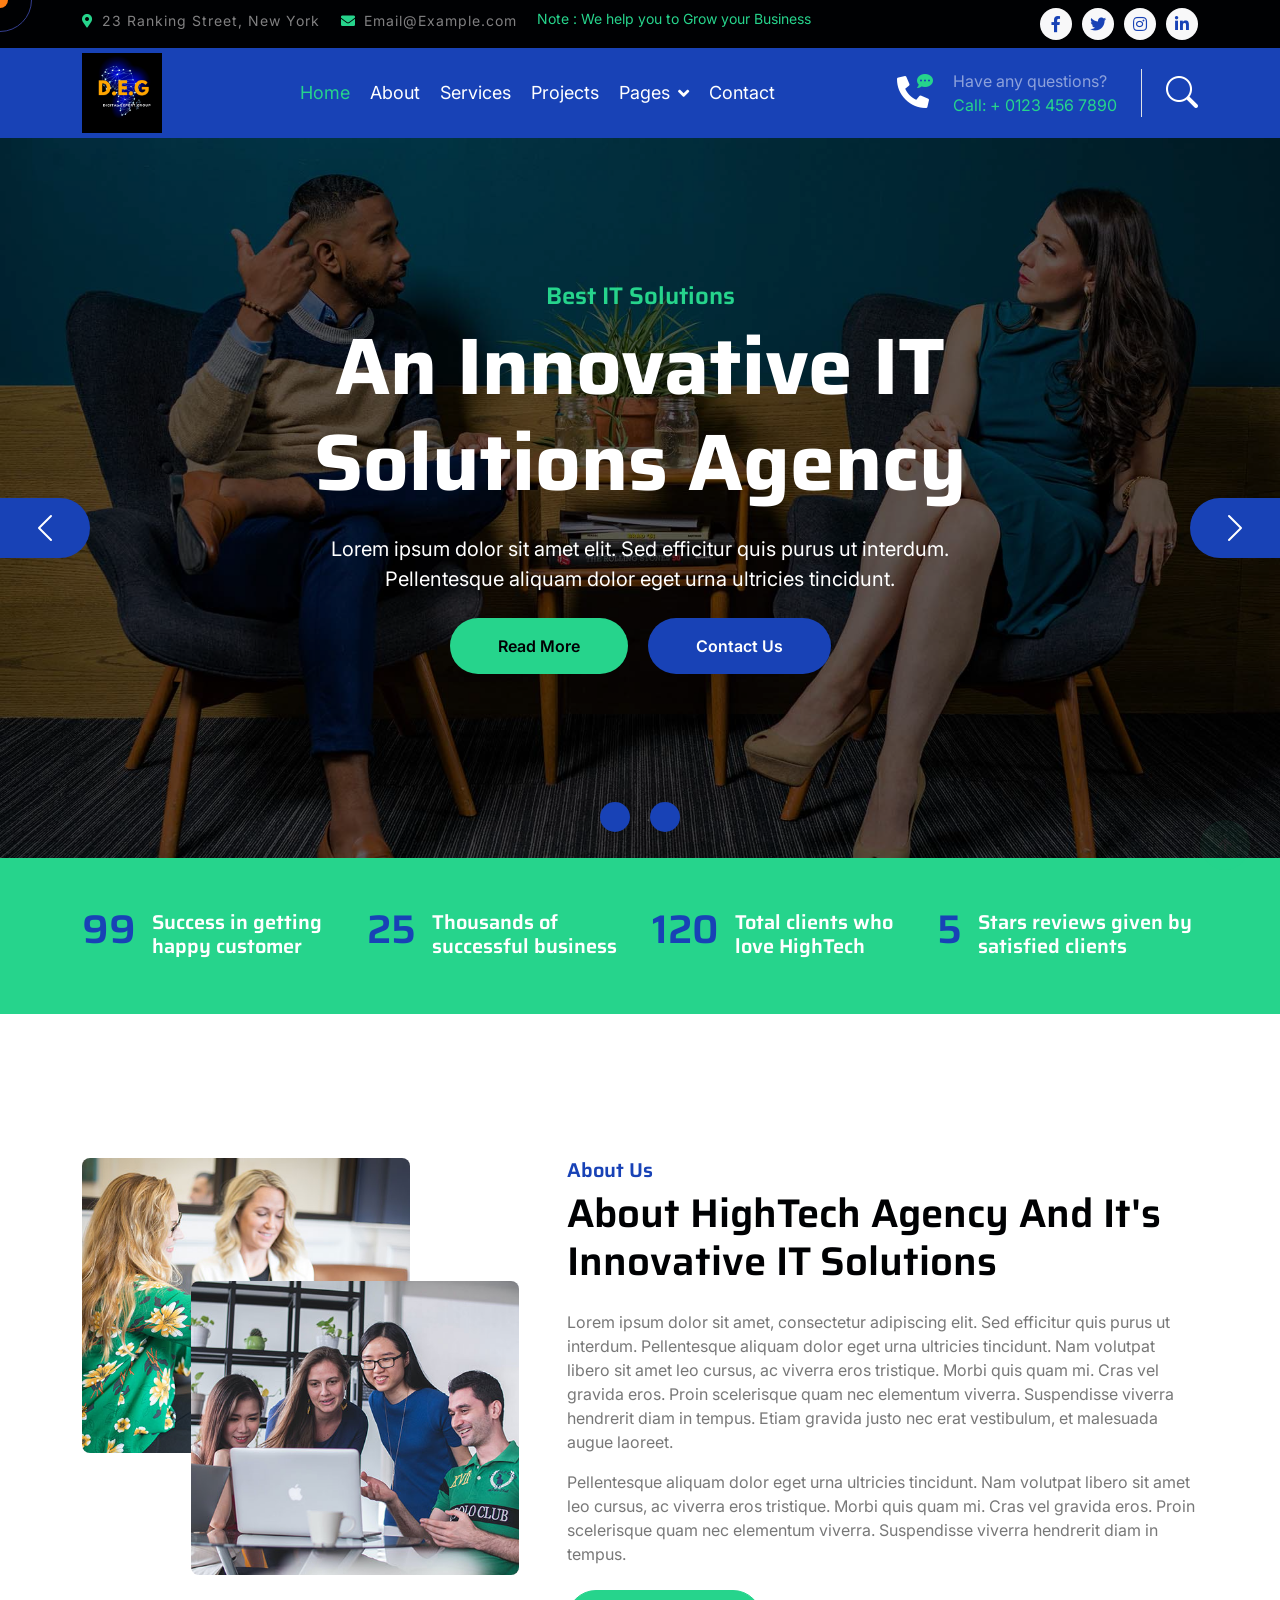
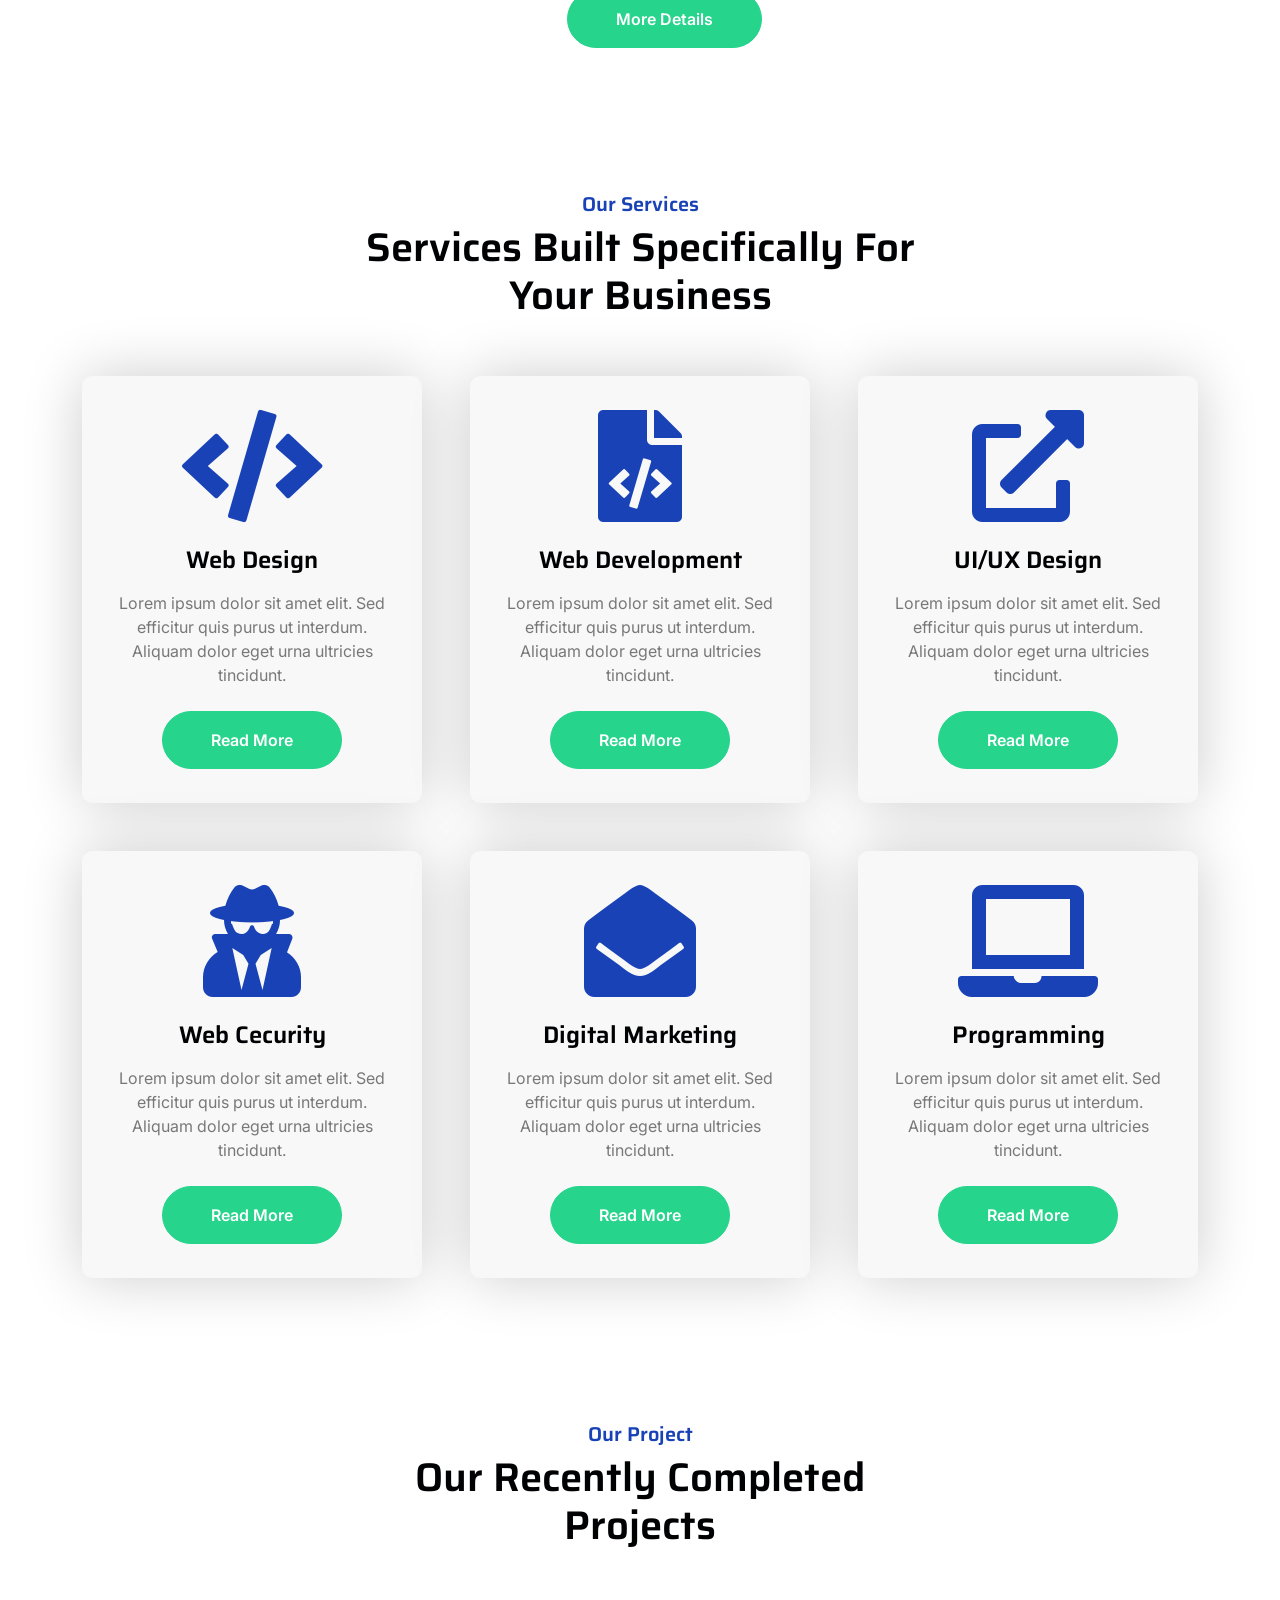
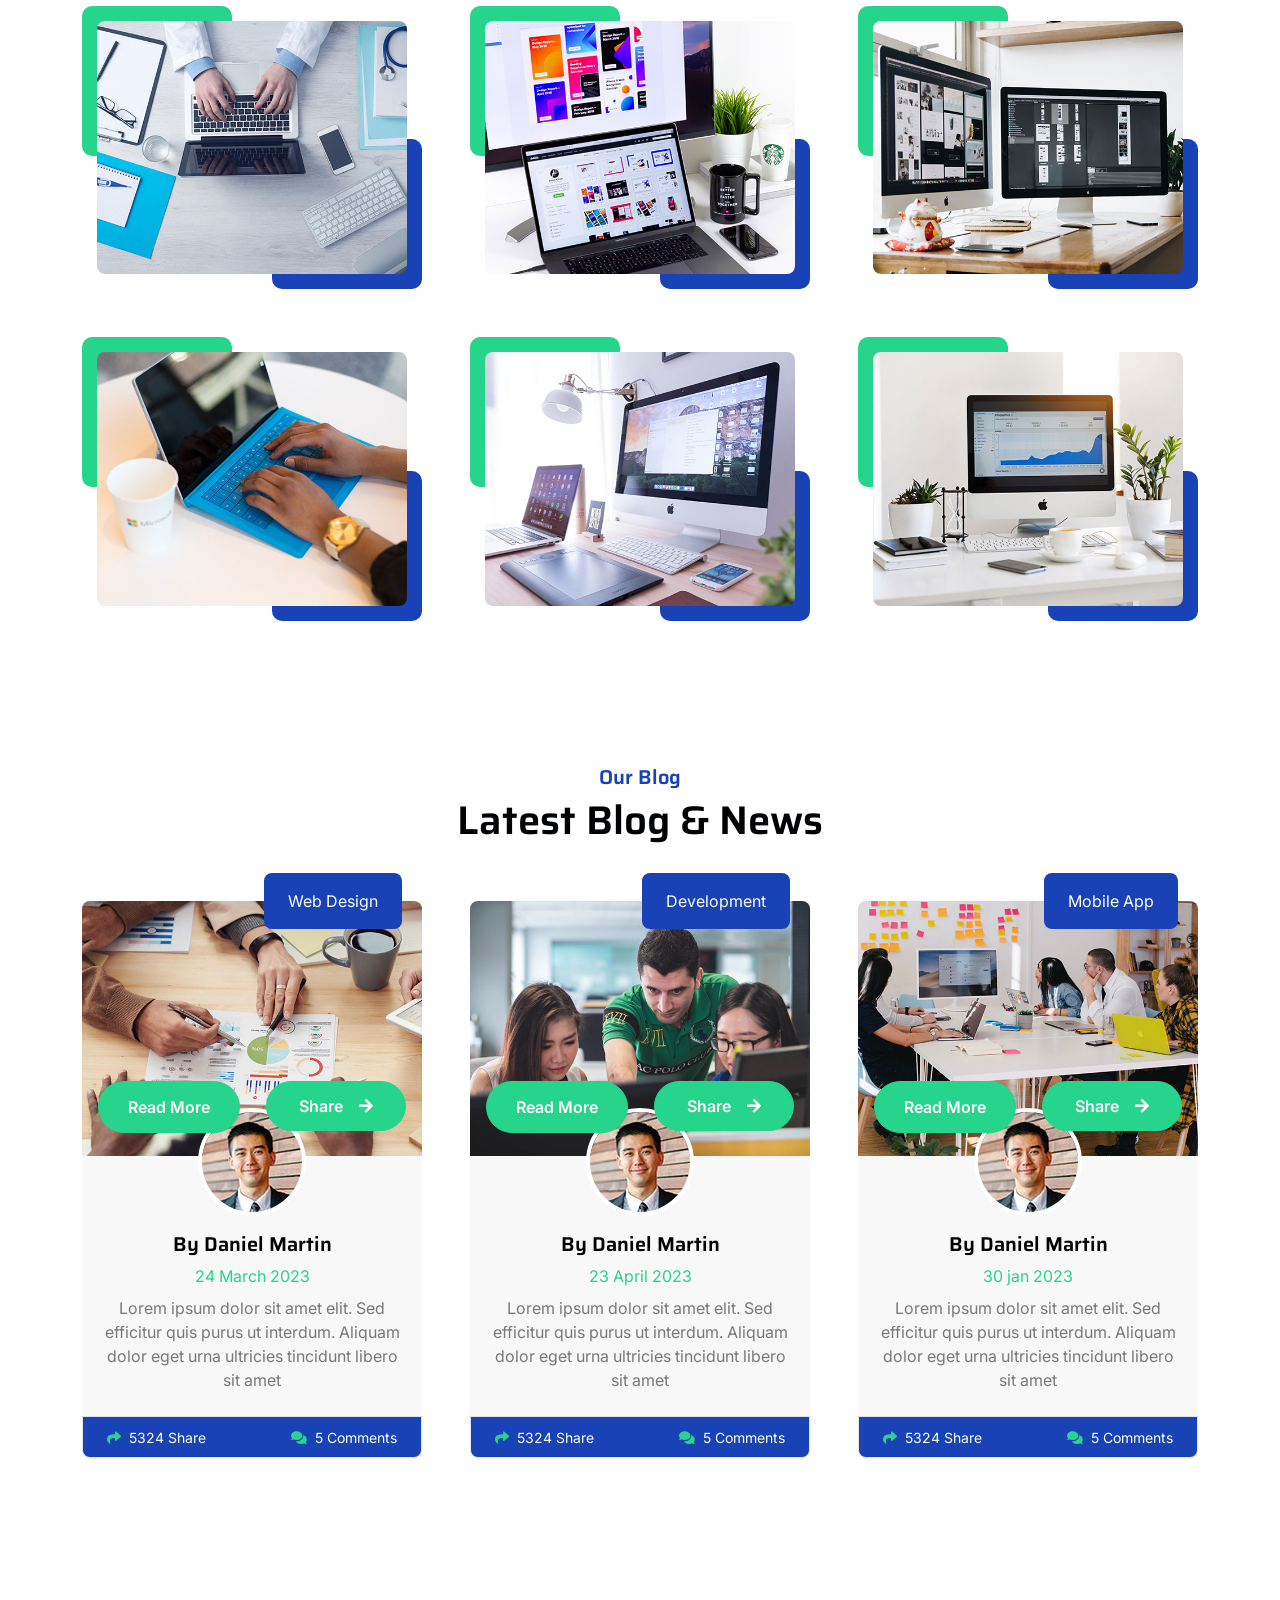
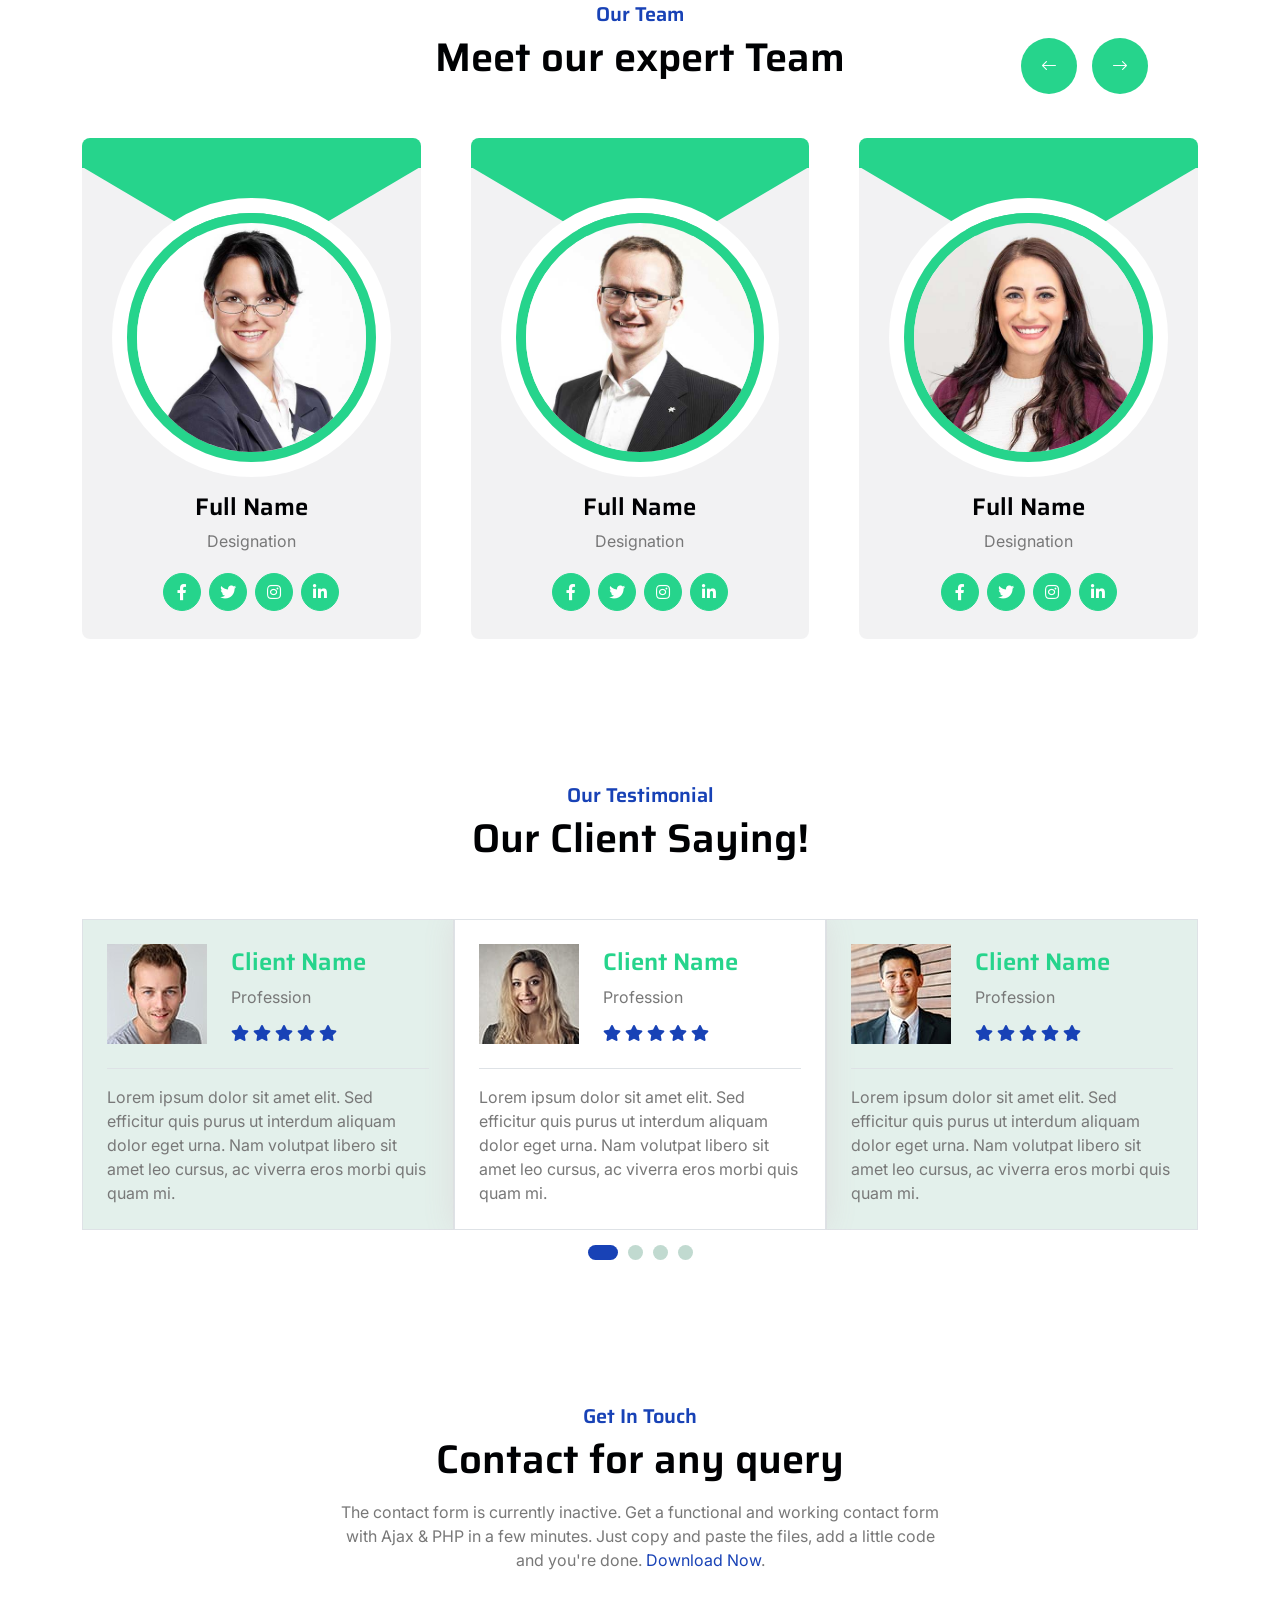
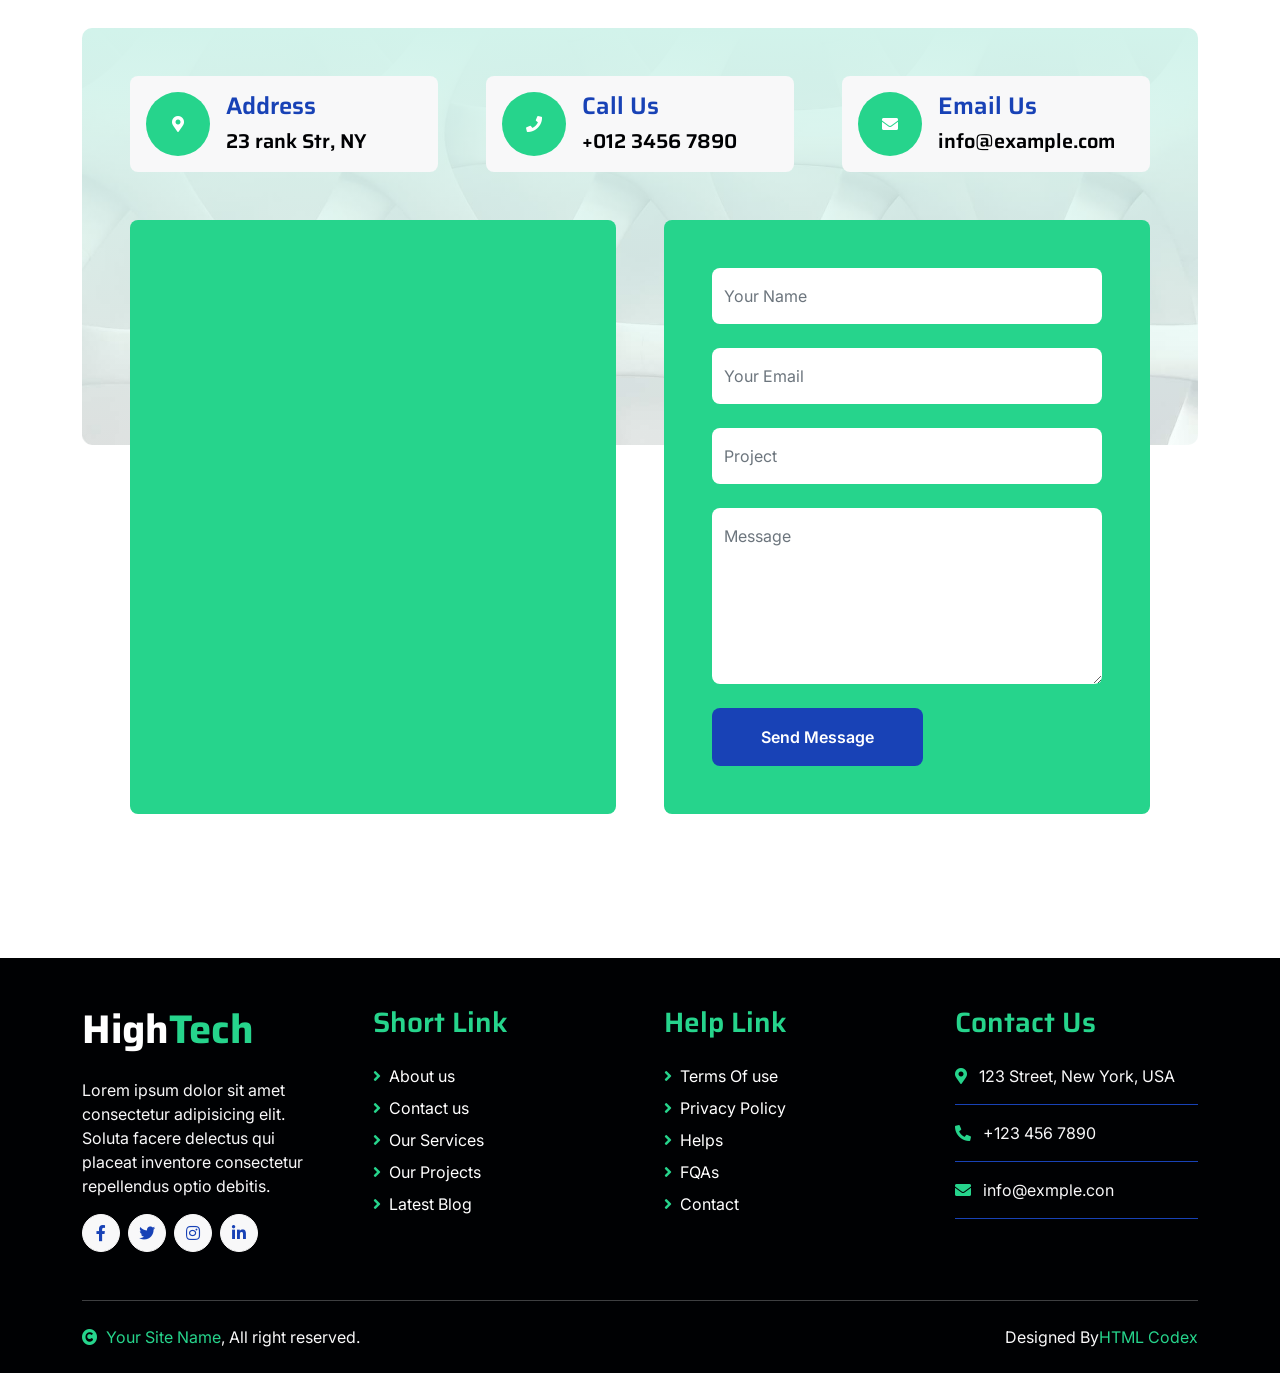
<file: index.html>
<!DOCTYPE html>
<html lang="en">

    <head>
        <meta charset="utf-8">
        <title>HighTech - IT Solutions Website Template</title>
        <meta content="width=device-width, initial-scale=1.0" name="viewport">
        <meta content="" name="keywords">
        <meta content="" name="description">
        <link href="img/DEG.png" rel="icon">

        <!-- Google Web Fonts -->
        <link rel="preconnect" href="https://fonts.googleapis.com">
        <link rel="preconnect" href="https://fonts.gstatic.com" crossorigin>
        <link href="https://fonts.googleapis.com/css2?family=Inter:wght@400;500;600&family=Saira:wght@500;600;700&display=swap" rel="stylesheet"> 

        <!-- Icon Font Stylesheet -->
        <link href="https://cdnjs.cloudflare.com/ajax/libs/font-awesome/5.10.0/css/all.min.css" rel="stylesheet">
        <link href="https://cdn.jsdelivr.net/npm/bootstrap-icons@1.4.1/font/bootstrap-icons.css" rel="stylesheet">

        <!-- Libraries Stylesheet -->
        <link href="lib/animate/animate.min.css" rel="stylesheet">
        <link href="lib/owlcarousel/assets/owl.carousel.min.css" rel="stylesheet">

        <!-- Customized Bootstrap Stylesheet -->
        <link href="css/bootstrap.min.css" rel="stylesheet">

        <!-- Template Stylesheet -->
        <link href="css/style.css" rel="stylesheet">
    </head>

    <body>

        
        <div class="cursor-1"></div>
        <div class="cursor-2"></div>

        <!-- Spinner Start -->
        <div id="spinner" class="show position-fixed translate-middle w-100 vh-100 top-50 start-50 d-flex align-items-center justify-content-center">
            <div class="spinner-grow text-primary" role="status"></div>
        </div>
        <!-- Spinner End -->

        <!-- Topbar Start -->
        <div class="container-fluid bg-dark py-2 d-none d-md-flex">
            <div class="container">
                <div class="d-flex justify-content-between topbar">
                    <div class="top-info">
                        <small class="me-3 text-white-50"><a href="#"><i class="fas fa-map-marker-alt me-2 text-secondary"></i></a>23 Ranking Street, New York</small>
                        <small class="me-3 text-white-50"><a href="#"><i class="fas fa-envelope me-2 text-secondary"></i></a>Email@Example.com</small>
                    </div>
                    <div id="note" class="text-secondary d-none d-xl-flex"><small>Note : We help you to Grow your Business</small></div>
                    <div class="top-link">
                        <a href="" class="bg-light nav-fill btn btn-sm-square rounded-circle"><i class="fab fa-facebook-f text-primary"></i></a>
                        <a href="" class="bg-light nav-fill btn btn-sm-square rounded-circle"><i class="fab fa-twitter text-primary"></i></a>
                        <a href="" class="bg-light nav-fill btn btn-sm-square rounded-circle"><i class="fab fa-instagram text-primary"></i></a>
                        <a href="" class="bg-light nav-fill btn btn-sm-square rounded-circle me-0"><i class="fab fa-linkedin-in text-primary"></i></a>
                    </div>
                </div>
            </div>
        </div>
        <!-- Topbar End -->

        <!-- Navbar Start -->
        <div class="container-fluid bg-primary">
            <div class="container">
                <nav class="navbar navbar-dark navbar-expand-lg py-0">
                    <a href="index.html" class="navbar-brand" id="nav">
                        <!-- <h1 class="text-white fw-bold d-block">High<span class="text-secondary">Tech</span> </h1> -->
                        <img src="img/DEG.png" width="80px" height="80px">
                    </a>
                    <button type="button" class="navbar-toggler me-0" data-bs-toggle="collapse" data-bs-target="#navbarCollapse">
                        <span class="navbar-toggler-icon"></span>
                    </button>
                    <div class="collapse navbar-collapse bg-transparent" id="navbarCollapse">
                        <div class="navbar-nav ms-auto mx-xl-auto p-0">
                            <a href="index.html" class="nav-item nav-link active text-secondary">Home</a>
                            <a href="about.html" class="nav-item nav-link">About</a>
                            <a href="service.html" class="nav-item nav-link">Services</a>
                            <a href="project.html" class="nav-item nav-link">Projects</a>
                            <div class="nav-item dropdown">
                                <a href="#" class="nav-link dropdown-toggle" data-bs-toggle="dropdown">Pages</a>
                                <div class="dropdown-menu rounded">
                                    <a href="blog.html" class="dropdown-item">Our Blog</a>
                                    <a href="team.html" class="dropdown-item">Our Team</a>
                                    <a href="testimonial.html" class="dropdown-item">Testimonial</a>
                                    <a href="404.html" class="dropdown-item">404 Page</a>
                                </div>
                            </div>
                            <a href="contact.html" class="nav-item nav-link">Contact</a>
                        </div>
                    </div>
                    <div class="d-none d-xl-flex flex-shirink-0">
                        <div id="phone-tada" class="d-flex align-items-center justify-content-center me-4">
                            <a href="" class="position-relative animated tada infinite">
                                <i class="fa fa-phone-alt text-white fa-2x"></i>
                                <div class="position-absolute" style="top: -7px; left: 20px;">
                                    <span><i class="fa fa-comment-dots text-secondary"></i></span>
                                </div>
                            </a>
                        </div>
                        <div class="d-flex flex-column pe-4 border-end">
                            <span class="text-white-50">Have any questions?</span>
                            <span class="text-secondary">Call: + 0123 456 7890</span>
                        </div>
                        <div class="d-flex align-items-center justify-content-center ms-4 ">
                            <a href="#"><i class="bi bi-search text-white fa-2x"></i> </a>
                        </div>
                    </div>
                </nav>
            </div>
        </div>
        <!-- Navbar End -->

        <!-- Carousel Start -->
        <div class="container-fluid px-0">
            <div id="carouselId" class="carousel slide" data-bs-ride="carousel">
                <ol class="carousel-indicators">
                    <li data-bs-target="#carouselId" data-bs-slide-to="0" class="active" aria-current="true" aria-label="First slide"></li>
                    <li data-bs-target="#carouselId" data-bs-slide-to="1" aria-label="Second slide"></li>
                    <!-- <li data-bs-target="#carouselId" data-bs-slide-to="2" aria-label="Third slide"></li> -->
                </ol>
                <div class="carousel-inner" role="listbox">
                    <div class="carousel-item active">
                        <img src="img/carousel-1.jpg" class="img-fluid" alt="First slide">
                        <div class="carousel-caption">
                            <div class="container carousel-content">
                                <h6 class="text-secondary h4 animated fadeInUp">Best IT Solutions</h6>
                                <h1 class="text-white display-1 mb-4 animated fadeInRight">An Innovative IT Solutions Agency</h1>
                                <p class="mb-4 text-white fs-5 animated fadeInDown">Lorem ipsum dolor sit amet elit. Sed efficitur quis purus ut interdum. Pellentesque aliquam dolor eget urna ultricies tincidunt.</p>
                                <a href="" class="me-2"><button type="button" class="px-4 py-sm-3 px-sm-5 btn btn-primary rounded-pill carousel-content-btn1 animated fadeInLeft">Read More</button></a>
                                <a href="" class="ms-2"><button type="button" class="px-4 py-sm-3 px-sm-5 btn btn-primary rounded-pill carousel-content-btn2 animated fadeInRight">Contact Us</button></a>
                            </div>
                        </div>
                    </div>

                    <div class="carousel-item">
                        <img src="img/carousel-2.jpg" class="img-fluid" alt="Second slide">
                        <div class="carousel-caption">
                            <div class="container carousel-content">
                                <h6 class="text-secondary h4 animated fadeInUp">Best IT Solutions</h6>
                                <h1 class="text-white display-1 mb-4 animated fadeInLeft">Quality Digital Services You Really Need!</h1>
                                <p class="mb-4 text-white fs-5 animated fadeInDown">Lorem ipsum dolor sit amet elit. Sed efficitur quis purus ut interdum. Pellentesque aliquam dolor eget urna ultricies tincidunt.</p>
                                <a href="" class="me-2"><button type="button" class="px-4 py-sm-3 px-sm-5 btn btn-primary rounded-pill carousel-content-btn1 animated fadeInLeft">Read More</button></a>
                                <a href="" class="ms-2"><button type="button" class="px-4 py-sm-3 px-sm-5 btn btn-primary rounded-pill carousel-content-btn2 animated fadeInRight">Contact Us</button></a>
                            </div>
                        </div>
                    </div>
                </div>

                <!-- <div class="carousel-item">
                        <img src="img/carousel-2.jpg" class="img-fluid" alt="Third slide">
                        <div class="carousel-caption">
                            <div class="container carousel-content">
                                <h6 class="text-secondary h4 animated fadeInUp">Best IT Solutions</h6>
                                <h1 class="text-white display-1 mb-4 animated fadeInLeft">Quality Digital Services You Really Need!</h1>
                                <p class="mb-4 text-white fs-5 animated fadeInDown">Lorem ipsum dolor sit amet elit. Sed efficitur quis purus ut interdum. Pellentesque aliquam dolor eget urna ultricies tincidunt.</p>
                                <a href="" class="me-2"><button type="button" class="px-4 py-sm-3 px-sm-5 btn btn-primary rounded-pill carousel-content-btn1 animated fadeInLeft">Read More</button></a>
                                <a href="" class="ms-2"><button type="button" class="px-4 py-sm-3 px-sm-5 btn btn-primary rounded-pill carousel-content-btn2 animated fadeInRight">Contact Us</button></a>
                            </div>
                        </div>
                    </div>
                </div> -->



                <button class="carousel-control-prev" type="button" data-bs-target="#carouselId" data-bs-slide="prev">
                    <span class="carousel-control-prev-icon" aria-hidden="true"></span>
                    <span class="visually-hidden">Previous</span>
                </button>
                <button class="carousel-control-next" type="button" data-bs-target="#carouselId" data-bs-slide="next">
                    <span class="carousel-control-next-icon" aria-hidden="true"></span>
                    <span class="visually-hidden">Next</span>
                </button>
            </div>
        </div>
        <!-- Carousel End -->


        <!-- Fact Start -->
        <div class="container-fluid bg-secondary py-5">
            <div class="container">
                <div class="row">
                    <div class="col-lg-3 wow fadeIn" data-wow-delay=".1s">
                        <div class="d-flex counter">
                            <h1 class="me-3 text-primary counter-value">99</h1>
                            <h5 class="text-white mt-1">Success in getting happy customer</h5>
                        </div>
                    </div>
                    <div class="col-lg-3 wow fadeIn" data-wow-delay=".3s">
                        <div class="d-flex counter">
                            <h1 class="me-3 text-primary counter-value">25</h1>
                            <h5 class="text-white mt-1">Thousands of successful business</h5>
                        </div>
                    </div>
                    <div class="col-lg-3 wow fadeIn" data-wow-delay=".5s">
                        <div class="d-flex counter">
                            <h1 class="me-3 text-primary counter-value">120</h1>
                            <h5 class="text-white mt-1">Total clients who love HighTech</h5>
                        </div>
                    </div>
                    <div class="col-lg-3 wow fadeIn" data-wow-delay=".7s">
                        <div class="d-flex counter">
                            <h1 class="me-3 text-primary counter-value">5</h1>
                            <h5 class="text-white mt-1">Stars reviews given by satisfied clients</h5>
                        </div>
                    </div>
                </div>
            </div>
        </div>
        <!-- Fact End -->


        <!-- About Start -->
        <div class="container-fluid py-5 my-5">
            <div class="container pt-5">
                <div class="row g-5">
                    <div class="col-lg-5 col-md-6 col-sm-12 wow fadeIn" data-wow-delay=".3s">
                        <div class="h-100 position-relative">
                            <img src="img/about-1.jpg" class="img-fluid w-75 rounded" alt="" style="margin-bottom: 25%;">
                            <div class="position-absolute w-75" style="top: 25%; left: 25%;">
                                <img src="img/about-2.jpg" class="img-fluid w-100 rounded" alt="">
                            </div>
                        </div>
                    </div>
                    <div class="col-lg-7 col-md-6 col-sm-12 wow fadeIn" data-wow-delay=".5s">
                        <h5 class="text-primary">About Us</h5>
                        <h1 class="mb-4">About HighTech Agency And It's Innovative IT Solutions</h1>
                        <p>Lorem ipsum dolor sit amet, consectetur adipiscing elit. Sed efficitur quis purus ut interdum. Pellentesque aliquam dolor eget urna ultricies tincidunt. Nam volutpat libero sit amet leo cursus, ac viverra eros tristique. Morbi quis quam mi. Cras vel gravida eros. Proin scelerisque quam nec elementum viverra. Suspendisse viverra hendrerit diam in tempus. Etiam gravida justo nec erat vestibulum, et malesuada augue laoreet.</p>
                        <p class="mb-4">Pellentesque aliquam dolor eget urna ultricies tincidunt. Nam volutpat libero sit amet leo cursus, ac viverra eros tristique. Morbi quis quam mi. Cras vel gravida eros. Proin scelerisque quam nec elementum viverra. Suspendisse viverra hendrerit diam in tempus.</p>
                        <a href="" class="btn btn-secondary rounded-pill px-5 py-3 text-white">More Details</a>
                    </div>
                </div>
            </div>
        </div>
        <!-- About End -->


        <!-- Services Start -->
        <div class="container-fluid services py-5 mb-5">
            <div class="container">
                <div class="text-center mx-auto pb-5 wow fadeIn" data-wow-delay=".3s" style="max-width: 600px;">
                    <h5 class="text-primary">Our Services</h5>
                    <h1>Services Built Specifically For Your Business</h1>
                </div>
                <div class="row g-5 services-inner">
                    <div class="col-md-6 col-lg-4 wow fadeIn" data-wow-delay=".3s">
                        <div class="services-item bg-light">
                            <div class="p-4 text-center services-content">
                                <div class="services-content-icon">
                                    <i class="fa fa-code fa-7x mb-4 text-primary"></i>
                                    <h4 class="mb-3">Web Design</h4>
                                    <p class="mb-4">Lorem ipsum dolor sit amet elit. Sed efficitur quis purus ut interdum. Aliquam dolor eget urna ultricies tincidunt.</p>
                                    <a href="" class="btn btn-secondary text-white px-5 py-3 rounded-pill">Read More</a>
                                </div>
                            </div>
                        </div>
                    </div>
                    <div class="col-md-6 col-lg-4 wow fadeIn" data-wow-delay=".5s">
                        <div class="services-item bg-light">
                            <div class="p-4 text-center services-content">
                                <div class="services-content-icon">
                                    <i class="fa fa-file-code fa-7x mb-4 text-primary"></i>
                                    <h4 class="mb-3">Web Development</h4>
                                    <p class="mb-4">Lorem ipsum dolor sit amet elit. Sed efficitur quis purus ut interdum. Aliquam dolor eget urna ultricies tincidunt.</p>
                                    <a href="" class="btn btn-secondary text-white px-5 py-3 rounded-pill">Read More</a>
                                </div>
                            </div>
                        </div>
                    </div>
                    <div class="col-md-6 col-lg-4 wow fadeIn" data-wow-delay=".7s">
                        <div class="services-item bg-light">
                            <div class="p-4 text-center services-content">
                                <div class="services-content-icon">
                                    <i class="fa fa-external-link-alt fa-7x mb-4 text-primary"></i>
                                    <h4 class="mb-3">UI/UX Design</h4>
                                    <p class="mb-4">Lorem ipsum dolor sit amet elit. Sed efficitur quis purus ut interdum. Aliquam dolor eget urna ultricies tincidunt.</p>
                                    <a href="" class="btn btn-secondary text-white px-5 py-3 rounded-pill">Read More</a>
                                </div>
                            </div>
                        </div>
                    </div>
                    <div class="col-md-6 col-lg-4 wow fadeIn" data-wow-delay=".3s">
                        <div class="services-item bg-light">
                            <div class="p-4 text-center services-content">
                                <div class="services-content-icon">
                                    <i class="fas fa-user-secret fa-7x mb-4 text-primary"></i>
                                    <h4 class="mb-3">Web Cecurity</h4>
                                    <p class="mb-4">Lorem ipsum dolor sit amet elit. Sed efficitur quis purus ut interdum. Aliquam dolor eget urna ultricies tincidunt.</p>
                                    <a href="" class="btn btn-secondary text-white px-5 py-3 rounded-pill">Read More</a>
                                </div>
                                
                            </div>
                        </div>
                    </div>
                    <div class="col-md-6 col-lg-4 wow fadeIn" data-wow-delay=".5s">
                        <div class="services-item bg-light">
                            <div class="p-4 text-center services-content">
                                <div class="services-content-icon">
                                    <i class="fa fa-envelope-open fa-7x mb-4 text-primary"></i>
                                    <h4 class="mb-3">Digital Marketing</h4>
                                    <p class="mb-4">Lorem ipsum dolor sit amet elit. Sed efficitur quis purus ut interdum. Aliquam dolor eget urna ultricies tincidunt.</p>
                                    <a href="" class="btn btn-secondary text-white px-5 py-3 rounded-pill">Read More</a>
                                </div>
                            </div>
                        </div>
                    </div>
                    <div class="col-md-6 col-lg-4 wow fadeIn" data-wow-delay=".7s">
                        <div class="services-item bg-light">
                            <div class="p-4 text-center services-content">
                                <div class="services-content-icon">
                                    <i class="fas fa-laptop fa-7x mb-4 text-primary"></i>
                                    <h4 class="mb-3">Programming</h4>
                                    <p class="mb-4">Lorem ipsum dolor sit amet elit. Sed efficitur quis purus ut interdum. Aliquam dolor eget urna ultricies tincidunt.</p>
                                    <a href="" class="btn btn-secondary text-white px-5 py-3 rounded-pill">Read More</a>
                                </div>
                            </div>
                        </div>
                    </div>
                </div>
            </div>
        </div>
        <!-- Services End -->


        <!-- Project Start -->
        <div class="container-fluid project py-5 mb-5">
            <div class="container">
                <div class="text-center mx-auto pb-5 wow fadeIn" data-wow-delay=".3s" style="max-width: 600px;">
                    <h5 class="text-primary">Our Project</h5>
                    <h1>Our Recently Completed Projects</h1>
                </div>
                <div class="row g-5">
                    <div class="col-md-6 col-lg-4 wow fadeIn" data-wow-delay=".3s">
                        <div class="project-item">
                            <div class="project-img">
                                <img src="img/project-1.jpg" class="img-fluid w-100 rounded" alt="">
                                <div class="project-content">
                                    <a href="#" class="text-center">
                                        <h4 class="text-secondary">Web design</h4>
                                        <p class="m-0 text-white">Web Analysis</p>
                                    </a>
                                </div>
                            </div>
                        </div>
                    </div>
                    <div class="col-md-6 col-lg-4 wow fadeIn" data-wow-delay=".5s">
                        <div class="project-item">
                            <div class="project-img">
                                <img src="img/project-2.jpg" class="img-fluid w-100 rounded" alt="">
                                <div class="project-content">
                                    <a href="#" class="text-center">
                                        <h4 class="text-secondary">Cyber Security</h4>
                                        <p class="m-0 text-white">Cyber Security Core</p>
                                    </a>
                                </div>
                            </div>
                        </div>
                    </div>
                    <div class="col-md-6 col-lg-4 wow fadeIn" data-wow-delay=".7s">
                        <div class="project-item">
                            <div class="project-img">
                                <img src="img/project-3.jpg" class="img-fluid w-100 rounded" alt="">
                                <div class="project-content">
                                    <a href="#" class="text-center">
                                        <h4 class="text-secondary">Mobile Info</h4>
                                        <p class="m-0 text-white">Upcomming Phone</p>
                                    </a>
                                </div>
                            </div>
                        </div>
                    </div>
                    <div class="col-md-6 col-lg-4 wow fadeIn" data-wow-delay=".3s">
                        <div class="project-item">
                            <div class="project-img">
                                <img src="img/project-4.jpg" class="img-fluid w-100 rounded" alt="">
                                <div class="project-content">
                                    <a href="#" class="text-center">
                                        <h4 class="text-secondary">Web Development</h4>
                                        <p class="m-0 text-white">Web Analysis</p>
                                    </a>
                                </div>
                            </div>
                        </div>
                    </div>
                    <div class="col-md-6 col-lg-4 wow fadeIn" data-wow-delay=".5s">
                        <div class="project-item">
                            <div class="project-img">
                                <img src="img/project-5.jpg" class="img-fluid w-100 rounded" alt="">
                                <div class="project-content">
                                    <a href="#" class="text-center">
                                        <h4 class="text-secondary">Digital Marketing</h4>
                                        <p class="m-0 text-white">Marketing Analysis</p>
                                    </a>
                                </div>
                            </div>
                        </div>
                    </div>
                    <div class="col-md-6 col-lg-4 wow fadeIn" data-wow-delay=".7s">
                        <div class="project-item">
                            <div class="project-img">
                                <img src="img/project-6.jpg" class="img-fluid w-100 rounded" alt="">
                                <div class="project-content">
                                    <a href="#" class="text-center">
                                        <h4 class="text-secondary">keyword Research</h4>
                                        <p class="m-0 text-white">keyword Analysis</p>
                                    </a>
                                </div>
                            </div>
                        </div>
                    </div>
                </div>
            </div>
        </div>
        <!-- Project End -->


        <!-- Blog Start -->
        <div class="container-fluid blog py-5 mb-5">
            <div class="container">
                <div class="text-center mx-auto pb-5 wow fadeIn" data-wow-delay=".3s" style="max-width: 600px;">
                    <h5 class="text-primary">Our Blog</h5>
                    <h1>Latest Blog & News</h1>
                </div>
                <div class="row g-5 justify-content-center">
                    <div class="col-lg-6 col-xl-4 wow fadeIn" data-wow-delay=".3s">
                        <div class="blog-item position-relative bg-light rounded">
                            <img src="img/blog-1.jpg" class="img-fluid w-100 rounded-top" alt="">
                            <span class="position-absolute px-4 py-3 bg-primary text-white rounded" style="top: -28px; right: 20px;">Web Design</span>
                            <div class="blog-btn d-flex justify-content-between position-relative px-3" style="margin-top: -75px;">
                                <div class="blog-icon btn btn-secondary px-3 rounded-pill my-auto">
                                    <a href="" class="btn text-white">Read More</a>
                                </div>
                                <div class="blog-btn-icon btn btn-secondary px-4 py-3 rounded-pill ">
                                    <div class="blog-icon-1">
                                        <p class="text-white px-2">Share<i class="fa fa-arrow-right ms-3"></i></p>
                                    </div>
                                    <div class="blog-icon-2">
                                        <a href="" class="btn me-1"><i class="fab fa-facebook-f text-white"></i></a>
                                        <a href="" class="btn me-1"><i class="fab fa-twitter text-white"></i></a>
                                        <a href="" class="btn me-1"><i class="fab fa-instagram text-white"></i></a>
                                    </div>
                                </div>
                            </div>
                            <div class="blog-content text-center position-relative px-3" style="margin-top: -25px;">
                                <img src="img/admin.jpg" class="img-fluid rounded-circle border border-4 border-white mb-3" alt="">
                                <h5 class="">By Daniel Martin</h5>
                                <span class="text-secondary">24 March 2023</span>
                                <p class="py-2">Lorem ipsum dolor sit amet elit. Sed efficitur quis purus ut interdum. Aliquam dolor eget urna ultricies tincidunt libero sit amet</p>
                            </div>
                            <div class="blog-coment d-flex justify-content-between px-4 py-2 border bg-primary rounded-bottom">
                                <a href="" class="text-white"><small><i class="fas fa-share me-2 text-secondary"></i>5324 Share</small></a>
                                <a href="" class="text-white"><small><i class="fa fa-comments me-2 text-secondary"></i>5 Comments</small></a>
                            </div>
                        </div>
                    </div>
                    <div class="col-lg-6 col-xl-4 wow fadeIn" data-wow-delay=".5s">
                        <div class="blog-item position-relative bg-light rounded">
                            <img src="img/blog-2.jpg" class="img-fluid w-100 rounded-top" alt="">
                            <span class="position-absolute px-4 py-3 bg-primary text-white rounded" style="top: -28px; right: 20px;">Development</span>
                            <div class="blog-btn d-flex justify-content-between position-relative px-3" style="margin-top: -75px;">
                                <div class="blog-icon btn btn-secondary px-3 rounded-pill my-auto">
                                    <a href="" class="btn text-white ">Read More</a>
                                </div>
                                <div class="blog-btn-icon btn btn-secondary px-4 py-3 rounded-pill ">
                                    <div class="blog-icon-1">
                                        <p class="text-white px-2">Share<i class="fa fa-arrow-right ms-3"></i></p>
                                    </div>
                                    <div class="blog-icon-2">
                                        <a href="" class="btn me-1"><i class="fab fa-facebook-f text-white"></i></a>
                                        <a href="" class="btn me-1"><i class="fab fa-twitter text-white"></i></a>
                                        <a href="" class="btn me-1"><i class="fab fa-instagram text-white"></i></a>
                                    </div>
                                </div>
                            </div>
                            <div class="blog-content text-center position-relative px-3" style="margin-top: -25px;">
                                <img src="img/admin.jpg" class="img-fluid rounded-circle border border-4 border-white mb-3" alt="">
                                <h5 class="">By Daniel Martin</h5>
                                <span class="text-secondary">23 April 2023</span>
                                <p class="py-2">Lorem ipsum dolor sit amet elit. Sed efficitur quis purus ut interdum. Aliquam dolor eget urna ultricies tincidunt libero sit amet</p>
                            </div>
                            <div class="blog-coment d-flex justify-content-between px-4 py-2 border bg-primary rounded-bottom">
                                <a href="" class="text-white"><small><i class="fas fa-share me-2 text-secondary"></i>5324 Share</small></a>
                                <a href="" class="text-white"><small><i class="fa fa-comments me-2 text-secondary"></i>5 Comments</small></a>
                            </div>
                        </div>
                    </div>
                    <div class="col-lg-6 col-xl-4 wow fadeIn" data-wow-delay=".7s">
                        <div class="blog-item position-relative bg-light rounded">
                            <img src="img/blog-3.jpg" class="img-fluid w-100 rounded-top" alt="">
                            <span class="position-absolute px-4 py-3 bg-primary text-white rounded" style="top: -28px; right: 20px;">Mobile App</span>
                            <div class="blog-btn d-flex justify-content-between position-relative px-3" style="margin-top: -75px;">
                                <div class="blog-icon btn btn-secondary px-3 rounded-pill my-auto">
                                    <a href="" class="btn text-white ">Read More</a>
                                </div>
                                <div class="blog-btn-icon btn btn-secondary px-4 py-3 rounded-pill ">
                                    <div class="blog-icon-1">
                                        <p class="text-white px-2">Share<i class="fa fa-arrow-right ms-3"></i></p>
                                    </div>
                                    <div class="blog-icon-2">
                                        <a href="" class="btn me-1"><i class="fab fa-facebook-f text-white"></i></a>
                                        <a href="" class="btn me-1"><i class="fab fa-twitter text-white"></i></a>
                                        <a href="" class="btn me-1"><i class="fab fa-instagram text-white"></i></a>
                                    </div>
                                </div>
                            </div>
                            <div class="blog-content text-center position-relative px-3" style="margin-top: -25px;">
                                <img src="img/admin.jpg" class="img-fluid rounded-circle border border-4 border-white mb-3" alt="">
                                <h5 class="">By Daniel Martin</h5>
                                <span class="text-secondary">30 jan 2023</span>
                                <p class="py-2">Lorem ipsum dolor sit amet elit. Sed efficitur quis purus ut interdum. Aliquam dolor eget urna ultricies tincidunt libero sit amet</p>
                            </div>
                            <div class="blog-coments d-flex justify-content-between px-4 py-2 border bg-primary rounded-bottom">
                                <a href="" class="text-white"><small><i class="fas fa-share me-2 text-secondary"></i>5324 Share</small></a>
                                <a href="" class="text-white"><small><i class="fa fa-comments me-2 text-secondary"></i>5 Comments</small></a>
                            </div>
                        </div>
                    </div>
                </div>
            </div>
        </div>
        <!-- Blog End -->


        <!-- Team Start -->
        <div class="container-fluid py-5 mb-5 team">
            <div class="container">
                <div class="text-center mx-auto pb-5 wow fadeIn" data-wow-delay=".3s" style="max-width: 600px;">
                    <h5 class="text-primary">Our Team</h5>
                    <h1>Meet our expert Team</h1>
                </div>
                <div class="owl-carousel team-carousel wow fadeIn" data-wow-delay=".5s">
                    <div class="rounded team-item">
                        <div class="team-content">
                            <div class="team-img-icon">
                                <div class="team-img rounded-circle">
                                    <img src="img/team-1.jpg" class="img-fluid w-100 rounded-circle" alt="">
                                </div>
                                <div class="team-name text-center py-3">
                                    <h4 class="">Full Name</h4>
                                    <p class="m-0">Designation</p>
                                </div>
                                <div class="team-icon d-flex justify-content-center pb-4">
                                    <a class="btn btn-square btn-secondary text-white rounded-circle m-1" href=""><i class="fab fa-facebook-f"></i></a>
                                    <a class="btn btn-square btn-secondary text-white rounded-circle m-1" href=""><i class="fab fa-twitter"></i></a>
                                    <a class="btn btn-square btn-secondary text-white rounded-circle m-1" href=""><i class="fab fa-instagram"></i></a>
                                    <a class="btn btn-square btn-secondary text-white rounded-circle m-1" href=""><i class="fab fa-linkedin-in"></i></a>
                                </div>
                            </div>
                        </div>
                    </div>
                    <div class="rounded team-item">
                        <div class="team-content">
                            <div class="team-img-icon">
                                <div class="team-img rounded-circle">
                                    <img src="img/team-2.jpg" class="img-fluid w-100 rounded-circle" alt="">
                                </div>
                                <div class="team-name text-center py-3">
                                    <h4 class="">Full Name</h4>
                                    <p class="m-0">Designation</p>
                                </div>
                                <div class="team-icon d-flex justify-content-center pb-4">
                                    <a class="btn btn-square btn-secondary text-white rounded-circle m-1" href=""><i class="fab fa-facebook-f"></i></a>
                                    <a class="btn btn-square btn-secondary text-white rounded-circle m-1" href=""><i class="fab fa-twitter"></i></a>
                                    <a class="btn btn-square btn-secondary text-white rounded-circle m-1" href=""><i class="fab fa-instagram"></i></a>
                                    <a class="btn btn-square btn-secondary text-white rounded-circle m-1" href=""><i class="fab fa-linkedin-in"></i></a>
                                </div>
                            </div>
                        </div>
                    </div>
                    <div class="rounded team-item">
                        <div class="team-content">
                            <div class="team-img-icon">
                                <div class="team-img rounded-circle">
                                    <img src="img/team-3.jpg" class="img-fluid w-100 rounded-circle" alt="">
                                </div>
                                <div class="team-name text-center py-3">
                                    <h4 class="">Full Name</h4>
                                    <p class="m-0">Designation</p>
                                </div>
                                <div class="team-icon d-flex justify-content-center pb-4">
                                    <a class="btn btn-square btn-secondary text-white rounded-circle m-1" href=""><i class="fab fa-facebook-f"></i></a>
                                    <a class="btn btn-square btn-secondary text-white rounded-circle m-1" href=""><i class="fab fa-twitter"></i></a>
                                    <a class="btn btn-square btn-secondary text-white rounded-circle m-1" href=""><i class="fab fa-instagram"></i></a>
                                    <a class="btn btn-square btn-secondary text-white rounded-circle m-1" href=""><i class="fab fa-linkedin-in"></i></a>
                                </div>
                            </div>
                        </div>
                    </div>
                    <div class="rounded team-item">
                        <div class="team-content">
                            <div class="team-img-icon">
                                <div class="team-img rounded-circle">
                                    <img src="img/team-4.jpg" class="img-fluid w-100 rounded-circle" alt="">
                                </div>
                                <div class="team-name text-center py-3">
                                    <h4 class="">Full Name</h4>
                                    <p class="m-0">Designation</p>
                                </div>
                                <div class="team-icon d-flex justify-content-center pb-4">
                                    <a class="btn btn-square btn-secondary text-white rounded-circle m-1" href=""><i class="fab fa-facebook-f"></i></a>
                                    <a class="btn btn-square btn-secondary text-white rounded-circle m-1" href=""><i class="fab fa-twitter"></i></a>
                                    <a class="btn btn-square btn-secondary text-white rounded-circle m-1" href=""><i class="fab fa-instagram"></i></a>
                                    <a class="btn btn-square btn-secondary text-white rounded-circle m-1" href=""><i class="fab fa-linkedin-in"></i></a>
                                </div>
                            </div>
                        </div>
                    </div>
                </div>
            </div>
        </div>
        <!-- Team End -->

        <!-- Testimonial Start -->
        <div class="container-fluid testimonial py-5 mb-5">
            <div class="container">
                <div class="text-center mx-auto pb-5 wow fadeIn" data-wow-delay=".3s" style="max-width: 600px;">
                    <h5 class="text-primary">Our Testimonial</h5>
                    <h1>Our Client Saying!</h1>
                </div>
                <div class="owl-carousel testimonial-carousel wow fadeIn" data-wow-delay=".5s">
                    <div class="testimonial-item border p-4">
                        <div class="d-flex align-items-center">
                            <div class="">
                                <img src="img/testimonial-1.jpg" alt="">
                            </div>
                            <div class="ms-4">
                                <h4 class="text-secondary">Client Name</h4>
                                <p class="m-0 pb-3">Profession</p>
                                <div class="d-flex pe-5">
                                    <i class="fas fa-star me-1 text-primary"></i>
                                    <i class="fas fa-star me-1 text-primary"></i>
                                    <i class="fas fa-star me-1 text-primary"></i>
                                    <i class="fas fa-star me-1 text-primary"></i>
                                    <i class="fas fa-star me-1 text-primary"></i>
                                </div>
                            </div>
                        </div>
                        <div class="border-top mt-4 pt-3">
                            <p class="mb-0">Lorem ipsum dolor sit amet elit. Sed efficitur quis purus ut interdum aliquam dolor eget urna. Nam volutpat libero sit amet leo cursus, ac viverra eros morbi quis quam mi.</p>
                        </div>
                    </div>
                    <div class="testimonial-item border p-4">
                        <div class=" d-flex align-items-center">
                            <div class="">
                                <img src="img/testimonial-2.jpg" alt="">
                            </div>
                            <div class="ms-4">
                                <h4 class="text-secondary">Client Name</h4>
                                <p class="m-0 pb-3">Profession</p>
                                <div class="d-flex pe-5">
                                    <i class="fas fa-star me-1 text-primary"></i>
                                    <i class="fas fa-star me-1 text-primary"></i>
                                    <i class="fas fa-star me-1 text-primary"></i>
                                    <i class="fas fa-star me-1 text-primary"></i>
                                    <i class="fas fa-star me-1 text-primary"></i>
                                </div>
                            </div>
                        </div>
                        <div class="border-top mt-4 pt-3">
                            <p class="mb-0">Lorem ipsum dolor sit amet elit. Sed efficitur quis purus ut interdum aliquam dolor eget urna. Nam volutpat libero sit amet leo cursus, ac viverra eros morbi quis quam mi.</p>
                        </div>
                    </div>
                    <div class="testimonial-item border p-4">
                        <div class=" d-flex align-items-center">
                            <div class="">
                                <img src="img/testimonial-3.jpg" alt="">
                            </div>
                            <div class="ms-4">
                                <h4 class="text-secondary">Client Name</h4>
                                <p class="m-0 pb-3">Profession</p>
                                <div class="d-flex pe-5">
                                    <i class="fas fa-star me-1 text-primary"></i>
                                    <i class="fas fa-star me-1 text-primary"></i>
                                    <i class="fas fa-star me-1 text-primary"></i>
                                    <i class="fas fa-star me-1 text-primary"></i>
                                    <i class="fas fa-star me-1 text-primary"></i>
                                </div>
                            </div>
                        </div>
                        <div class="border-top mt-4 pt-3">
                            <p class="mb-0">Lorem ipsum dolor sit amet elit. Sed efficitur quis purus ut interdum aliquam dolor eget urna. Nam volutpat libero sit amet leo cursus, ac viverra eros morbi quis quam mi.</p>
                        </div>
                    </div>
                    <div class="testimonial-item border p-4">
                        <div class=" d-flex align-items-center">
                            <div class="">
                                <img src="img/testimonial-4.jpg" alt="">
                            </div>
                            <div class="ms-4">
                                <h4 class="text-secondary">Client Name</h4>
                                <p class="m-0 pb-3">Profession</p>
                                <div class="d-flex pe-5">
                                    <i class="fas fa-star me-1 text-primary"></i>
                                    <i class="fas fa-star me-1 text-primary"></i>
                                    <i class="fas fa-star me-1 text-primary"></i>
                                    <i class="fas fa-star me-1 text-primary"></i>
                                    <i class="fas fa-star me-1 text-primary"></i>
                                </div>
                            </div>
                        </div>
                        <div class="border-top mt-4 pt-3">
                            <p class="mb-0">Lorem ipsum dolor sit amet elit. Sed efficitur quis purus ut interdum aliquam dolor eget urna. Nam volutpat libero sit amet leo cursus, ac viverra eros morbi quis quam mi.</p>
                        </div>
                    </div>
                </div>
            </div>
        </div>

        <!-- Testimonial End -->


        <!-- Contact Start -->
        <div class="container-fluid py-5 mb-5">
            <div class="container">
                <div class="text-center mx-auto pb-5 wow fadeIn" data-wow-delay=".3s" style="max-width: 600px;">
                    <h5 class="text-primary">Get In Touch</h5>
                    <h1 class="mb-3">Contact for any query</h1>
                    <p class="mb-2">The contact form is currently inactive. Get a functional and working contact form with Ajax & PHP in a few minutes. Just copy and paste the files, add a little code and you're done. <a href="https://htmlcodex.com/contact-form">Download Now</a>.</p>
                </div>
                <div class="contact-detail position-relative p-5">
                    <div class="row g-5 mb-5 justify-content-center">
                        <div class="col-xl-4 col-lg-6 wow fadeIn" data-wow-delay=".3s">
                            <div class="d-flex bg-light p-3 rounded">
                                <div class="flex-shrink-0 btn-square bg-secondary rounded-circle" style="width: 64px; height: 64px;">
                                    <i class="fas fa-map-marker-alt text-white"></i>
                                </div>
                                <div class="ms-3">
                                    <h4 class="text-primary">Address</h4>
                                    <a href="https://goo.gl/maps/Zd4BCynmTb98ivUJ6" target="_blank" class="h5">23 rank Str, NY</a>
                                </div>
                            </div>
                        </div>
                        <div class="col-xl-4 col-lg-6 wow fadeIn" data-wow-delay=".5s">
                            <div class="d-flex bg-light p-3 rounded">
                                <div class="flex-shrink-0 btn-square bg-secondary rounded-circle" style="width: 64px; height: 64px;">
                                    <i class="fa fa-phone text-white"></i>
                                </div>
                                <div class="ms-3">
                                    <h4 class="text-primary">Call Us</h4>
                                    <a class="h5" href="tel:+0123456789" target="_blank">+012 3456 7890</a>
                                </div>
                            </div>
                        </div>
                        <div class="col-xl-4 col-lg-6 wow fadeIn" data-wow-delay=".7s">
                            <div class="d-flex bg-light p-3 rounded">
                                <div class="flex-shrink-0 btn-square bg-secondary rounded-circle" style="width: 64px; height: 64px;">
                                    <i class="fa fa-envelope text-white"></i>
                                </div>
                                <div class="ms-3">
                                    <h4 class="text-primary">Email Us</h4>
                                    <a class="h5" href="mailto:info@example.com" target="_blank">info@example.com</a>
                                </div>
                            </div>
                        </div>
                    </div>
                    <div class="row g-5">
                        <div class="col-lg-6 wow fadeIn" data-wow-delay=".3s">
                            <div class="p-5 h-100 rounded contact-map">
                                <iframe class="rounded w-100 h-100" src="https://www.google.com/maps/embed?pb=!1m18!1m12!1m3!1d3025.4710403339755!2d-73.82241512404069!3d40.685622471397615!2m3!1f0!2f0!3f0!3m2!1i1024!2i768!4f13.1!3m3!1m2!1s0x89c26749046ee14f%3A0xea672968476d962c!2s123rd%20St%2C%20Queens%2C%20NY%2C%20USA!5e0!3m2!1sen!2sbd!4v1686493221834!5m2!1sen!2sbd" style="border:0;" allowfullscreen="" loading="lazy" referrerpolicy="no-referrer-when-downgrade"></iframe>
                            </div>
                        </div>
                        <div class="col-lg-6 wow fadeIn" data-wow-delay=".5s">
                            <div class="p-5 rounded contact-form">
                                <div class="mb-4">
                                    <input type="text" class="form-control border-0 py-3" placeholder="Your Name">
                                </div>
                                <div class="mb-4">
                                    <input type="email" class="form-control border-0 py-3" placeholder="Your Email">
                                </div>
                                <div class="mb-4">
                                    <input type="text" class="form-control border-0 py-3" placeholder="Project">
                                </div>
                                <div class="mb-4">
                                    <textarea class="w-100 form-control border-0 py-3" rows="6" cols="10" placeholder="Message"></textarea>
                                </div>
                                <div class="text-start">
                                    <button class="btn bg-primary text-white py-3 px-5" type="button">Send Message</button>
                                </div>
                            </div>
                        </div>
                    </div>
                </div>
            </div> 
        </div>
        <!-- Contact End -->


        <!-- Footer Start -->
         <div class="container-fluid footer bg-dark wow fadeIn" data-wow-delay=".3s">
            <div class="container pt-5 pb-4">
                <div class="row g-5">
                    <div class="col-lg-3 col-md-6">
                        <a href="index.html">
                            <h1 class="text-white fw-bold d-block">High<span class="text-secondary">Tech</span> </h1>
                        </a>
                        <p class="mt-4 text-light">Lorem ipsum dolor sit amet consectetur adipisicing elit. Soluta facere delectus qui placeat inventore consectetur repellendus optio debitis.</p>
                        <div class="d-flex hightech-link">
                            <a href="" class="btn-light nav-fill btn btn-square rounded-circle me-2"><i class="fab fa-facebook-f text-primary"></i></a>
                            <a href="" class="btn-light nav-fill btn btn-square rounded-circle me-2"><i class="fab fa-twitter text-primary"></i></a>
                            <a href="" class="btn-light nav-fill btn btn-square rounded-circle me-2"><i class="fab fa-instagram text-primary"></i></a>
                            <a href="" class="btn-light nav-fill btn btn-square rounded-circle me-0"><i class="fab fa-linkedin-in text-primary"></i></a>
                        </div>
                    </div>
                    <div class="col-lg-3 col-md-6">
                        <a href="#" class="h3 text-secondary">Short Link</a>
                        <div class="mt-4 d-flex flex-column short-link">
                            <a href="" class="mb-2 text-white"><i class="fas fa-angle-right text-secondary me-2"></i>About us</a>
                            <a href="" class="mb-2 text-white"><i class="fas fa-angle-right text-secondary me-2"></i>Contact us</a>
                            <a href="" class="mb-2 text-white"><i class="fas fa-angle-right text-secondary me-2"></i>Our Services</a>
                            <a href="" class="mb-2 text-white"><i class="fas fa-angle-right text-secondary me-2"></i>Our Projects</a>
                            <a href="" class="mb-2 text-white"><i class="fas fa-angle-right text-secondary me-2"></i>Latest Blog</a>
                        </div>
                    </div>
                    <div class="col-lg-3 col-md-6">
                        <a href="#" class="h3 text-secondary">Help Link</a>
                        <div class="mt-4 d-flex flex-column help-link">
                            <a href="" class="mb-2 text-white"><i class="fas fa-angle-right text-secondary me-2"></i>Terms Of use</a>
                            <a href="" class="mb-2 text-white"><i class="fas fa-angle-right text-secondary me-2"></i>Privacy Policy</a>
                            <a href="" class="mb-2 text-white"><i class="fas fa-angle-right text-secondary me-2"></i>Helps</a>
                            <a href="" class="mb-2 text-white"><i class="fas fa-angle-right text-secondary me-2"></i>FQAs</a>
                            <a href="" class="mb-2 text-white"><i class="fas fa-angle-right text-secondary me-2"></i>Contact</a>
                        </div>
                    </div>
                    <div class="col-lg-3 col-md-6">
                        <a href="#" class="h3 text-secondary">Contact Us</a>
                        <div class="text-white mt-4 d-flex flex-column contact-link">
                            <a href="#" class="pb-3 text-light border-bottom border-primary"><i class="fas fa-map-marker-alt text-secondary me-2"></i> 123 Street, New York, USA</a>
                            <a href="#" class="py-3 text-light border-bottom border-primary"><i class="fas fa-phone-alt text-secondary me-2"></i> +123 456 7890</a>
                            <a href="#" class="py-3 text-light border-bottom border-primary"><i class="fas fa-envelope text-secondary me-2"></i> info@exmple.con</a>
                        </div>
                    </div>
                </div>
                <hr class="text-light mt-5 mb-4">
                <div class="row">
                    <div class="col-md-6 text-center text-md-start">
                        <span class="text-light"><a href="#" class="text-secondary"><i class="fas fa-copyright text-secondary me-2"></i>Your Site Name</a>, All right reserved.</span>
                    </div>
                    <div class="col-md-6 text-center text-md-end">
                        <!--/*** This template is free as long as you keep the footer author’s credit link/attribution link/backlink. If you'd like to use the template without the footer author’s credit link/attribution link/backlink, you can purchase the Credit Removal License from "https://htmlcodex.com/credit-removal". Thank you for your support. ***/-->
                        <span class="text-light">Designed By<a href="https://htmlcodex.com" class="text-secondary">HTML Codex</a></span>
                    </div>
                </div>
            </div>
        </div>
        <!-- Footer End -->


        <!-- Back to Top -->
        <a href="#nav" class="btn btn-secondary btn-square rounded-circle back-to-top"><i class="fa fa-arrow-up text-white"></i></a>

        
        <!-- JavaScript Libraries -->
        <script src="https://ajax.googleapis.com/ajax/libs/jquery/3.6.4/jquery.min.js"></script>
        <script src="https://cdn.jsdelivr.net/npm/bootstrap@5.0.0/dist/js/bootstrap.bundle.min.js"></script>
        <script src="lib/wow/wow.min.js"></script>
        <script src="lib/easing/easing.min.js"></script>
        <script src="lib/waypoints/waypoints.min.js"></script>
        <script src="lib/owlcarousel/owl.carousel.min.js"></script>

        <!-- Template Javascript -->
        <script src="js/main.js"></script>
    </body>

</html>
</file>
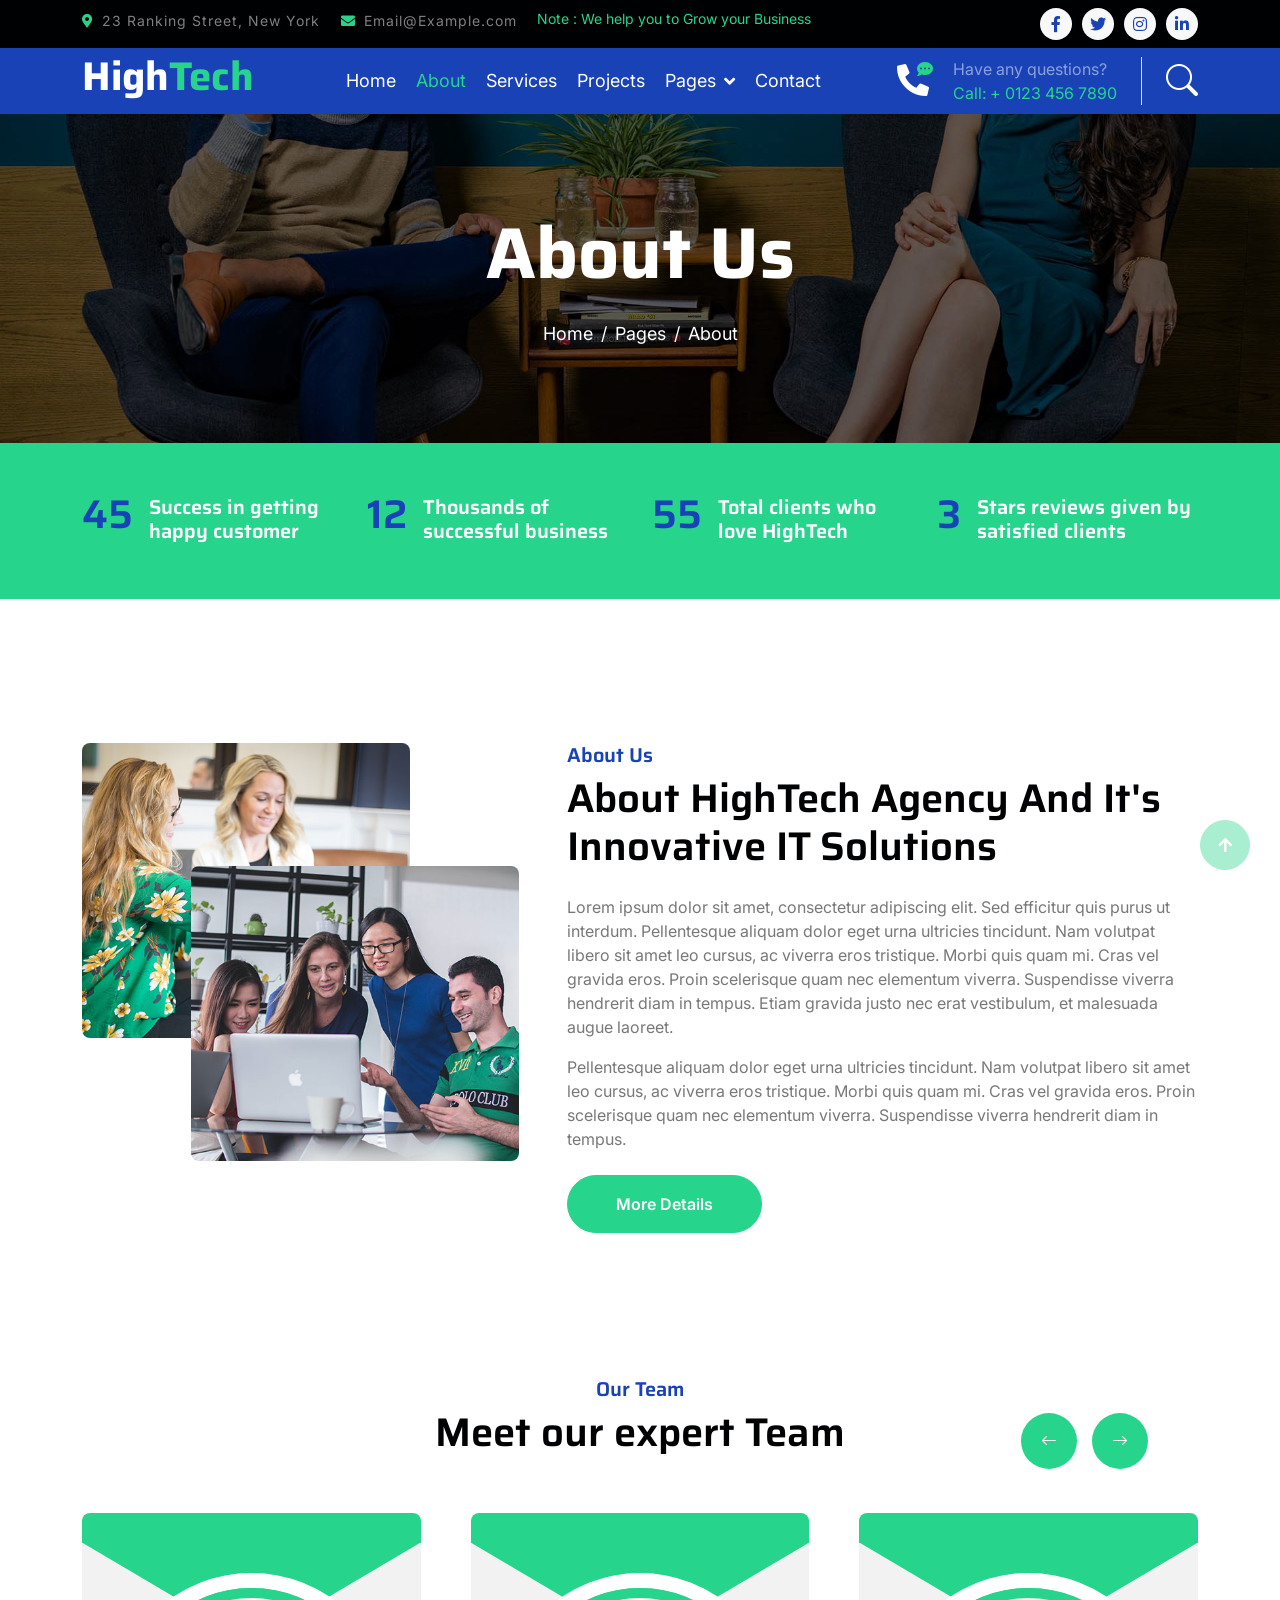
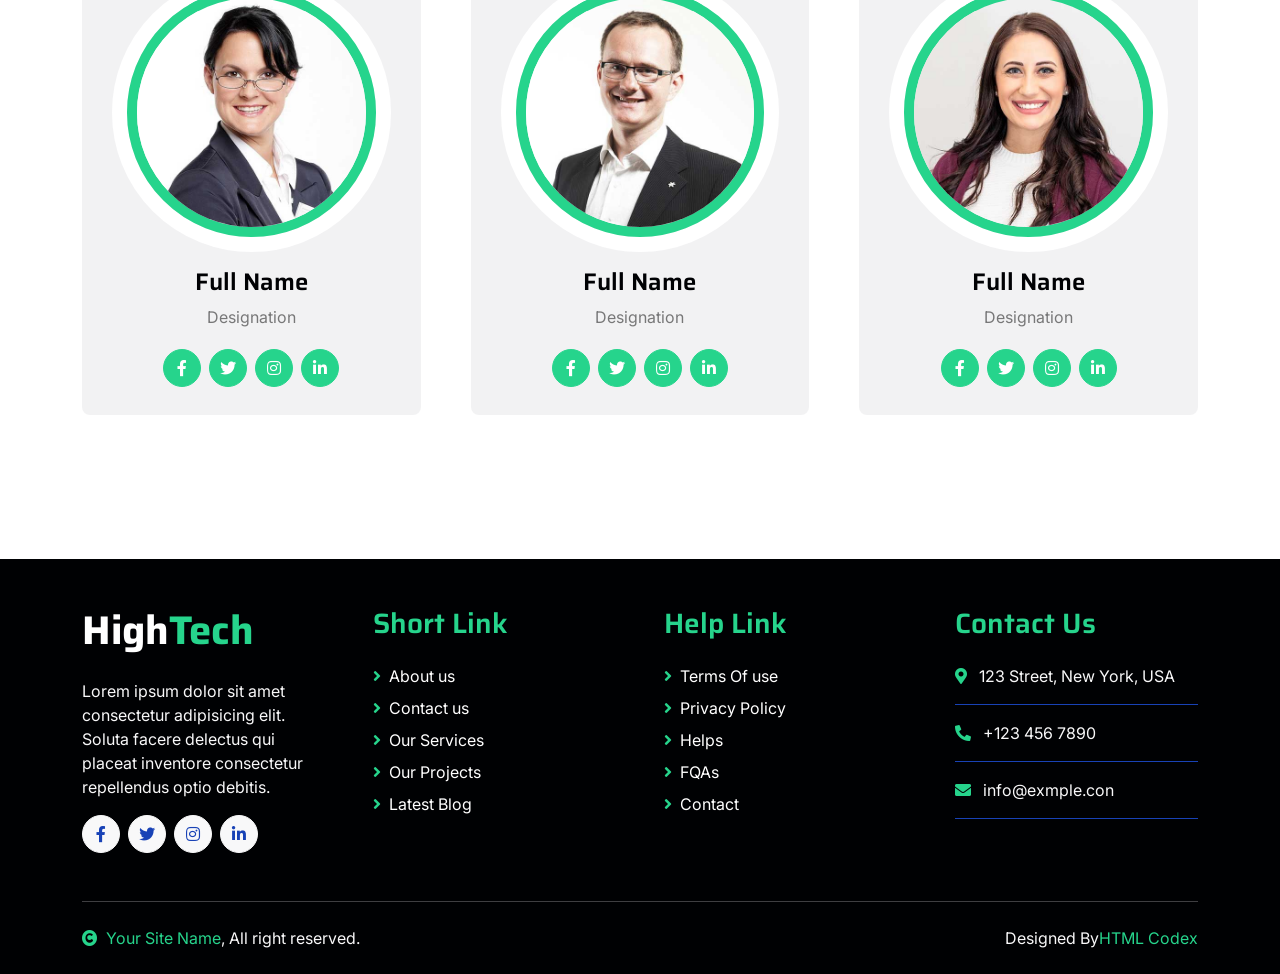
<file: about.html>
<!DOCTYPE html>
<html lang="en">

    <head>
        <meta charset="utf-8">
        <title>HighTech - IT Solutions Website Template</title>
        <meta content="width=device-width, initial-scale=1.0" name="viewport">
        <meta content="" name="keywords">
        <meta content="" name="description">

        <!-- Google Web Fonts -->
        <link rel="preconnect" href="https://fonts.googleapis.com">
        <link rel="preconnect" href="https://fonts.gstatic.com" crossorigin>
        <link href="https://fonts.googleapis.com/css2?family=Inter:wght@400;500;600&family=Saira:wght@500;600;700&display=swap" rel="stylesheet"> 

        <!-- Icon Font Stylesheet -->
        <link href="https://cdnjs.cloudflare.com/ajax/libs/font-awesome/5.10.0/css/all.min.css" rel="stylesheet">
        <link href="https://cdn.jsdelivr.net/npm/bootstrap-icons@1.4.1/font/bootstrap-icons.css" rel="stylesheet">

        <!-- Libraries Stylesheet -->
        <link href="lib/animate/animate.min.css" rel="stylesheet">
        <link href="lib/owlcarousel/assets/owl.carousel.min.css" rel="stylesheet">

        <!-- Customized Bootstrap Stylesheet -->
        <link href="css/bootstrap.min.css" rel="stylesheet">

        <!-- Template Stylesheet -->
        <link href="css/style.css" rel="stylesheet">
    </head>

    <body>
        <!-- Spinner Start -->
        <div id="spinner" class="show position-fixed translate-middle w-100 vh-100 top-50 start-50 d-flex align-items-center justify-content-center">
            <div class="spinner-grow text-primary" role="status"></div>
        </div>
        <!-- Spinner End -->

        <!-- Topbar Start -->
        <div class="container-fluid bg-dark py-2 d-none d-md-flex">
            <div class="container">
                <div class="d-flex justify-content-between topbar">
                    <div class="top-info">
                        <small class="me-3 text-white-50"><a href="#"><i class="fas fa-map-marker-alt me-2 text-secondary"></i></a>23 Ranking Street, New York</small>
                        <small class="me-3 text-white-50"><a href="#"><i class="fas fa-envelope me-2 text-secondary"></i></a>Email@Example.com</small>
                    </div>
                    <div id="note" class="text-secondary d-none d-xl-flex"><small>Note : We help you to Grow your Business</small></div>
                    <div class="top-link">
                        <a href="" class="bg-light nav-fill btn btn-sm-square rounded-circle"><i class="fab fa-facebook-f text-primary"></i></a>
                        <a href="" class="bg-light nav-fill btn btn-sm-square rounded-circle"><i class="fab fa-twitter text-primary"></i></a>
                        <a href="" class="bg-light nav-fill btn btn-sm-square rounded-circle"><i class="fab fa-instagram text-primary"></i></a>
                        <a href="" class="bg-light nav-fill btn btn-sm-square rounded-circle me-0"><i class="fab fa-linkedin-in text-primary"></i></a>
                    </div>
                </div>
            </div>
        </div>
        <!-- Topbar End -->

        <!-- Navbar Start -->
        <div class="container-fluid bg-primary">
            <div class="container">
                <nav class="navbar navbar-dark navbar-expand-lg py-0">
                    <a href="index.html" class="navbar-brand">
                        <h1 class="text-white fw-bold d-block">High<span class="text-secondary">Tech</span> </h1>
                    </a>
                    <button type="button" class="navbar-toggler me-0" data-bs-toggle="collapse" data-bs-target="#navbarCollapse">
                        <span class="navbar-toggler-icon"></span>
                    </button>
                    <div class="collapse navbar-collapse bg-transparent" id="navbarCollapse">
                        <div class="navbar-nav ms-auto mx-xl-auto p-0">
                            <a href="index.html" class="nav-item nav-link">Home</a>
                            <a href="about.html" class="nav-item nav-link active">About</a>
                            <a href="service.html" class="nav-item nav-link">Services</a>
                            <a href="project.html" class="nav-item nav-link">Projects</a>
                            <div class="nav-item dropdown">
                                <a href="#" class="nav-link dropdown-toggle" data-bs-toggle="dropdown">Pages</a>
                                <div class="dropdown-menu rounded">
                                    <a href="blog.html" class="dropdown-item">Our Blog</a>
                                    <a href="team.html" class="dropdown-item">Our Team</a>
                                    <a href="testimonial.html" class="dropdown-item">Testimonial</a>
                                    <a href="404.html" class="dropdown-item">404 Page</a>
                                </div>
                            </div>
                            <a href="contact.html" class="nav-item nav-link">Contact</a>
                        </div>
                    </div>
                    <div class="d-none d-xl-flex flex-shirink-0">
                        <div id="phone-tada" class="d-flex align-items-center justify-content-center me-4">
                            <a href="" class="position-relative animated tada infinite">
                                <i class="fa fa-phone-alt text-white fa-2x"></i>
                                <div class="position-absolute" style="top: -7px; left: 20px;">
                                    <span><i class="fa fa-comment-dots text-secondary"></i></span>
                                </div>
                            </a>
                        </div>
                        <div class="d-flex flex-column pe-4 border-end">
                            <span class="text-white-50">Have any questions?</span>
                            <span class="text-secondary">Call: + 0123 456 7890</span>
                        </div>
                        <div class="d-flex align-items-center justify-content-center ms-4 ">
                            <a href="#"><i class="bi bi-search text-white fa-2x"></i> </a>
                        </div>
                    </div>
                </nav>
            </div>
        </div>
        <!-- Navbar End -->

        
        <!-- Page Header Start -->
        <div class="container-fluid page-header py-5">
            <div class="container text-center py-5">
                <h1 class="display-2 text-white mb-4 animated slideInDown">About Us</h1>
                <nav aria-label="breadcrumb animated slideInDown">
                    <ol class="breadcrumb justify-content-center mb-0">
                        <li class="breadcrumb-item"><a href="#">Home</a></li>
                        <li class="breadcrumb-item"><a href="#">Pages</a></li>
                        <li class="breadcrumb-item" aria-current="page">About</li>
                    </ol>
                </nav>
            </div>
        </div>
        <!-- Page Header End -->


        <!-- Fact Start -->
        <div class="container-fluid bg-secondary py-5">
            <div class="container">
                <div class="row">
                    <div class="col-lg-3 wow fadeIn" data-wow-delay=".1s">
                        <div class="d-flex counter">
                            <h1 class="me-3 text-primary counter-value">99</h1>
                            <h5 class="text-white mt-1">Success in getting happy customer</h5>
                        </div>
                    </div>
                    <div class="col-lg-3 wow fadeIn" data-wow-delay=".3s">
                        <div class="d-flex counter">
                            <h1 class="me-3 text-primary counter-value">25</h1>
                            <h5 class="text-white mt-1">Thousands of successful business</h5>
                        </div>
                    </div>
                    <div class="col-lg-3 wow fadeIn" data-wow-delay=".5s">
                        <div class="d-flex counter">
                            <h1 class="me-3 text-primary counter-value">120</h1>
                            <h5 class="text-white mt-1">Total clients who love HighTech</h5>
                        </div>
                    </div>
                    <div class="col-lg-3 wow fadeIn" data-wow-delay=".7s">
                        <div class="d-flex counter">
                            <h1 class="me-3 text-primary counter-value">5</h1>
                            <h5 class="text-white mt-1">Stars reviews given by satisfied clients</h5>
                        </div>
                    </div>
                </div>
            </div>
        </div>
        <!-- Fact End -->


        <!-- About Start -->
        <div class="container-fluid py-5 my-5">
            <div class="container py-5">
                <div class="row g-5">
                    <div class="col-lg-5 col-md-6 col-sm-12 wow fadeIn" data-wow-delay=".3s">
                        <div class="h-100 position-relative">
                            <img src="img/about-1.jpg" class="img-fluid w-75 rounded" alt="" style="margin-bottom: 25%;">
                            <div class="position-absolute w-75" style="top: 25%; left: 25%;">
                                <img src="img/about-2.jpg" class="img-fluid w-100 rounded" alt="">
                            </div>
                        </div>
                    </div>
                    <div class="col-lg-7 col-md-6 col-sm-12 wow fadeIn" data-wow-delay=".5s">
                        <h5 class="text-primary">About Us</h5>
                        <h1 class="mb-4">About HighTech Agency And It's Innovative IT Solutions</h1>
                        <p>Lorem ipsum dolor sit amet, consectetur adipiscing elit. Sed efficitur quis purus ut interdum. Pellentesque aliquam dolor eget urna ultricies tincidunt. Nam volutpat libero sit amet leo cursus, ac viverra eros tristique. Morbi quis quam mi. Cras vel gravida eros. Proin scelerisque quam nec elementum viverra. Suspendisse viverra hendrerit diam in tempus. Etiam gravida justo nec erat vestibulum, et malesuada augue laoreet.</p>
                        <p class="mb-4">Pellentesque aliquam dolor eget urna ultricies tincidunt. Nam volutpat libero sit amet leo cursus, ac viverra eros tristique. Morbi quis quam mi. Cras vel gravida eros. Proin scelerisque quam nec elementum viverra. Suspendisse viverra hendrerit diam in tempus.</p>
                        <a href="" class="btn btn-secondary rounded-pill px-5 py-3 text-white">More Details</a>
                    </div>
                </div>
            </div>
        </div>
        <!-- About End -->


        <!-- Team Start -->
        <div class="container-fluid pb-5 mb-5 team">
            <div class="container pb-5">
                <div class="text-center mx-auto pb-5 wow fadeIn" data-wow-delay=".3s" style="max-width: 600px;">
                    <h5 class="text-primary">Our Team</h5>
                    <h1>Meet our expert Team</h1>
                </div>
                <div class="owl-carousel team-carousel wow fadeIn" data-wow-delay=".5s">
                    <div class="rounded team-item">
                        <div class="team-content">
                            <div class="team-img-icon">
                                <div class="team-img rounded-circle">
                                    <img src="img/team-1.jpg" class="img-fluid w-100 rounded-circle" alt="">
                                </div>
                                <div class="team-name text-center py-3">
                                    <h4 class="">Full Name</h4>
                                    <p class="m-0">Designation</p>
                                </div>
                                <div class="team-icon d-flex justify-content-center pb-4">
                                    <a class="btn btn-square btn-secondary text-white rounded-circle m-1" href=""><i class="fab fa-facebook-f"></i></a>
                                    <a class="btn btn-square btn-secondary text-white rounded-circle m-1" href=""><i class="fab fa-twitter"></i></a>
                                    <a class="btn btn-square btn-secondary text-white rounded-circle m-1" href=""><i class="fab fa-instagram"></i></a>
                                    <a class="btn btn-square btn-secondary text-white rounded-circle m-1" href=""><i class="fab fa-linkedin-in"></i></a>
                                </div>
                            </div>
                        </div>
                    </div>
                    <div class="rounded team-item">
                        <div class="team-content">
                            <div class="team-img-icon">
                                <div class="team-img rounded-circle">
                                    <img src="img/team-2.jpg" class="img-fluid w-100 rounded-circle" alt="">
                                </div>
                                <div class="team-name text-center py-3">
                                    <h4 class="">Full Name</h4>
                                    <p class="m-0">Designation</p>
                                </div>
                                <div class="team-icon d-flex justify-content-center pb-4">
                                    <a class="btn btn-square btn-secondary text-white rounded-circle m-1" href=""><i class="fab fa-facebook-f"></i></a>
                                    <a class="btn btn-square btn-secondary text-white rounded-circle m-1" href=""><i class="fab fa-twitter"></i></a>
                                    <a class="btn btn-square btn-secondary text-white rounded-circle m-1" href=""><i class="fab fa-instagram"></i></a>
                                    <a class="btn btn-square btn-secondary text-white rounded-circle m-1" href=""><i class="fab fa-linkedin-in"></i></a>
                                </div>
                            </div>
                        </div>
                    </div>
                    <div class="rounded team-item">
                        <div class="team-content">
                            <div class="team-img-icon">
                                <div class="team-img rounded-circle">
                                    <img src="img/team-3.jpg" class="img-fluid w-100 rounded-circle" alt="">
                                </div>
                                <div class="team-name text-center py-3">
                                    <h4 class="">Full Name</h4>
                                    <p class="m-0">Designation</p>
                                </div>
                                <div class="team-icon d-flex justify-content-center pb-4">
                                    <a class="btn btn-square btn-secondary text-white rounded-circle m-1" href=""><i class="fab fa-facebook-f"></i></a>
                                    <a class="btn btn-square btn-secondary text-white rounded-circle m-1" href=""><i class="fab fa-twitter"></i></a>
                                    <a class="btn btn-square btn-secondary text-white rounded-circle m-1" href=""><i class="fab fa-instagram"></i></a>
                                    <a class="btn btn-square btn-secondary text-white rounded-circle m-1" href=""><i class="fab fa-linkedin-in"></i></a>
                                </div>
                            </div>
                        </div>
                    </div>
                    <div class="rounded team-item">
                        <div class="team-content">
                            <div class="team-img-icon">
                                <div class="team-img rounded-circle">
                                    <img src="img/team-4.jpg" class="img-fluid w-100 rounded-circle" alt="">
                                </div>
                                <div class="team-name text-center py-3">
                                    <h4 class="">Full Name</h4>
                                    <p class="m-0">Designation</p>
                                </div>
                                <div class="team-icon d-flex justify-content-center pb-4">
                                    <a class="btn btn-square btn-secondary text-white rounded-circle m-1" href=""><i class="fab fa-facebook-f"></i></a>
                                    <a class="btn btn-square btn-secondary text-white rounded-circle m-1" href=""><i class="fab fa-twitter"></i></a>
                                    <a class="btn btn-square btn-secondary text-white rounded-circle m-1" href=""><i class="fab fa-instagram"></i></a>
                                    <a class="btn btn-square btn-secondary text-white rounded-circle m-1" href=""><i class="fab fa-linkedin-in"></i></a>
                                </div>
                            </div>
                        </div>
                    </div>
                </div>
            </div>
        </div>
        <!-- Team End -->


        <!-- Footer Start -->
         <div class="container-fluid footer bg-dark wow fadeIn" data-wow-delay=".3s">
            <div class="container pt-5 pb-4">
                <div class="row g-5">
                    <div class="col-lg-3 col-md-6">
                        <a href="index.html">
                            <h1 class="text-white fw-bold d-block">High<span class="text-secondary">Tech</span> </h1>
                        </a>
                        <p class="mt-4 text-light">Lorem ipsum dolor sit amet consectetur adipisicing elit. Soluta facere delectus qui placeat inventore consectetur repellendus optio debitis.</p>
                        <div class="d-flex hightech-link">
                            <a href="" class="btn-light nav-fill btn btn-square rounded-circle me-2"><i class="fab fa-facebook-f text-primary"></i></a>
                            <a href="" class="btn-light nav-fill btn btn-square rounded-circle me-2"><i class="fab fa-twitter text-primary"></i></a>
                            <a href="" class="btn-light nav-fill btn btn-square rounded-circle me-2"><i class="fab fa-instagram text-primary"></i></a>
                            <a href="" class="btn-light nav-fill btn btn-square rounded-circle me-0"><i class="fab fa-linkedin-in text-primary"></i></a>
                        </div>
                    </div>
                    <div class="col-lg-3 col-md-6">
                        <a href="#" class="h3 text-secondary">Short Link</a>
                        <div class="mt-4 d-flex flex-column short-link">
                            <a href="" class="mb-2 text-white"><i class="fas fa-angle-right text-secondary me-2"></i>About us</a>
                            <a href="" class="mb-2 text-white"><i class="fas fa-angle-right text-secondary me-2"></i>Contact us</a>
                            <a href="" class="mb-2 text-white"><i class="fas fa-angle-right text-secondary me-2"></i>Our Services</a>
                            <a href="" class="mb-2 text-white"><i class="fas fa-angle-right text-secondary me-2"></i>Our Projects</a>
                            <a href="" class="mb-2 text-white"><i class="fas fa-angle-right text-secondary me-2"></i>Latest Blog</a>
                        </div>
                    </div>
                    <div class="col-lg-3 col-md-6">
                        <a href="#" class="h3 text-secondary">Help Link</a>
                        <div class="mt-4 d-flex flex-column help-link">
                            <a href="" class="mb-2 text-white"><i class="fas fa-angle-right text-secondary me-2"></i>Terms Of use</a>
                            <a href="" class="mb-2 text-white"><i class="fas fa-angle-right text-secondary me-2"></i>Privacy Policy</a>
                            <a href="" class="mb-2 text-white"><i class="fas fa-angle-right text-secondary me-2"></i>Helps</a>
                            <a href="" class="mb-2 text-white"><i class="fas fa-angle-right text-secondary me-2"></i>FQAs</a>
                            <a href="" class="mb-2 text-white"><i class="fas fa-angle-right text-secondary me-2"></i>Contact</a>
                        </div>
                    </div>
                    <div class="col-lg-3 col-md-6">
                        <a href="#" class="h3 text-secondary">Contact Us</a>
                        <div class="text-white mt-4 d-flex flex-column contact-link">
                            <a href="#" class="pb-3 text-light border-bottom border-primary"><i class="fas fa-map-marker-alt text-secondary me-2"></i> 123 Street, New York, USA</a>
                            <a href="#" class="py-3 text-light border-bottom border-primary"><i class="fas fa-phone-alt text-secondary me-2"></i> +123 456 7890</a>
                            <a href="#" class="py-3 text-light border-bottom border-primary"><i class="fas fa-envelope text-secondary me-2"></i> info@exmple.con</a>
                        </div>
                    </div>
                </div>
                <hr class="text-light mt-5 mb-4">
                <div class="row">
                    <div class="col-md-6 text-center text-md-start">
                        <span class="text-light"><a href="#" class="text-secondary"><i class="fas fa-copyright text-secondary me-2"></i>Your Site Name</a>, All right reserved.</span>
                    </div>
                    <div class="col-md-6 text-center text-md-end">
                        <!--/*** This template is free as long as you keep the footer author’s credit link/attribution link/backlink. If you'd like to use the template without the footer author’s credit link/attribution link/backlink, you can purchase the Credit Removal License from "https://htmlcodex.com/credit-removal". Thank you for your support. ***/-->
                        <span class="text-light">Designed By<a href="https://htmlcodex.com" class="text-secondary">HTML Codex</a></span>
                    </div>
                </div>
            </div>
        </div>
        <!-- Footer End -->


        <!-- Back to Top -->
        <a href="#" class="btn btn-secondary btn-square rounded-circle back-to-top"><i class="fa fa-arrow-up text-white"></i></a>

        
        <!-- JavaScript Libraries -->
        <script src="https://ajax.googleapis.com/ajax/libs/jquery/3.6.4/jquery.min.js"></script>
        <script src="https://cdn.jsdelivr.net/npm/bootstrap@5.0.0/dist/js/bootstrap.bundle.min.js"></script>
        <script src="lib/wow/wow.min.js"></script>
        <script src="lib/easing/easing.min.js"></script>
        <script src="lib/waypoints/waypoints.min.js"></script>
        <script src="lib/owlcarousel/owl.carousel.min.js"></script>

        <!-- Template Javascript -->
        <script src="js/main.js"></script>
    </body>

</html>
</file>
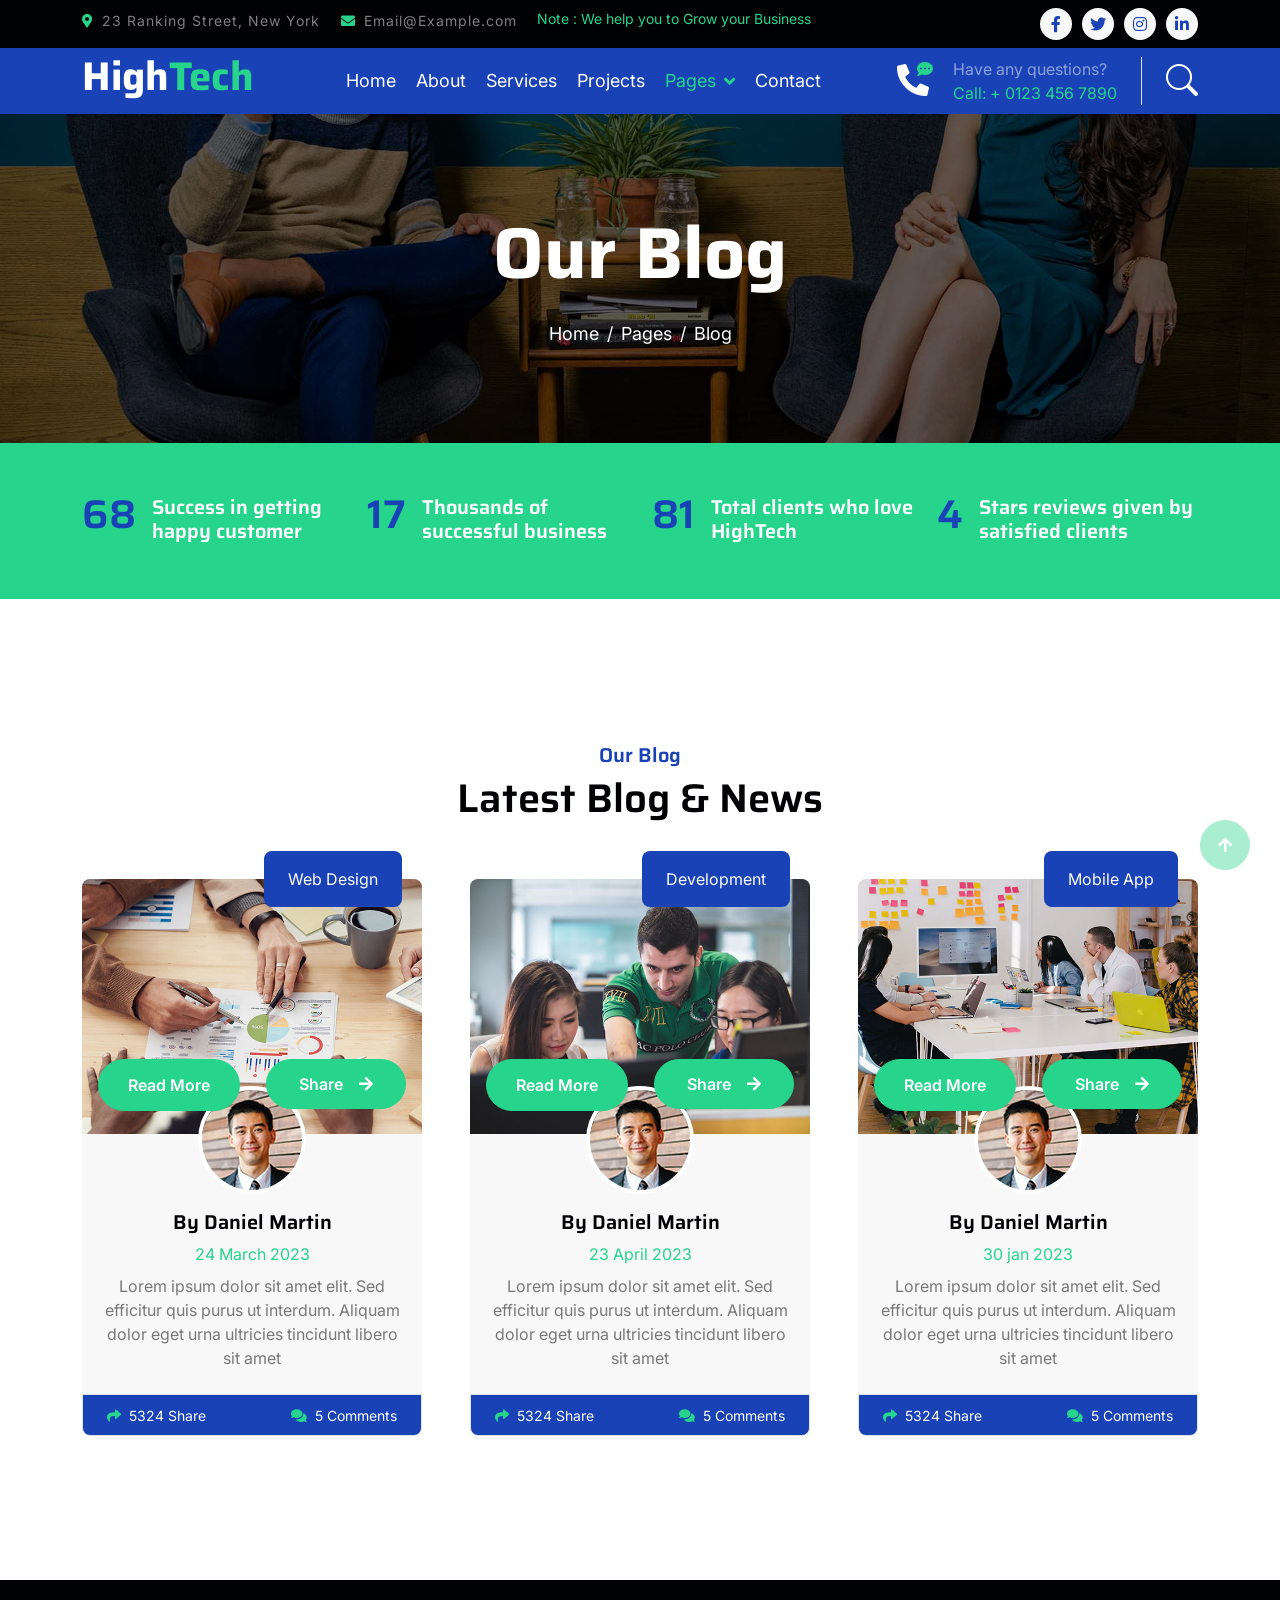
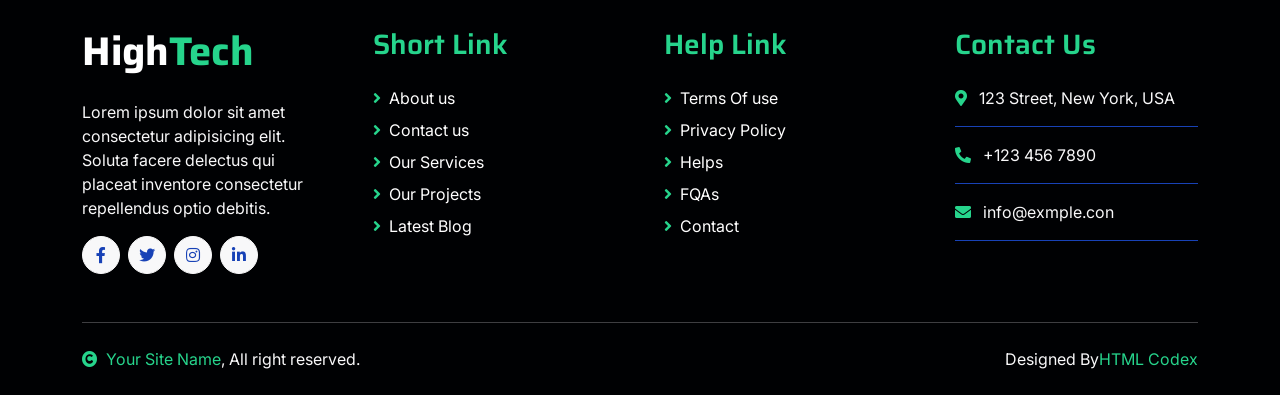
<file: blog.html>
<!DOCTYPE html>
<html lang="en">

    <head>
        <meta charset="utf-8">
        <title>HighTech - IT Solutions Website Template</title>
        <meta content="width=device-width, initial-scale=1.0" name="viewport">
        <meta content="" name="keywords">
        <meta content="" name="description">

        <!-- Google Web Fonts -->
        <link rel="preconnect" href="https://fonts.googleapis.com">
        <link rel="preconnect" href="https://fonts.gstatic.com" crossorigin>
        <link href="https://fonts.googleapis.com/css2?family=Inter:wght@400;500;600&family=Saira:wght@500;600;700&display=swap" rel="stylesheet"> 

        <!-- Icon Font Stylesheet -->
        <link href="https://cdnjs.cloudflare.com/ajax/libs/font-awesome/5.10.0/css/all.min.css" rel="stylesheet">
        <link href="https://cdn.jsdelivr.net/npm/bootstrap-icons@1.4.1/font/bootstrap-icons.css" rel="stylesheet">

        <!-- Libraries Stylesheet -->
        <link href="lib/animate/animate.min.css" rel="stylesheet">
        <link href="lib/owlcarousel/assets/owl.carousel.min.css" rel="stylesheet">

        <!-- Customized Bootstrap Stylesheet -->
        <link href="css/bootstrap.min.css" rel="stylesheet">

        <!-- Template Stylesheet -->
        <link href="css/style.css" rel="stylesheet">
    </head>

    <body>
        <!-- Spinner Start -->
        <div id="spinner" class="show position-fixed translate-middle w-100 vh-100 top-50 start-50 d-flex align-items-center justify-content-center">
            <div class="spinner-grow text-primary" role="status"></div>
        </div>
        <!-- Spinner End -->

        <!-- Topbar Start -->
        <div class="container-fluid bg-dark py-2 d-none d-md-flex">
            <div class="container">
                <div class="d-flex justify-content-between topbar">
                    <div class="top-info">
                        <small class="me-3 text-white-50"><a href="#"><i class="fas fa-map-marker-alt me-2 text-secondary"></i></a>23 Ranking Street, New York</small>
                        <small class="me-3 text-white-50"><a href="#"><i class="fas fa-envelope me-2 text-secondary"></i></a>Email@Example.com</small>
                    </div>
                    <div id="note" class="text-secondary d-none d-xl-flex"><small>Note : We help you to Grow your Business</small></div>
                    <div class="top-link">
                        <a href="" class="bg-light nav-fill btn btn-sm-square rounded-circle"><i class="fab fa-facebook-f text-primary"></i></a>
                        <a href="" class="bg-light nav-fill btn btn-sm-square rounded-circle"><i class="fab fa-twitter text-primary"></i></a>
                        <a href="" class="bg-light nav-fill btn btn-sm-square rounded-circle"><i class="fab fa-instagram text-primary"></i></a>
                        <a href="" class="bg-light nav-fill btn btn-sm-square rounded-circle me-0"><i class="fab fa-linkedin-in text-primary"></i></a>
                    </div>
                </div>
            </div>
        </div>
        <!-- Topbar End -->

        <!-- Navbar Start -->
        <div class="container-fluid bg-primary">
            <div class="container">
                <nav class="navbar navbar-dark navbar-expand-lg py-0">
                    <a href="index.html" class="navbar-brand">
                        <h1 class="text-white fw-bold d-block">High<span class="text-secondary">Tech</span> </h1>
                    </a>
                    <button type="button" class="navbar-toggler me-0" data-bs-toggle="collapse" data-bs-target="#navbarCollapse">
                        <span class="navbar-toggler-icon"></span>
                    </button>
                    <div class="collapse navbar-collapse bg-transparent" id="navbarCollapse">
                        <div class="navbar-nav ms-auto mx-xl-auto p-0">
                            <a href="index.html" class="nav-item nav-link">Home</a>
                            <a href="about.html" class="nav-item nav-link">About</a>
                            <a href="service.html" class="nav-item nav-link">Services</a>
                            <a href="project.html" class="nav-item nav-link">Projects</a>
                            <div class="nav-item dropdown">
                                <a href="#" class="nav-link dropdown-toggle active" data-bs-toggle="dropdown">Pages</a>
                                <div class="dropdown-menu rounded">
                                    <a href="blog.html" class="dropdown-item active">Our Blog</a>
                                    <a href="team.html" class="dropdown-item">Our Team</a>
                                    <a href="testimonial.html" class="dropdown-item">Testimonial</a>
                                    <a href="404.html" class="dropdown-item">404 Page</a>
                                </div>
                            </div>
                            <a href="contact.html" class="nav-item nav-link">Contact</a>
                        </div>
                    </div>
                    <div class="d-none d-xl-flex flex-shirink-0">
                        <div id="phone-tada" class="d-flex align-items-center justify-content-center me-4">
                            <a href="" class="position-relative animated tada infinite">
                                <i class="fa fa-phone-alt text-white fa-2x"></i>
                                <div class="position-absolute" style="top: -7px; left: 20px;">
                                    <span><i class="fa fa-comment-dots text-secondary"></i></span>
                                </div>
                            </a>
                        </div>
                        <div class="d-flex flex-column pe-4 border-end">
                            <span class="text-white-50">Have any questions?</span>
                            <span class="text-secondary">Call: + 0123 456 7890</span>
                        </div>
                        <div class="d-flex align-items-center justify-content-center ms-4 ">
                            <a href="#"><i class="bi bi-search text-white fa-2x"></i> </a>
                        </div>
                    </div>
                </nav>
            </div>
        </div>
        <!-- Navbar End -->

        
        <!-- Page Header Start -->
        <div class="container-fluid page-header py-5">
            <div class="container text-center py-5">
                <h1 class="display-2 text-white mb-4 animated slideInDown">Our Blog</h1>
                <nav aria-label="breadcrumb animated slideInDown">
                    <ol class="breadcrumb justify-content-center mb-0">
                        <li class="breadcrumb-item"><a href="#">Home</a></li>
                        <li class="breadcrumb-item"><a href="#">Pages</a></li>
                        <li class="breadcrumb-item" aria-current="page">Blog</li>
                    </ol>
                </nav>
            </div>
        </div>
        <!-- Page Header End -->


        <!-- Fact Start -->
        <div class="container-fluid bg-secondary py-5">
            <div class="container">
                <div class="row">
                    <div class="col-lg-3 wow fadeIn" data-wow-delay=".1s">
                        <div class="d-flex counter">
                            <h1 class="me-3 text-primary counter-value">99</h1>
                            <h5 class="text-white mt-1">Success in getting happy customer</h5>
                        </div>
                    </div>
                    <div class="col-lg-3 wow fadeIn" data-wow-delay=".3s">
                        <div class="d-flex counter">
                            <h1 class="me-3 text-primary counter-value">25</h1>
                            <h5 class="text-white mt-1">Thousands of successful business</h5>
                        </div>
                    </div>
                    <div class="col-lg-3 wow fadeIn" data-wow-delay=".5s">
                        <div class="d-flex counter">
                            <h1 class="me-3 text-primary counter-value">120</h1>
                            <h5 class="text-white mt-1">Total clients who love HighTech</h5>
                        </div>
                    </div>
                    <div class="col-lg-3 wow fadeIn" data-wow-delay=".7s">
                        <div class="d-flex counter">
                            <h1 class="me-3 text-primary counter-value">5</h1>
                            <h5 class="text-white mt-1">Stars reviews given by satisfied clients</h5>
                        </div>
                    </div>
                </div>
            </div>
        </div>
        <!-- Fact End -->


        <!-- Blog Start -->
        <div class="container-fluid blog py-5 my-5">
            <div class="container py-5">
                <div class="text-center mx-auto pb-5 wow fadeIn" data-wow-delay=".3s" style="max-width: 600px;">
                    <h5 class="text-primary">Our Blog</h5>
                    <h1>Latest Blog & News</h1>
                </div>
                <div class="row g-5 justify-content-center">
                    <div class="col-lg-6 col-xl-4 wow fadeIn" data-wow-delay=".3s">
                        <div class="blog-item position-relative bg-light rounded">
                            <img src="img/blog-1.jpg" class="img-fluid w-100 rounded-top" alt="">
                            <span class="position-absolute px-4 py-3 bg-primary text-white rounded" style="top: -28px; right: 20px;">Web Design</span>
                            <div class="blog-btn d-flex justify-content-between position-relative px-3" style="margin-top: -75px;">
                                <div class="blog-icon btn btn-secondary px-3 rounded-pill my-auto">
                                    <a href="" class="btn text-white">Read More</a>
                                </div>
                                <div class="blog-btn-icon btn btn-secondary px-4 py-3 rounded-pill ">
                                    <div class="blog-icon-1">
                                        <p class="text-white px-2">Share<i class="fa fa-arrow-right ms-3"></i></p>
                                    </div>
                                    <div class="blog-icon-2">
                                        <a href="" class="btn me-1"><i class="fab fa-facebook-f text-white"></i></a>
                                        <a href="" class="btn me-1"><i class="fab fa-twitter text-white"></i></a>
                                        <a href="" class="btn me-1"><i class="fab fa-instagram text-white"></i></a>
                                    </div>
                                </div>
                            </div>
                            <div class="blog-content text-center position-relative px-3" style="margin-top: -25px;">
                                <img src="img/admin.jpg" class="img-fluid rounded-circle border border-4 border-white mb-3" alt="">
                                <h5 class="">By Daniel Martin</h5>
                                <span class="text-secondary">24 March 2023</span>
                                <p class="py-2">Lorem ipsum dolor sit amet elit. Sed efficitur quis purus ut interdum. Aliquam dolor eget urna ultricies tincidunt libero sit amet</p>
                            </div>
                            <div class="blog-coment d-flex justify-content-between px-4 py-2 border bg-primary rounded-bottom">
                                <a href="" class="text-white"><small><i class="fas fa-share me-2 text-secondary"></i>5324 Share</small></a>
                                <a href="" class="text-white"><small><i class="fa fa-comments me-2 text-secondary"></i>5 Comments</small></a>
                            </div>
                        </div>
                    </div>
                    <div class="col-lg-6 col-xl-4 wow fadeIn" data-wow-delay=".5s">
                        <div class="blog-item position-relative bg-light rounded">
                            <img src="img/blog-2.jpg" class="img-fluid w-100 rounded-top" alt="">
                            <span class="position-absolute px-4 py-3 bg-primary text-white rounded" style="top: -28px; right: 20px;">Development</span>
                            <div class="blog-btn d-flex justify-content-between position-relative px-3" style="margin-top: -75px;">
                                <div class="blog-icon btn btn-secondary px-3 rounded-pill my-auto">
                                    <a href="" class="btn text-white ">Read More</a>
                                </div>
                                <div class="blog-btn-icon btn btn-secondary px-4 py-3 rounded-pill ">
                                    <div class="blog-icon-1">
                                        <p class="text-white px-2">Share<i class="fa fa-arrow-right ms-3"></i></p>
                                    </div>
                                    <div class="blog-icon-2">
                                        <a href="" class="btn me-1"><i class="fab fa-facebook-f text-white"></i></a>
                                        <a href="" class="btn me-1"><i class="fab fa-twitter text-white"></i></a>
                                        <a href="" class="btn me-1"><i class="fab fa-instagram text-white"></i></a>
                                    </div>
                                </div>
                            </div>
                            <div class="blog-content text-center position-relative px-3" style="margin-top: -25px;">
                                <img src="img/admin.jpg" class="img-fluid rounded-circle border border-4 border-white mb-3" alt="">
                                <h5 class="">By Daniel Martin</h5>
                                <span class="text-secondary">23 April 2023</span>
                                <p class="py-2">Lorem ipsum dolor sit amet elit. Sed efficitur quis purus ut interdum. Aliquam dolor eget urna ultricies tincidunt libero sit amet</p>
                            </div>
                            <div class="blog-coment d-flex justify-content-between px-4 py-2 border bg-primary rounded-bottom">
                                <a href="" class="text-white"><small><i class="fas fa-share me-2 text-secondary"></i>5324 Share</small></a>
                                <a href="" class="text-white"><small><i class="fa fa-comments me-2 text-secondary"></i>5 Comments</small></a>
                            </div>
                        </div>
                    </div>
                    <div class="col-lg-6 col-xl-4 wow fadeIn" data-wow-delay=".7s">
                        <div class="blog-item position-relative bg-light rounded">
                            <img src="img/blog-3.jpg" class="img-fluid w-100 rounded-top" alt="">
                            <span class="position-absolute px-4 py-3 bg-primary text-white rounded" style="top: -28px; right: 20px;">Mobile App</span>
                            <div class="blog-btn d-flex justify-content-between position-relative px-3" style="margin-top: -75px;">
                                <div class="blog-icon btn btn-secondary px-3 rounded-pill my-auto">
                                    <a href="" class="btn text-white ">Read More</a>
                                </div>
                                <div class="blog-btn-icon btn btn-secondary px-4 py-3 rounded-pill ">
                                    <div class="blog-icon-1">
                                        <p class="text-white px-2">Share<i class="fa fa-arrow-right ms-3"></i></p>
                                    </div>
                                    <div class="blog-icon-2">
                                        <a href="" class="btn me-1"><i class="fab fa-facebook-f text-white"></i></a>
                                        <a href="" class="btn me-1"><i class="fab fa-twitter text-white"></i></a>
                                        <a href="" class="btn me-1"><i class="fab fa-instagram text-white"></i></a>
                                    </div>
                                </div>
                            </div>
                            <div class="blog-content text-center position-relative px-3" style="margin-top: -25px;">
                                <img src="img/admin.jpg" class="img-fluid rounded-circle border border-4 border-white mb-3" alt="">
                                <h5 class="">By Daniel Martin</h5>
                                <span class="text-secondary">30 jan 2023</span>
                                <p class="py-2">Lorem ipsum dolor sit amet elit. Sed efficitur quis purus ut interdum. Aliquam dolor eget urna ultricies tincidunt libero sit amet</p>
                            </div>
                            <div class="blog-coments d-flex justify-content-between px-4 py-2 border bg-primary rounded-bottom">
                                <a href="" class="text-white"><small><i class="fas fa-share me-2 text-secondary"></i>5324 Share</small></a>
                                <a href="" class="text-white"><small><i class="fa fa-comments me-2 text-secondary"></i>5 Comments</small></a>
                            </div>
                        </div>
                    </div>
                </div>
            </div>
        </div>
        <!-- Blog End -->


        <!-- Footer Start -->
         <div class="container-fluid footer bg-dark wow fadeIn" data-wow-delay=".3s">
            <div class="container pt-5 pb-4">
                <div class="row g-5">
                    <div class="col-lg-3 col-md-6">
                        <a href="index.html">
                            <h1 class="text-white fw-bold d-block">High<span class="text-secondary">Tech</span> </h1>
                        </a>
                        <p class="mt-4 text-light">Lorem ipsum dolor sit amet consectetur adipisicing elit. Soluta facere delectus qui placeat inventore consectetur repellendus optio debitis.</p>
                        <div class="d-flex hightech-link">
                            <a href="" class="btn-light nav-fill btn btn-square rounded-circle me-2"><i class="fab fa-facebook-f text-primary"></i></a>
                            <a href="" class="btn-light nav-fill btn btn-square rounded-circle me-2"><i class="fab fa-twitter text-primary"></i></a>
                            <a href="" class="btn-light nav-fill btn btn-square rounded-circle me-2"><i class="fab fa-instagram text-primary"></i></a>
                            <a href="" class="btn-light nav-fill btn btn-square rounded-circle me-0"><i class="fab fa-linkedin-in text-primary"></i></a>
                        </div>
                    </div>
                    <div class="col-lg-3 col-md-6">
                        <a href="#" class="h3 text-secondary">Short Link</a>
                        <div class="mt-4 d-flex flex-column short-link">
                            <a href="" class="mb-2 text-white"><i class="fas fa-angle-right text-secondary me-2"></i>About us</a>
                            <a href="" class="mb-2 text-white"><i class="fas fa-angle-right text-secondary me-2"></i>Contact us</a>
                            <a href="" class="mb-2 text-white"><i class="fas fa-angle-right text-secondary me-2"></i>Our Services</a>
                            <a href="" class="mb-2 text-white"><i class="fas fa-angle-right text-secondary me-2"></i>Our Projects</a>
                            <a href="" class="mb-2 text-white"><i class="fas fa-angle-right text-secondary me-2"></i>Latest Blog</a>
                        </div>
                    </div>
                    <div class="col-lg-3 col-md-6">
                        <a href="#" class="h3 text-secondary">Help Link</a>
                        <div class="mt-4 d-flex flex-column help-link">
                            <a href="" class="mb-2 text-white"><i class="fas fa-angle-right text-secondary me-2"></i>Terms Of use</a>
                            <a href="" class="mb-2 text-white"><i class="fas fa-angle-right text-secondary me-2"></i>Privacy Policy</a>
                            <a href="" class="mb-2 text-white"><i class="fas fa-angle-right text-secondary me-2"></i>Helps</a>
                            <a href="" class="mb-2 text-white"><i class="fas fa-angle-right text-secondary me-2"></i>FQAs</a>
                            <a href="" class="mb-2 text-white"><i class="fas fa-angle-right text-secondary me-2"></i>Contact</a>
                        </div>
                    </div>
                    <div class="col-lg-3 col-md-6">
                        <a href="#" class="h3 text-secondary">Contact Us</a>
                        <div class="text-white mt-4 d-flex flex-column contact-link">
                            <a href="#" class="pb-3 text-light border-bottom border-primary"><i class="fas fa-map-marker-alt text-secondary me-2"></i> 123 Street, New York, USA</a>
                            <a href="#" class="py-3 text-light border-bottom border-primary"><i class="fas fa-phone-alt text-secondary me-2"></i> +123 456 7890</a>
                            <a href="#" class="py-3 text-light border-bottom border-primary"><i class="fas fa-envelope text-secondary me-2"></i> info@exmple.con</a>
                        </div>
                    </div>
                </div>
                <hr class="text-light mt-5 mb-4">
                <div class="row">
                    <div class="col-md-6 text-center text-md-start">
                        <span class="text-light"><a href="#" class="text-secondary"><i class="fas fa-copyright text-secondary me-2"></i>Your Site Name</a>, All right reserved.</span>
                    </div>
                    <div class="col-md-6 text-center text-md-end">
                        <!--/*** This template is free as long as you keep the footer author’s credit link/attribution link/backlink. If you'd like to use the template without the footer author’s credit link/attribution link/backlink, you can purchase the Credit Removal License from "https://htmlcodex.com/credit-removal". Thank you for your support. ***/-->
                        <span class="text-light">Designed By<a href="https://htmlcodex.com" class="text-secondary">HTML Codex</a></span>
                    </div>
                </div>
            </div>
        </div>
        <!-- Footer End -->


        <!-- Back to Top -->
        <a href="#" class="btn btn-secondary btn-square rounded-circle back-to-top"><i class="fa fa-arrow-up text-white"></i></a>

        
        <!-- JavaScript Libraries -->
        <script src="https://ajax.googleapis.com/ajax/libs/jquery/3.6.4/jquery.min.js"></script>
        <script src="https://cdn.jsdelivr.net/npm/bootstrap@5.0.0/dist/js/bootstrap.bundle.min.js"></script>
        <script src="lib/wow/wow.min.js"></script>
        <script src="lib/easing/easing.min.js"></script>
        <script src="lib/waypoints/waypoints.min.js"></script>
        <script src="lib/owlcarousel/owl.carousel.min.js"></script>

        <!-- Template Javascript -->
        <script src="js/main.js"></script>
    </body>

</html>
</file>
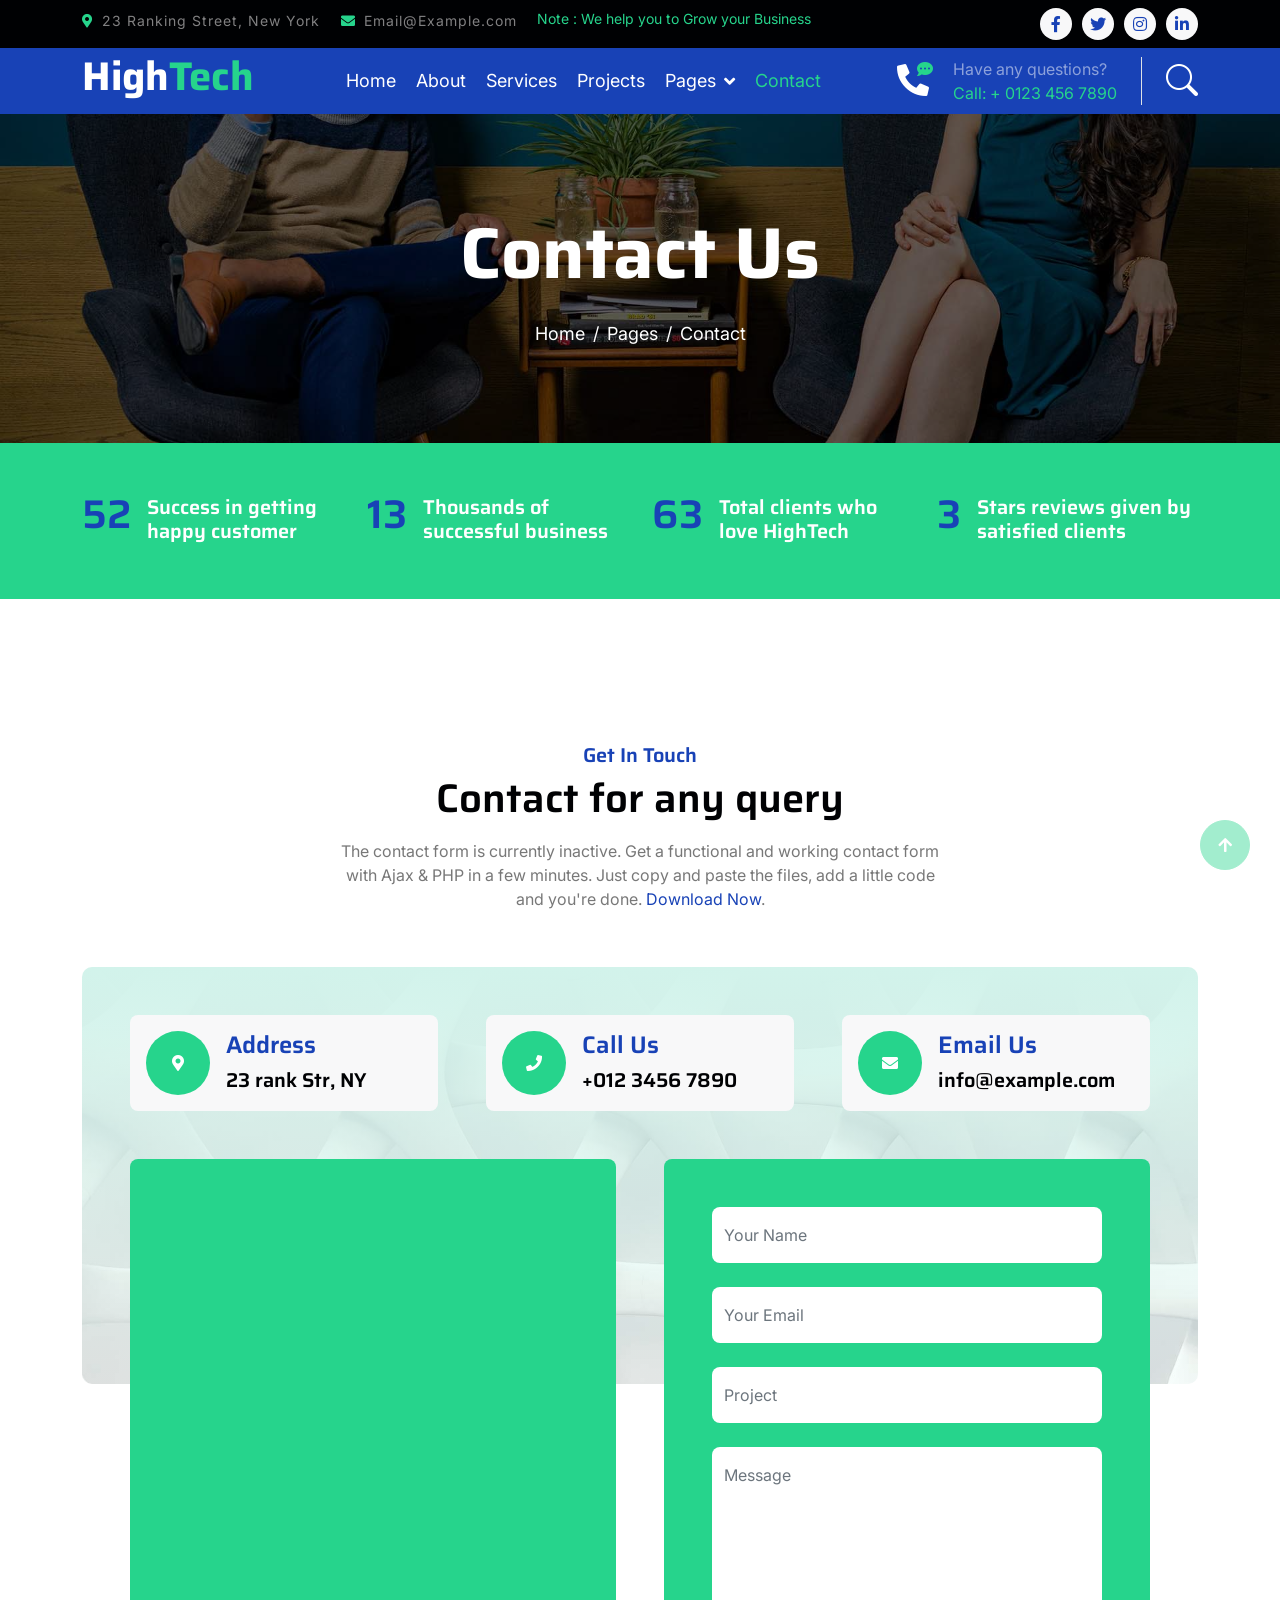
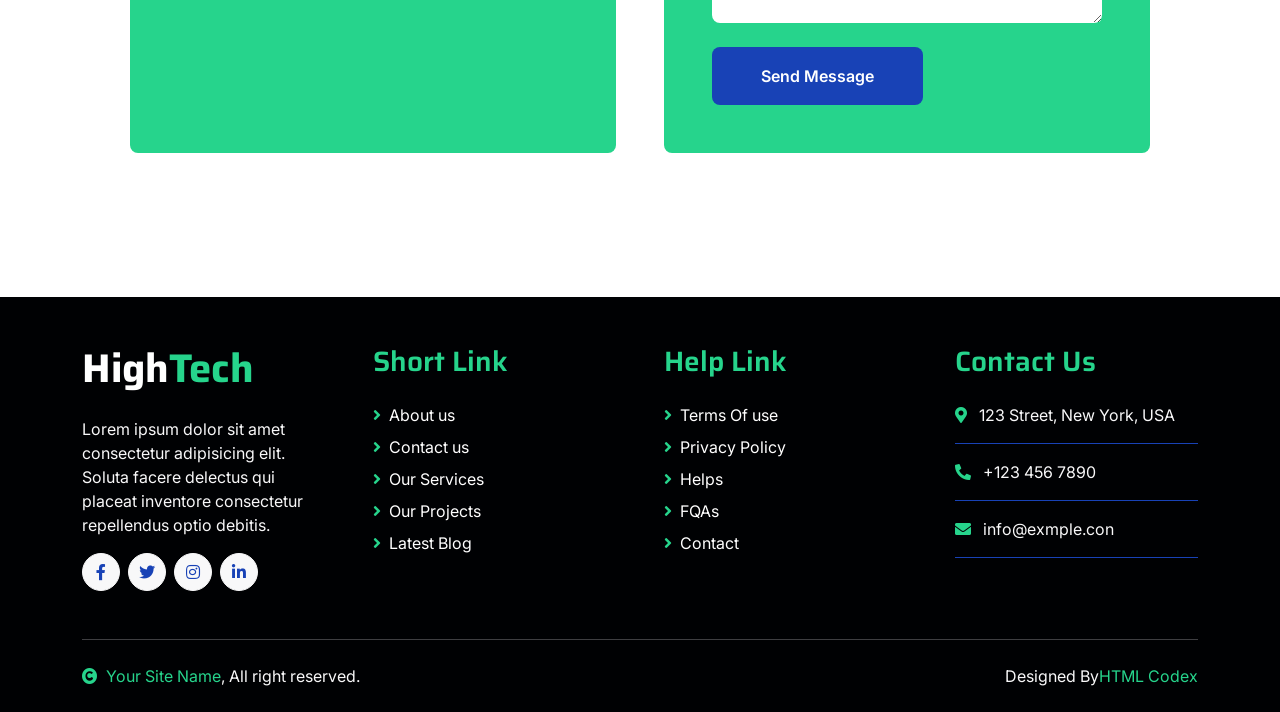
<file: contact.html>
<!DOCTYPE html>
<html lang="en">

    <head>
        <meta charset="utf-8">
        <title>HighTech - IT Solutions Website Template</title>
        <meta content="width=device-width, initial-scale=1.0" name="viewport">
        <meta content="" name="keywords">
        <meta content="" name="description">

        <!-- Google Web Fonts -->
        <link rel="preconnect" href="https://fonts.googleapis.com">
        <link rel="preconnect" href="https://fonts.gstatic.com" crossorigin>
        <link href="https://fonts.googleapis.com/css2?family=Inter:wght@400;500;600&family=Saira:wght@500;600;700&display=swap" rel="stylesheet"> 

        <!-- Icon Font Stylesheet -->
        <link href="https://cdnjs.cloudflare.com/ajax/libs/font-awesome/5.10.0/css/all.min.css" rel="stylesheet">
        <link href="https://cdn.jsdelivr.net/npm/bootstrap-icons@1.4.1/font/bootstrap-icons.css" rel="stylesheet">

        <!-- Libraries Stylesheet -->
        <link href="lib/animate/animate.min.css" rel="stylesheet">
        <link href="lib/owlcarousel/assets/owl.carousel.min.css" rel="stylesheet">

        <!-- Customized Bootstrap Stylesheet -->
        <link href="css/bootstrap.min.css" rel="stylesheet">

        <!-- Template Stylesheet -->
        <link href="css/style.css" rel="stylesheet">
    </head>

    <body>
        <!-- Spinner Start -->
        <div id="spinner" class="show position-fixed translate-middle w-100 vh-100 top-50 start-50 d-flex align-items-center justify-content-center">
            <div class="spinner-grow text-primary" role="status"></div>
        </div>
        <!-- Spinner End -->

        <!-- Topbar Start -->
        <div class="container-fluid bg-dark py-2 d-none d-md-flex">
            <div class="container">
                <div class="d-flex justify-content-between topbar">
                    <div class="top-info">
                        <small class="me-3 text-white-50"><a href="#"><i class="fas fa-map-marker-alt me-2 text-secondary"></i></a>23 Ranking Street, New York</small>
                        <small class="me-3 text-white-50"><a href="#"><i class="fas fa-envelope me-2 text-secondary"></i></a>Email@Example.com</small>
                    </div>
                    <div id="note" class="text-secondary d-none d-xl-flex"><small>Note : We help you to Grow your Business</small></div>
                    <div class="top-link">
                        <a href="" class="bg-light nav-fill btn btn-sm-square rounded-circle"><i class="fab fa-facebook-f text-primary"></i></a>
                        <a href="" class="bg-light nav-fill btn btn-sm-square rounded-circle"><i class="fab fa-twitter text-primary"></i></a>
                        <a href="" class="bg-light nav-fill btn btn-sm-square rounded-circle"><i class="fab fa-instagram text-primary"></i></a>
                        <a href="" class="bg-light nav-fill btn btn-sm-square rounded-circle me-0"><i class="fab fa-linkedin-in text-primary"></i></a>
                    </div>
                </div>
            </div>
        </div>
        <!-- Topbar End -->

        <!-- Navbar Start -->
        <div class="container-fluid bg-primary">
            <div class="container">
                <nav class="navbar navbar-dark navbar-expand-lg py-0">
                    <a href="index.html" class="navbar-brand">
                        <h1 class="text-white fw-bold d-block">High<span class="text-secondary">Tech</span> </h1>
                    </a>
                    <button type="button" class="navbar-toggler me-0" data-bs-toggle="collapse" data-bs-target="#navbarCollapse">
                        <span class="navbar-toggler-icon"></span>
                    </button>
                    <div class="collapse navbar-collapse bg-transparent" id="navbarCollapse">
                        <div class="navbar-nav ms-auto mx-xl-auto p-0">
                            <a href="index.html" class="nav-item nav-link">Home</a>
                            <a href="about.html" class="nav-item nav-link">About</a>
                            <a href="service.html" class="nav-item nav-link">Services</a>
                            <a href="project.html" class="nav-item nav-link">Projects</a>
                            <div class="nav-item dropdown">
                                <a href="#" class="nav-link dropdown-toggle" data-bs-toggle="dropdown">Pages</a>
                                <div class="dropdown-menu rounded">
                                    <a href="blog.html" class="dropdown-item">Our Blog</a>
                                    <a href="team.html" class="dropdown-item">Our Team</a>
                                    <a href="testimonial.html" class="dropdown-item">Testimonial</a>
                                    <a href="404.html" class="dropdown-item">404 Page</a>
                                </div>
                            </div>
                            <a href="contact.html" class="nav-item nav-link active">Contact</a>
                        </div>
                    </div>
                    <div class="d-none d-xl-flex flex-shirink-0">
                        <div id="phone-tada" class="d-flex align-items-center justify-content-center me-4">
                            <a href="" class="position-relative animated tada infinite">
                                <i class="fa fa-phone-alt text-white fa-2x"></i>
                                <div class="position-absolute" style="top: -7px; left: 20px;">
                                    <span><i class="fa fa-comment-dots text-secondary"></i></span>
                                </div>
                            </a>
                        </div>
                        <div class="d-flex flex-column pe-4 border-end">
                            <span class="text-white-50">Have any questions?</span>
                            <span class="text-secondary">Call: + 0123 456 7890</span>
                        </div>
                        <div class="d-flex align-items-center justify-content-center ms-4 ">
                            <a href="#"><i class="bi bi-search text-white fa-2x"></i> </a>
                        </div>
                    </div>
                </nav>
            </div>
        </div>
        <!-- Navbar End -->

        
        <!-- Page Header Start -->
        <div class="container-fluid page-header py-5">
            <div class="container text-center py-5">
                <h1 class="display-2 text-white mb-4 animated slideInDown">Contact Us</h1>
                <nav aria-label="breadcrumb animated slideInDown">
                    <ol class="breadcrumb justify-content-center mb-0">
                        <li class="breadcrumb-item"><a href="#">Home</a></li>
                        <li class="breadcrumb-item"><a href="#">Pages</a></li>
                        <li class="breadcrumb-item" aria-current="page">Contact</li>
                    </ol>
                </nav>
            </div>
        </div>
        <!-- Page Header End -->


        <!-- Fact Start -->
        <div class="container-fluid bg-secondary py-5">
            <div class="container">
                <div class="row">
                    <div class="col-lg-3 wow fadeIn" data-wow-delay=".1s">
                        <div class="d-flex counter">
                            <h1 class="me-3 text-primary counter-value">99</h1>
                            <h5 class="text-white mt-1">Success in getting happy customer</h5>
                        </div>
                    </div>
                    <div class="col-lg-3 wow fadeIn" data-wow-delay=".3s">
                        <div class="d-flex counter">
                            <h1 class="me-3 text-primary counter-value">25</h1>
                            <h5 class="text-white mt-1">Thousands of successful business</h5>
                        </div>
                    </div>
                    <div class="col-lg-3 wow fadeIn" data-wow-delay=".5s">
                        <div class="d-flex counter">
                            <h1 class="me-3 text-primary counter-value">120</h1>
                            <h5 class="text-white mt-1">Total clients who love HighTech</h5>
                        </div>
                    </div>
                    <div class="col-lg-3 wow fadeIn" data-wow-delay=".7s">
                        <div class="d-flex counter">
                            <h1 class="me-3 text-primary counter-value">5</h1>
                            <h5 class="text-white mt-1">Stars reviews given by satisfied clients</h5>
                        </div>
                    </div>
                </div>
            </div>
        </div>
        <!-- Fact End -->


        <!-- Contact Start -->
        <div class="container-fluid py-5 mt-5">
            <div class="container py-5">
                <div class="text-center mx-auto pb-5 wow fadeIn" data-wow-delay=".3s" style="max-width: 600px;">
                    <h5 class="text-primary">Get In Touch</h5>
                    <h1 class="mb-3">Contact for any query</h1>
                    <p class="mb-2">The contact form is currently inactive. Get a functional and working contact form with Ajax & PHP in a few minutes. Just copy and paste the files, add a little code and you're done. <a href="https://htmlcodex.com/contact-form">Download Now</a>.</p>
                </div>
                <div class="contact-detail position-relative p-5">
                    <div class="row g-5 mb-5 justify-content-center">
                        <div class="col-xl-4 col-lg-6 wow fadeIn" data-wow-delay=".3s">
                            <div class="d-flex bg-light p-3 rounded">
                                <div class="flex-shrink-0 btn-square bg-secondary rounded-circle" style="width: 64px; height: 64px;">
                                    <i class="fas fa-map-marker-alt text-white"></i>
                                </div>
                                <div class="ms-3">
                                    <h4 class="text-primary">Address</h4>
                                    <a href="https://goo.gl/maps/Zd4BCynmTb98ivUJ6" target="_blank" class="h5">23 rank Str, NY</a>
                                </div>
                            </div>
                        </div>
                        <div class="col-xl-4 col-lg-6 wow fadeIn" data-wow-delay=".5s">
                            <div class="d-flex bg-light p-3 rounded">
                                <div class="flex-shrink-0 btn-square bg-secondary rounded-circle" style="width: 64px; height: 64px;">
                                    <i class="fa fa-phone text-white"></i>
                                </div>
                                <div class="ms-3">
                                    <h4 class="text-primary">Call Us</h4>
                                    <a class="h5" href="tel:+0123456789" target="_blank">+012 3456 7890</a>
                                </div>
                            </div>
                        </div>
                        <div class="col-xl-4 col-lg-6 wow fadeIn" data-wow-delay=".7s">
                            <div class="d-flex bg-light p-3 rounded">
                                <div class="flex-shrink-0 btn-square bg-secondary rounded-circle" style="width: 64px; height: 64px;">
                                    <i class="fa fa-envelope text-white"></i>
                                </div>
                                <div class="ms-3">
                                    <h4 class="text-primary">Email Us</h4>
                                    <a class="h5" href="mailto:info@example.com" target="_blank">info@example.com</a>
                                </div>
                            </div>
                        </div>
                    </div>
                    <div class="row g-5">
                        <div class="col-lg-6 wow fadeIn" data-wow-delay=".3s">
                            <div class="p-5 h-100 rounded contact-map">
                                <iframe class="rounded w-100 h-100" src="https://www.google.com/maps/embed?pb=!1m18!1m12!1m3!1d3025.4710403339755!2d-73.82241512404069!3d40.685622471397615!2m3!1f0!2f0!3f0!3m2!1i1024!2i768!4f13.1!3m3!1m2!1s0x89c26749046ee14f%3A0xea672968476d962c!2s123rd%20St%2C%20Queens%2C%20NY%2C%20USA!5e0!3m2!1sen!2sbd!4v1686493221834!5m2!1sen!2sbd" style="border:0;" allowfullscreen="" loading="lazy" referrerpolicy="no-referrer-when-downgrade"></iframe>
                            </div>
                        </div>
                        <div class="col-lg-6 wow fadeIn" data-wow-delay=".5s">
                            <div class="p-5 rounded contact-form">
                                <div class="mb-4">
                                    <input type="text" class="form-control border-0 py-3" placeholder="Your Name">
                                </div>
                                <div class="mb-4">
                                    <input type="email" class="form-control border-0 py-3" placeholder="Your Email">
                                </div>
                                <div class="mb-4">
                                    <input type="text" class="form-control border-0 py-3" placeholder="Project">
                                </div>
                                <div class="mb-4">
                                    <textarea class="w-100 form-control border-0 py-3" rows="6" cols="10" placeholder="Message"></textarea>
                                </div>
                                <div class="text-start">
                                    <button class="btn bg-primary text-white py-3 px-5" type="button">Send Message</button>
                                </div>
                            </div>
                        </div>
                    </div>
                </div>
            </div> 
        </div>
        <!-- Contact End -->


        <!-- Footer Start -->
         <div class="container-fluid footer bg-dark wow fadeIn" data-wow-delay=".3s">
            <div class="container pt-5 pb-4">
                <div class="row g-5">
                    <div class="col-lg-3 col-md-6">
                        <a href="index.html">
                            <h1 class="text-white fw-bold d-block">High<span class="text-secondary">Tech</span> </h1>
                        </a>
                        <p class="mt-4 text-light">Lorem ipsum dolor sit amet consectetur adipisicing elit. Soluta facere delectus qui placeat inventore consectetur repellendus optio debitis.</p>
                        <div class="d-flex hightech-link">
                            <a href="" class="btn-light nav-fill btn btn-square rounded-circle me-2"><i class="fab fa-facebook-f text-primary"></i></a>
                            <a href="" class="btn-light nav-fill btn btn-square rounded-circle me-2"><i class="fab fa-twitter text-primary"></i></a>
                            <a href="" class="btn-light nav-fill btn btn-square rounded-circle me-2"><i class="fab fa-instagram text-primary"></i></a>
                            <a href="" class="btn-light nav-fill btn btn-square rounded-circle me-0"><i class="fab fa-linkedin-in text-primary"></i></a>
                        </div>
                    </div>
                    <div class="col-lg-3 col-md-6">
                        <a href="#" class="h3 text-secondary">Short Link</a>
                        <div class="mt-4 d-flex flex-column short-link">
                            <a href="" class="mb-2 text-white"><i class="fas fa-angle-right text-secondary me-2"></i>About us</a>
                            <a href="" class="mb-2 text-white"><i class="fas fa-angle-right text-secondary me-2"></i>Contact us</a>
                            <a href="" class="mb-2 text-white"><i class="fas fa-angle-right text-secondary me-2"></i>Our Services</a>
                            <a href="" class="mb-2 text-white"><i class="fas fa-angle-right text-secondary me-2"></i>Our Projects</a>
                            <a href="" class="mb-2 text-white"><i class="fas fa-angle-right text-secondary me-2"></i>Latest Blog</a>
                        </div>
                    </div>
                    <div class="col-lg-3 col-md-6">
                        <a href="#" class="h3 text-secondary">Help Link</a>
                        <div class="mt-4 d-flex flex-column help-link">
                            <a href="" class="mb-2 text-white"><i class="fas fa-angle-right text-secondary me-2"></i>Terms Of use</a>
                            <a href="" class="mb-2 text-white"><i class="fas fa-angle-right text-secondary me-2"></i>Privacy Policy</a>
                            <a href="" class="mb-2 text-white"><i class="fas fa-angle-right text-secondary me-2"></i>Helps</a>
                            <a href="" class="mb-2 text-white"><i class="fas fa-angle-right text-secondary me-2"></i>FQAs</a>
                            <a href="" class="mb-2 text-white"><i class="fas fa-angle-right text-secondary me-2"></i>Contact</a>
                        </div>
                    </div>
                    <div class="col-lg-3 col-md-6">
                        <a href="#" class="h3 text-secondary">Contact Us</a>
                        <div class="text-white mt-4 d-flex flex-column contact-link">
                            <a href="#" class="pb-3 text-light border-bottom border-primary"><i class="fas fa-map-marker-alt text-secondary me-2"></i> 123 Street, New York, USA</a>
                            <a href="#" class="py-3 text-light border-bottom border-primary"><i class="fas fa-phone-alt text-secondary me-2"></i> +123 456 7890</a>
                            <a href="#" class="py-3 text-light border-bottom border-primary"><i class="fas fa-envelope text-secondary me-2"></i> info@exmple.con</a>
                        </div>
                    </div>
                </div>
                <hr class="text-light mt-5 mb-4">
                <div class="row">
                    <div class="col-md-6 text-center text-md-start">
                        <span class="text-light"><a href="#" class="text-secondary"><i class="fas fa-copyright text-secondary me-2"></i>Your Site Name</a>, All right reserved.</span>
                    </div>
                    <div class="col-md-6 text-center text-md-end">
                        <!--/*** This template is free as long as you keep the footer author’s credit link/attribution link/backlink. If you'd like to use the template without the footer author’s credit link/attribution link/backlink, you can purchase the Credit Removal License from "https://htmlcodex.com/credit-removal". Thank you for your support. ***/-->
                        <span class="text-light">Designed By<a href="https://htmlcodex.com" class="text-secondary">HTML Codex</a></span>
                    </div>
                </div>
            </div>
        </div>
        <!-- Footer End -->


        <!-- Back to Top -->
        <a href="#" class="btn btn-secondary btn-square rounded-circle back-to-top"><i class="fa fa-arrow-up text-white"></i></a>

        
        <!-- JavaScript Libraries -->
        <script src="https://ajax.googleapis.com/ajax/libs/jquery/3.6.4/jquery.min.js"></script>
        <script src="https://cdn.jsdelivr.net/npm/bootstrap@5.0.0/dist/js/bootstrap.bundle.min.js"></script>
        <script src="lib/wow/wow.min.js"></script>
        <script src="lib/easing/easing.min.js"></script>
        <script src="lib/waypoints/waypoints.min.js"></script>
        <script src="lib/owlcarousel/owl.carousel.min.js"></script>

        <!-- Template Javascript -->
        <script src="js/main.js"></script>
    </body>

</html>
</file>
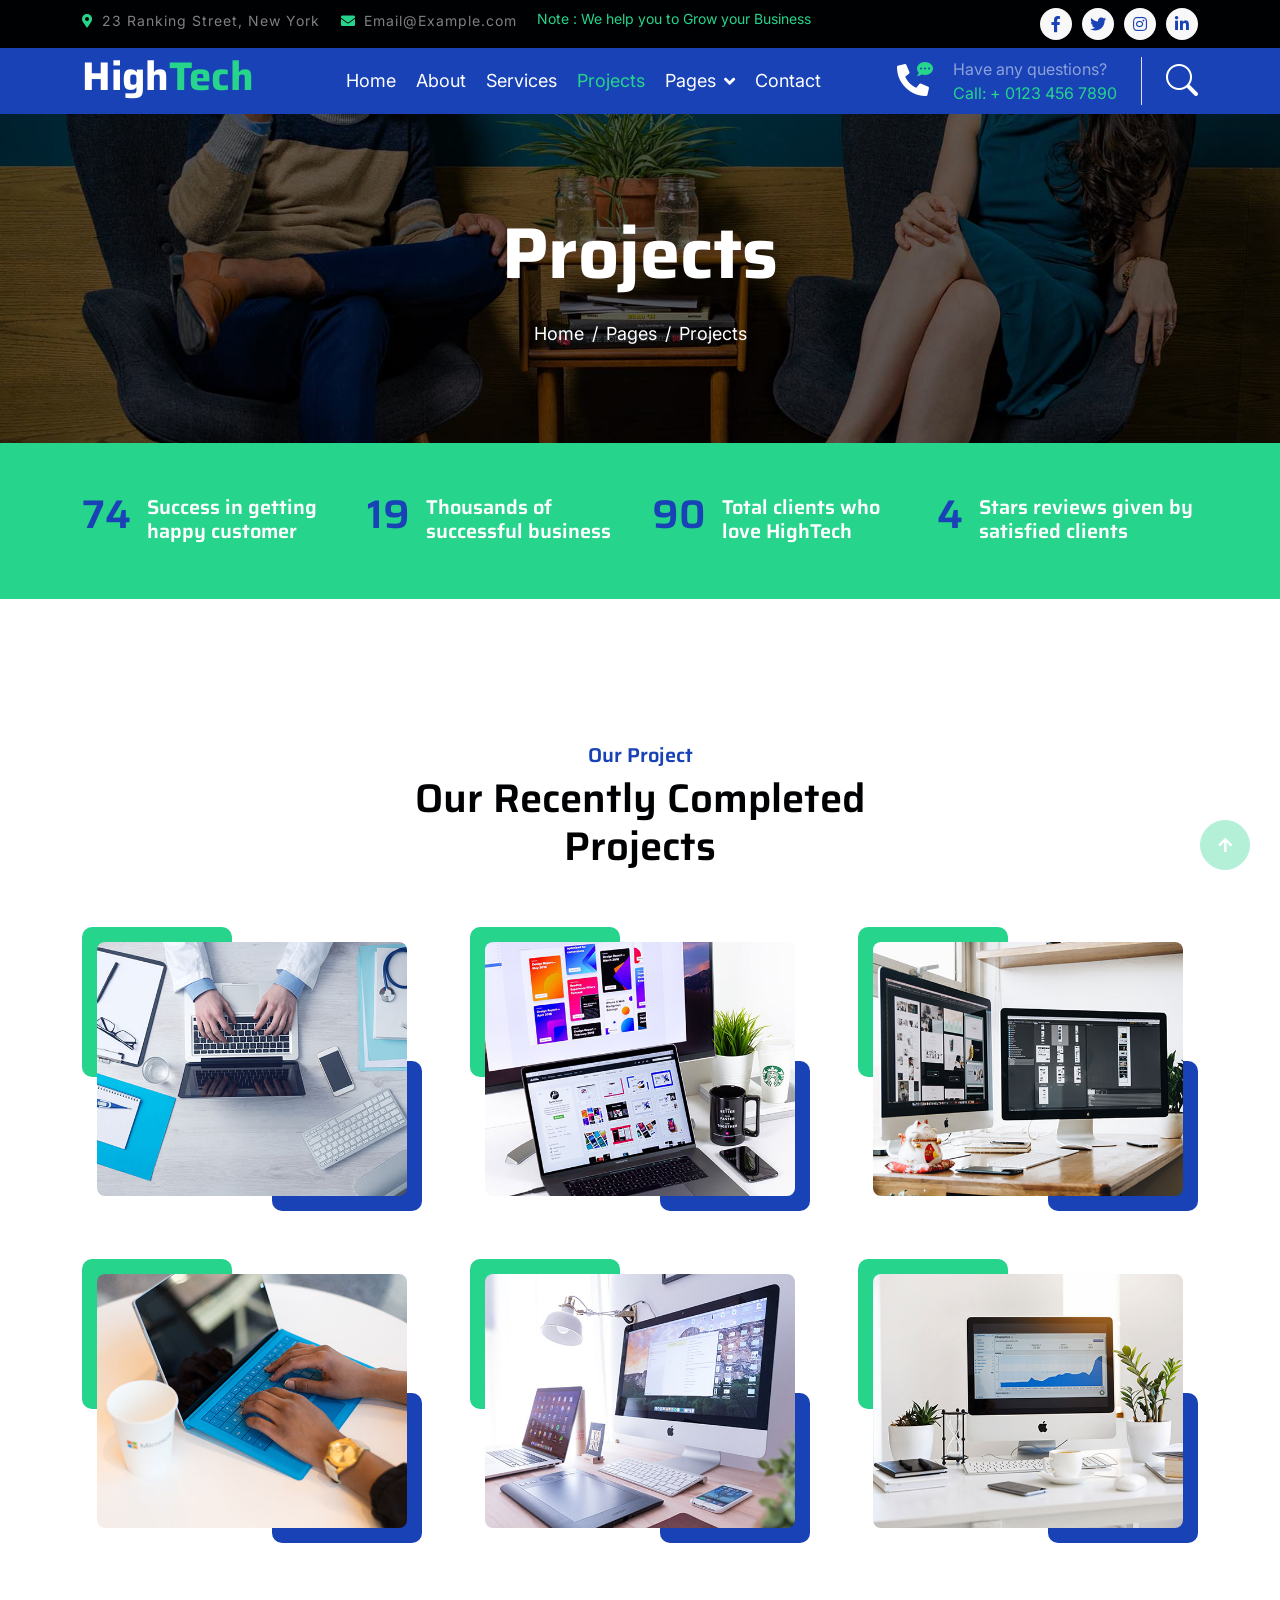
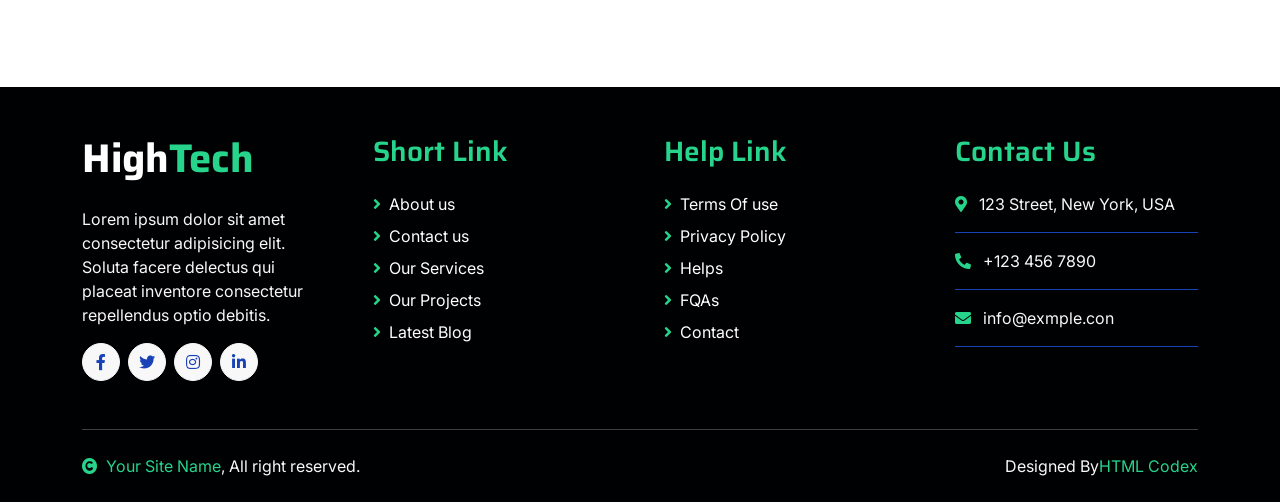
<file: project.html>
<!DOCTYPE html>
<html lang="en">

    <head>
        <meta charset="utf-8">
        <title>HighTech - IT Solutions Website Template</title>
        <meta content="width=device-width, initial-scale=1.0" name="viewport">
        <meta content="" name="keywords">
        <meta content="" name="description">

        <!-- Google Web Fonts -->
        <link rel="preconnect" href="https://fonts.googleapis.com">
        <link rel="preconnect" href="https://fonts.gstatic.com" crossorigin>
        <link href="https://fonts.googleapis.com/css2?family=Inter:wght@400;500;600&family=Saira:wght@500;600;700&display=swap" rel="stylesheet"> 

        <!-- Icon Font Stylesheet -->
        <link href="https://cdnjs.cloudflare.com/ajax/libs/font-awesome/5.10.0/css/all.min.css" rel="stylesheet">
        <link href="https://cdn.jsdelivr.net/npm/bootstrap-icons@1.4.1/font/bootstrap-icons.css" rel="stylesheet">

        <!-- Libraries Stylesheet -->
        <link href="lib/animate/animate.min.css" rel="stylesheet">
        <link href="lib/owlcarousel/assets/owl.carousel.min.css" rel="stylesheet">

        <!-- Customized Bootstrap Stylesheet -->
        <link href="css/bootstrap.min.css" rel="stylesheet">

        <!-- Template Stylesheet -->
        <link href="css/style.css" rel="stylesheet">
    </head>

    <body>
        <!-- Spinner Start -->
        <div id="spinner" class="show position-fixed translate-middle w-100 vh-100 top-50 start-50 d-flex align-items-center justify-content-center">
            <div class="spinner-grow text-primary" role="status"></div>
        </div>
        <!-- Spinner End -->

        <!-- Topbar Start -->
        <div class="container-fluid bg-dark py-2 d-none d-md-flex">
            <div class="container">
                <div class="d-flex justify-content-between topbar">
                    <div class="top-info">
                        <small class="me-3 text-white-50"><a href="#"><i class="fas fa-map-marker-alt me-2 text-secondary"></i></a>23 Ranking Street, New York</small>
                        <small class="me-3 text-white-50"><a href="#"><i class="fas fa-envelope me-2 text-secondary"></i></a>Email@Example.com</small>
                    </div>
                    <div id="note" class="text-secondary d-none d-xl-flex"><small>Note : We help you to Grow your Business</small></div>
                    <div class="top-link">
                        <a href="" class="bg-light nav-fill btn btn-sm-square rounded-circle"><i class="fab fa-facebook-f text-primary"></i></a>
                        <a href="" class="bg-light nav-fill btn btn-sm-square rounded-circle"><i class="fab fa-twitter text-primary"></i></a>
                        <a href="" class="bg-light nav-fill btn btn-sm-square rounded-circle"><i class="fab fa-instagram text-primary"></i></a>
                        <a href="" class="bg-light nav-fill btn btn-sm-square rounded-circle me-0"><i class="fab fa-linkedin-in text-primary"></i></a>
                    </div>
                </div>
            </div>
        </div>
        <!-- Topbar End -->

        <!-- Navbar Start -->
        <div class="container-fluid bg-primary">
            <div class="container">
                <nav class="navbar navbar-dark navbar-expand-lg py-0">
                    <a href="index.html" class="navbar-brand">
                        <h1 class="text-white fw-bold d-block">High<span class="text-secondary">Tech</span> </h1>
                    </a>
                    <button type="button" class="navbar-toggler me-0" data-bs-toggle="collapse" data-bs-target="#navbarCollapse">
                        <span class="navbar-toggler-icon"></span>
                    </button>
                    <div class="collapse navbar-collapse bg-transparent" id="navbarCollapse">
                        <div class="navbar-nav ms-auto mx-xl-auto p-0">
                            <a href="index.html" class="nav-item nav-link">Home</a>
                            <a href="about.html" class="nav-item nav-link">About</a>
                            <a href="service.html" class="nav-item nav-link">Services</a>
                            <a href="project.html" class="nav-item nav-link active">Projects</a>
                            <div class="nav-item dropdown">
                                <a href="#" class="nav-link dropdown-toggle" data-bs-toggle="dropdown">Pages</a>
                                <div class="dropdown-menu rounded">
                                    <a href="blog.html" class="dropdown-item">Our Blog</a>
                                    <a href="team.html" class="dropdown-item">Our Team</a>
                                    <a href="testimonial.html" class="dropdown-item">Testimonial</a>
                                    <a href="404.html" class="dropdown-item">404 Page</a>
                                </div>
                            </div>
                            <a href="contact.html" class="nav-item nav-link">Contact</a>
                        </div>
                    </div>
                    <div class="d-none d-xl-flex flex-shirink-0">
                        <div id="phone-tada" class="d-flex align-items-center justify-content-center me-4">
                            <a href="" class="position-relative animated tada infinite">
                                <i class="fa fa-phone-alt text-white fa-2x"></i>
                                <div class="position-absolute" style="top: -7px; left: 20px;">
                                    <span><i class="fa fa-comment-dots text-secondary"></i></span>
                                </div>
                            </a>
                        </div>
                        <div class="d-flex flex-column pe-4 border-end">
                            <span class="text-white-50">Have any questions?</span>
                            <span class="text-secondary">Call: + 0123 456 7890</span>
                        </div>
                        <div class="d-flex align-items-center justify-content-center ms-4 ">
                            <a href="#"><i class="bi bi-search text-white fa-2x"></i> </a>
                        </div>
                    </div>
                </nav>
            </div>
        </div>
        <!-- Navbar End -->

        
        <!-- Page Header Start -->
        <div class="container-fluid page-header py-5">
            <div class="container text-center py-5">
                <h1 class="display-2 text-white mb-4 animated slideInDown">Projects</h1>
                <nav aria-label="breadcrumb animated slideInDown">
                    <ol class="breadcrumb justify-content-center mb-0">
                        <li class="breadcrumb-item"><a href="#">Home</a></li>
                        <li class="breadcrumb-item"><a href="#">Pages</a></li>
                        <li class="breadcrumb-item" aria-current="page">Projects</li>
                    </ol>
                </nav>
            </div>
        </div>
        <!-- Page Header End -->


        <!-- Fact Start -->
        <div class="container-fluid bg-secondary py-5">
            <div class="container">
                <div class="row">
                    <div class="col-lg-3 wow fadeIn" data-wow-delay=".1s">
                        <div class="d-flex counter">
                            <h1 class="me-3 text-primary counter-value">99</h1>
                            <h5 class="text-white mt-1">Success in getting happy customer</h5>
                        </div>
                    </div>
                    <div class="col-lg-3 wow fadeIn" data-wow-delay=".3s">
                        <div class="d-flex counter">
                            <h1 class="me-3 text-primary counter-value">25</h1>
                            <h5 class="text-white mt-1">Thousands of successful business</h5>
                        </div>
                    </div>
                    <div class="col-lg-3 wow fadeIn" data-wow-delay=".5s">
                        <div class="d-flex counter">
                            <h1 class="me-3 text-primary counter-value">120</h1>
                            <h5 class="text-white mt-1">Total clients who love HighTech</h5>
                        </div>
                    </div>
                    <div class="col-lg-3 wow fadeIn" data-wow-delay=".7s">
                        <div class="d-flex counter">
                            <h1 class="me-3 text-primary counter-value">5</h1>
                            <h5 class="text-white mt-1">Stars reviews given by satisfied clients</h5>
                        </div>
                    </div>
                </div>
            </div>
        </div>
        <!-- Fact End -->


        <!-- Project Start -->
        <div class="container-fluid project py-5 my-5">
            <div class="container py-5">
                <div class="text-center mx-auto pb-5 wow fadeIn" data-wow-delay=".3s" style="max-width: 600px;">
                    <h5 class="text-primary">Our Project</h5>
                    <h1>Our Recently Completed Projects</h1>
                </div>
                <div class="row g-5">
                    <div class="col-md-6 col-lg-4 wow fadeIn" data-wow-delay=".3s">
                        <div class="project-item">
                            <div class="project-img">
                                <img src="img/project-1.jpg" class="img-fluid w-100 rounded" alt="">
                                <div class="project-content">
                                    <a href="#" class="text-center">
                                        <h4 class="text-secondary">Web design</h4>
                                        <p class="m-0 text-white">Web Analysis</p>
                                    </a>
                                </div>
                            </div>
                        </div>
                    </div>
                    <div class="col-md-6 col-lg-4 wow fadeIn" data-wow-delay=".5s">
                        <div class="project-item">
                            <div class="project-img">
                                <img src="img/project-2.jpg" class="img-fluid w-100 rounded" alt="">
                                <div class="project-content">
                                    <a href="#" class="text-center">
                                        <h4 class="text-secondary">Cyber Security</h4>
                                        <p class="m-0 text-white">Cyber Security Core</p>
                                    </a>
                                </div>
                            </div>
                        </div>
                    </div>
                    <div class="col-md-6 col-lg-4 wow fadeIn" data-wow-delay=".7s">
                        <div class="project-item">
                            <div class="project-img">
                                <img src="img/project-3.jpg" class="img-fluid w-100 rounded" alt="">
                                <div class="project-content">
                                    <a href="#" class="text-center">
                                        <h4 class="text-secondary">Mobile Info</h4>
                                        <p class="m-0 text-white">Upcomming Phone</p>
                                    </a>
                                </div>
                            </div>
                        </div>
                    </div>
                    <div class="col-md-6 col-lg-4 wow fadeIn" data-wow-delay=".3s">
                        <div class="project-item">
                            <div class="project-img">
                                <img src="img/project-4.jpg" class="img-fluid w-100 rounded" alt="">
                                <div class="project-content">
                                    <a href="#" class="text-center">
                                        <h4 class="text-secondary">Web Development</h4>
                                        <p class="m-0 text-white">Web Analysis</p>
                                    </a>
                                </div>
                            </div>
                        </div>
                    </div>
                    <div class="col-md-6 col-lg-4 wow fadeIn" data-wow-delay=".5s">
                        <div class="project-item">
                            <div class="project-img">
                                <img src="img/project-5.jpg" class="img-fluid w-100 rounded" alt="">
                                <div class="project-content">
                                    <a href="#" class="text-center">
                                        <h4 class="text-secondary">Digital Marketing</h4>
                                        <p class="m-0 text-white">Marketing Analysis</p>
                                    </a>
                                </div>
                            </div>
                        </div>
                    </div>
                    <div class="col-md-6 col-lg-4 wow fadeIn" data-wow-delay=".7s">
                        <div class="project-item">
                            <div class="project-img">
                                <img src="img/project-6.jpg" class="img-fluid w-100 rounded" alt="">
                                <div class="project-content">
                                    <a href="#" class="text-center">
                                        <h4 class="text-secondary">keyword Research</h4>
                                        <p class="m-0 text-white">keyword Analysis</p>
                                    </a>
                                </div>
                            </div>
                        </div>
                    </div>
                </div>
            </div>
        </div>
        <!-- Project End -->


        <!-- Footer Start -->
         <div class="container-fluid footer bg-dark wow fadeIn" data-wow-delay=".3s">
            <div class="container pt-5 pb-4">
                <div class="row g-5">
                    <div class="col-lg-3 col-md-6">
                        <a href="index.html">
                            <h1 class="text-white fw-bold d-block">High<span class="text-secondary">Tech</span> </h1>
                        </a>
                        <p class="mt-4 text-light">Lorem ipsum dolor sit amet consectetur adipisicing elit. Soluta facere delectus qui placeat inventore consectetur repellendus optio debitis.</p>
                        <div class="d-flex hightech-link">
                            <a href="" class="btn-light nav-fill btn btn-square rounded-circle me-2"><i class="fab fa-facebook-f text-primary"></i></a>
                            <a href="" class="btn-light nav-fill btn btn-square rounded-circle me-2"><i class="fab fa-twitter text-primary"></i></a>
                            <a href="" class="btn-light nav-fill btn btn-square rounded-circle me-2"><i class="fab fa-instagram text-primary"></i></a>
                            <a href="" class="btn-light nav-fill btn btn-square rounded-circle me-0"><i class="fab fa-linkedin-in text-primary"></i></a>
                        </div>
                    </div>
                    <div class="col-lg-3 col-md-6">
                        <a href="#" class="h3 text-secondary">Short Link</a>
                        <div class="mt-4 d-flex flex-column short-link">
                            <a href="" class="mb-2 text-white"><i class="fas fa-angle-right text-secondary me-2"></i>About us</a>
                            <a href="" class="mb-2 text-white"><i class="fas fa-angle-right text-secondary me-2"></i>Contact us</a>
                            <a href="" class="mb-2 text-white"><i class="fas fa-angle-right text-secondary me-2"></i>Our Services</a>
                            <a href="" class="mb-2 text-white"><i class="fas fa-angle-right text-secondary me-2"></i>Our Projects</a>
                            <a href="" class="mb-2 text-white"><i class="fas fa-angle-right text-secondary me-2"></i>Latest Blog</a>
                        </div>
                    </div>
                    <div class="col-lg-3 col-md-6">
                        <a href="#" class="h3 text-secondary">Help Link</a>
                        <div class="mt-4 d-flex flex-column help-link">
                            <a href="" class="mb-2 text-white"><i class="fas fa-angle-right text-secondary me-2"></i>Terms Of use</a>
                            <a href="" class="mb-2 text-white"><i class="fas fa-angle-right text-secondary me-2"></i>Privacy Policy</a>
                            <a href="" class="mb-2 text-white"><i class="fas fa-angle-right text-secondary me-2"></i>Helps</a>
                            <a href="" class="mb-2 text-white"><i class="fas fa-angle-right text-secondary me-2"></i>FQAs</a>
                            <a href="" class="mb-2 text-white"><i class="fas fa-angle-right text-secondary me-2"></i>Contact</a>
                        </div>
                    </div>
                    <div class="col-lg-3 col-md-6">
                        <a href="#" class="h3 text-secondary">Contact Us</a>
                        <div class="text-white mt-4 d-flex flex-column contact-link">
                            <a href="#" class="pb-3 text-light border-bottom border-primary"><i class="fas fa-map-marker-alt text-secondary me-2"></i> 123 Street, New York, USA</a>
                            <a href="#" class="py-3 text-light border-bottom border-primary"><i class="fas fa-phone-alt text-secondary me-2"></i> +123 456 7890</a>
                            <a href="#" class="py-3 text-light border-bottom border-primary"><i class="fas fa-envelope text-secondary me-2"></i> info@exmple.con</a>
                        </div>
                    </div>
                </div>
                <hr class="text-light mt-5 mb-4">
                <div class="row">
                    <div class="col-md-6 text-center text-md-start">
                        <span class="text-light"><a href="#" class="text-secondary"><i class="fas fa-copyright text-secondary me-2"></i>Your Site Name</a>, All right reserved.</span>
                    </div>
                    <div class="col-md-6 text-center text-md-end">
                        <!--/*** This template is free as long as you keep the footer author’s credit link/attribution link/backlink. If you'd like to use the template without the footer author’s credit link/attribution link/backlink, you can purchase the Credit Removal License from "https://htmlcodex.com/credit-removal". Thank you for your support. ***/-->
                        <span class="text-light">Designed By<a href="https://htmlcodex.com" class="text-secondary">HTML Codex</a></span>
                    </div>
                </div>
            </div>
        </div>
        <!-- Footer End -->


        <!-- Back to Top -->
        <a href="#" class="btn btn-secondary btn-square rounded-circle back-to-top"><i class="fa fa-arrow-up text-white"></i></a>

        
        <!-- JavaScript Libraries -->
        <script src="https://ajax.googleapis.com/ajax/libs/jquery/3.6.4/jquery.min.js"></script>
        <script src="https://cdn.jsdelivr.net/npm/bootstrap@5.0.0/dist/js/bootstrap.bundle.min.js"></script>
        <script src="lib/wow/wow.min.js"></script>
        <script src="lib/easing/easing.min.js"></script>
        <script src="lib/waypoints/waypoints.min.js"></script>
        <script src="lib/owlcarousel/owl.carousel.min.js"></script>

        <!-- Template Javascript -->
        <script src="js/main.js"></script>
    </body>

</html>
</file>
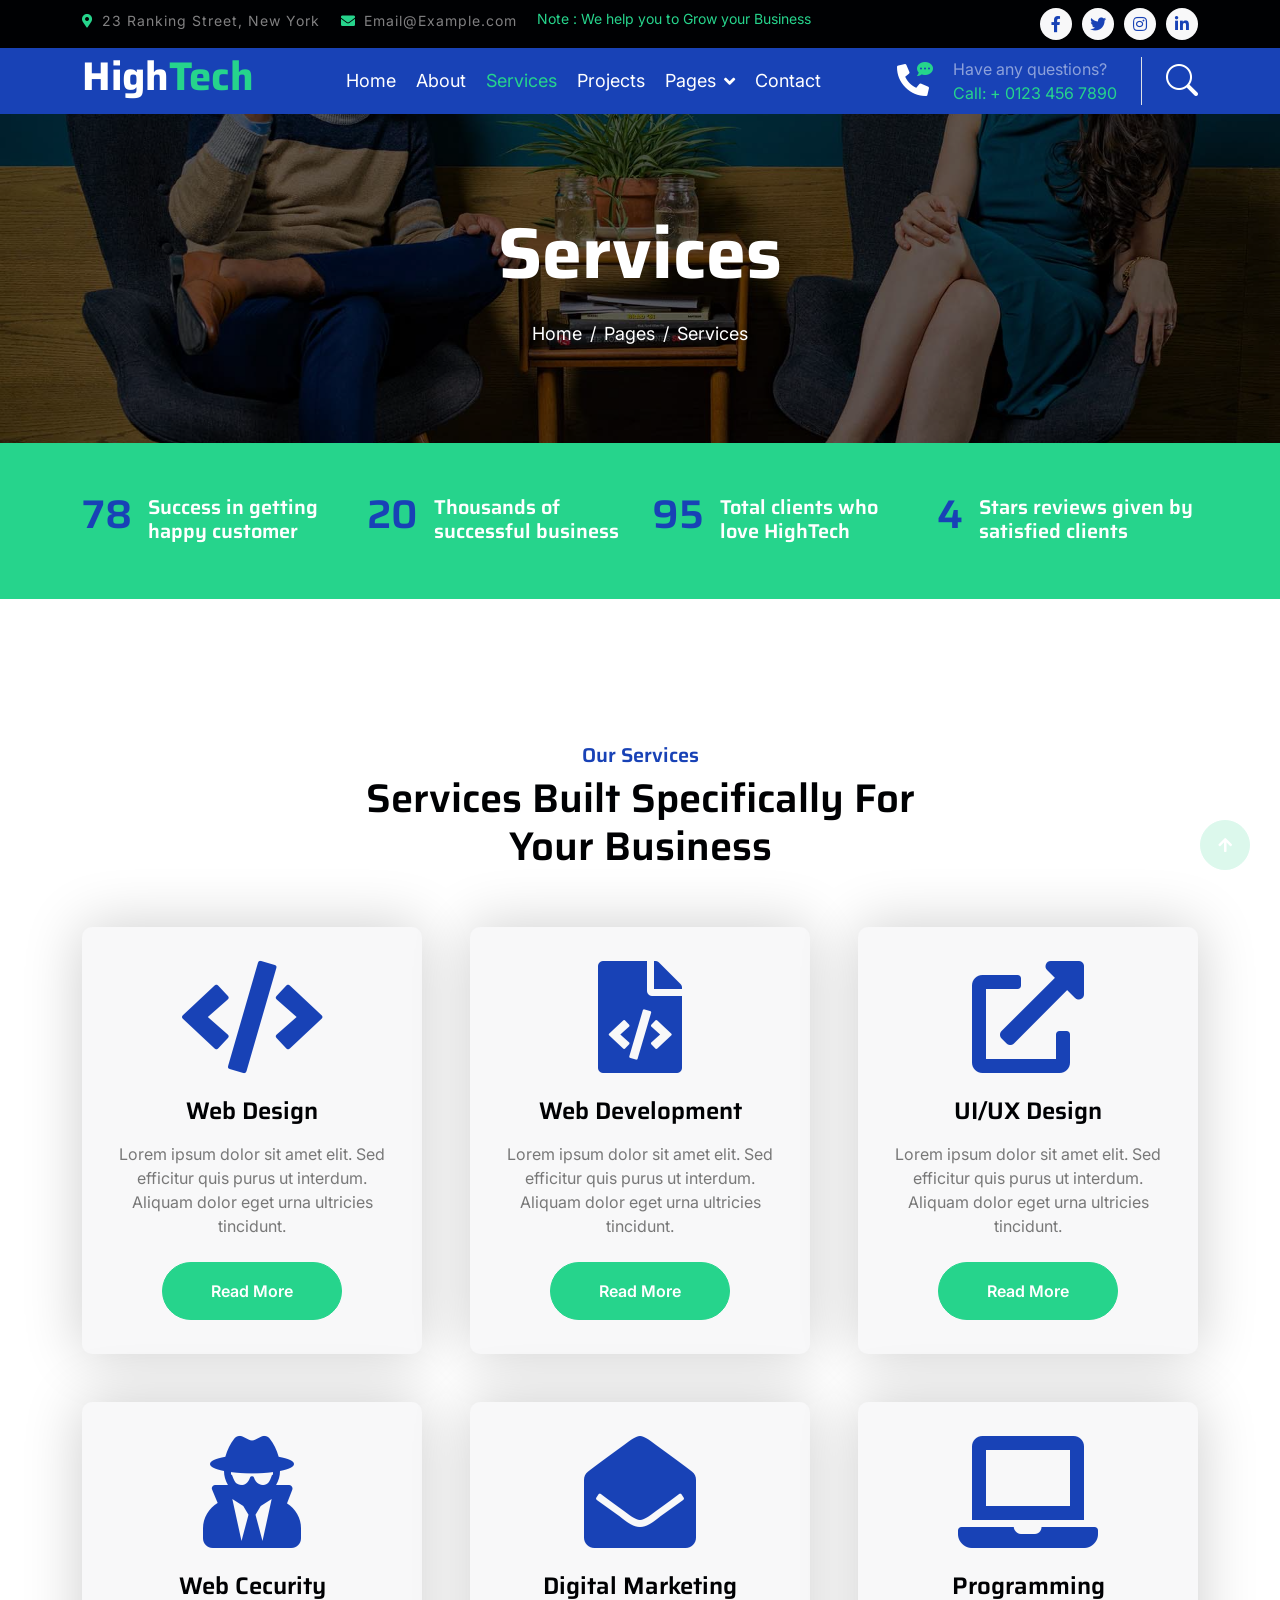
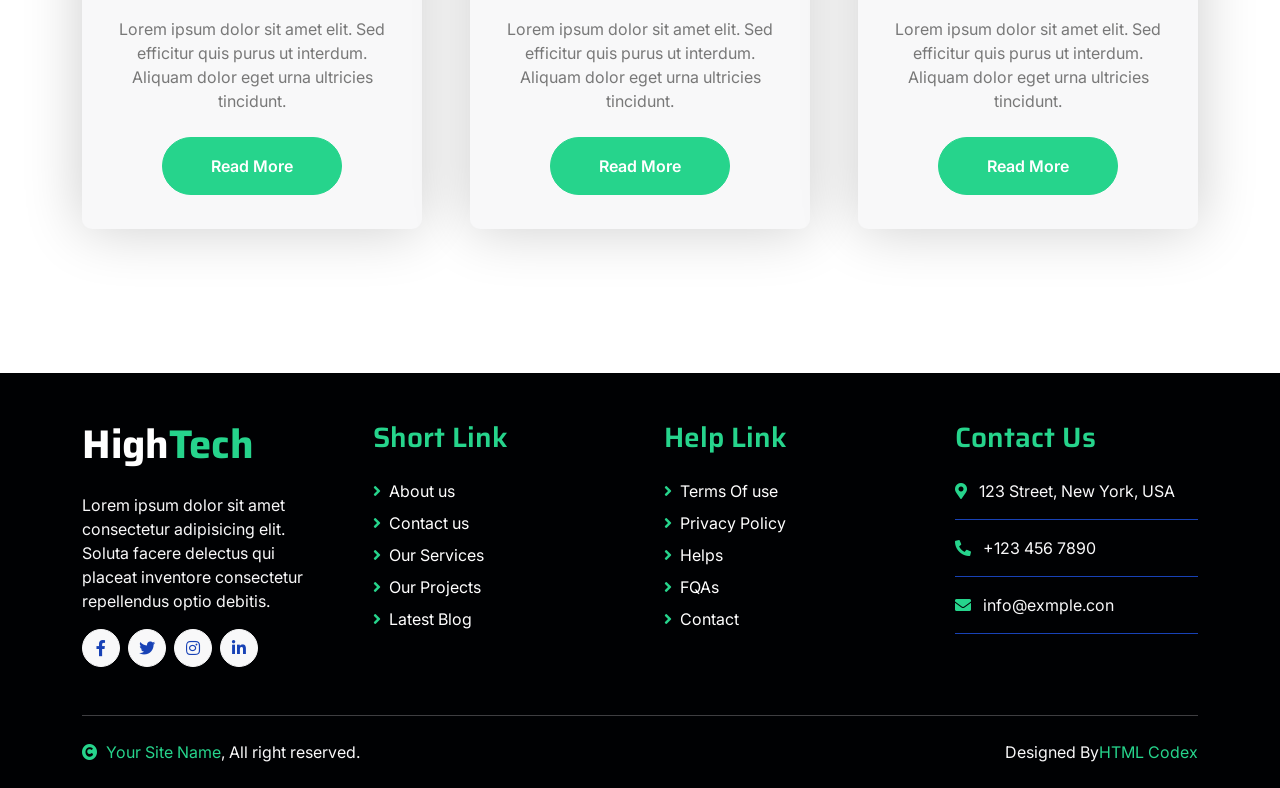
<file: service.html>
<!DOCTYPE html>
<html lang="en">

    <head>
        <meta charset="utf-8">
        <title>HighTech - IT Solutions Website Template</title>
        <meta content="width=device-width, initial-scale=1.0" name="viewport">
        <meta content="" name="keywords">
        <meta content="" name="description">

        <!-- Google Web Fonts -->
        <link rel="preconnect" href="https://fonts.googleapis.com">
        <link rel="preconnect" href="https://fonts.gstatic.com" crossorigin>
        <link href="https://fonts.googleapis.com/css2?family=Inter:wght@400;500;600&family=Saira:wght@500;600;700&display=swap" rel="stylesheet"> 

        <!-- Icon Font Stylesheet -->
        <link href="https://cdnjs.cloudflare.com/ajax/libs/font-awesome/5.10.0/css/all.min.css" rel="stylesheet">
        <link href="https://cdn.jsdelivr.net/npm/bootstrap-icons@1.4.1/font/bootstrap-icons.css" rel="stylesheet">

        <!-- Libraries Stylesheet -->
        <link href="lib/animate/animate.min.css" rel="stylesheet">
        <link href="lib/owlcarousel/assets/owl.carousel.min.css" rel="stylesheet">

        <!-- Customized Bootstrap Stylesheet -->
        <link href="css/bootstrap.min.css" rel="stylesheet">

        <!-- Template Stylesheet -->
        <link href="css/style.css" rel="stylesheet">
    </head>

    <body>
        <!-- Spinner Start -->
        <div id="spinner" class="show position-fixed translate-middle w-100 vh-100 top-50 start-50 d-flex align-items-center justify-content-center">
            <div class="spinner-grow text-primary" role="status"></div>
        </div>
        <!-- Spinner End -->

        <!-- Topbar Start -->
        <div class="container-fluid bg-dark py-2 d-none d-md-flex">
            <div class="container">
                <div class="d-flex justify-content-between topbar">
                    <div class="top-info">
                        <small class="me-3 text-white-50"><a href="#"><i class="fas fa-map-marker-alt me-2 text-secondary"></i></a>23 Ranking Street, New York</small>
                        <small class="me-3 text-white-50"><a href="#"><i class="fas fa-envelope me-2 text-secondary"></i></a>Email@Example.com</small>
                    </div>
                    <div id="note" class="text-secondary d-none d-xl-flex"><small>Note : We help you to Grow your Business</small></div>
                    <div class="top-link">
                        <a href="" class="bg-light nav-fill btn btn-sm-square rounded-circle"><i class="fab fa-facebook-f text-primary"></i></a>
                        <a href="" class="bg-light nav-fill btn btn-sm-square rounded-circle"><i class="fab fa-twitter text-primary"></i></a>
                        <a href="" class="bg-light nav-fill btn btn-sm-square rounded-circle"><i class="fab fa-instagram text-primary"></i></a>
                        <a href="" class="bg-light nav-fill btn btn-sm-square rounded-circle me-0"><i class="fab fa-linkedin-in text-primary"></i></a>
                    </div>
                </div>
            </div>
        </div>
        <!-- Topbar End -->

        <!-- Navbar Start -->
        <div class="container-fluid bg-primary">
            <div class="container">
                <nav class="navbar navbar-dark navbar-expand-lg py-0">
                    <a href="index.html" class="navbar-brand">
                        <h1 class="text-white fw-bold d-block">High<span class="text-secondary">Tech</span> </h1>
                    </a>
                    <button type="button" class="navbar-toggler me-0" data-bs-toggle="collapse" data-bs-target="#navbarCollapse">
                        <span class="navbar-toggler-icon"></span>
                    </button>
                    <div class="collapse navbar-collapse bg-transparent" id="navbarCollapse">
                        <div class="navbar-nav ms-auto mx-xl-auto p-0">
                            <a href="index.html" class="nav-item nav-link">Home</a>
                            <a href="about.html" class="nav-item nav-link">About</a>
                            <a href="service.html" class="nav-item nav-link active">Services</a>
                            <a href="project.html" class="nav-item nav-link">Projects</a>
                            <div class="nav-item dropdown">
                                <a href="#" class="nav-link dropdown-toggle" data-bs-toggle="dropdown">Pages</a>
                                <div class="dropdown-menu rounded">
                                    <a href="blog.html" class="dropdown-item">Our Blog</a>
                                    <a href="team.html" class="dropdown-item">Our Team</a>
                                    <a href="testimonial.html" class="dropdown-item">Testimonial</a>
                                    <a href="404.html" class="dropdown-item">404 Page</a>
                                </div>
                            </div>
                            <a href="contact.html" class="nav-item nav-link">Contact</a>
                        </div>
                    </div>
                    <div class="d-none d-xl-flex flex-shirink-0">
                        <div id="phone-tada" class="d-flex align-items-center justify-content-center me-4">
                            <a href="" class="position-relative animated tada infinite">
                                <i class="fa fa-phone-alt text-white fa-2x"></i>
                                <div class="position-absolute" style="top: -7px; left: 20px;">
                                    <span><i class="fa fa-comment-dots text-secondary"></i></span>
                                </div>
                            </a>
                        </div>
                        <div class="d-flex flex-column pe-4 border-end">
                            <span class="text-white-50">Have any questions?</span>
                            <span class="text-secondary">Call: + 0123 456 7890</span>
                        </div>
                        <div class="d-flex align-items-center justify-content-center ms-4 ">
                            <a href="#"><i class="bi bi-search text-white fa-2x"></i> </a>
                        </div>
                    </div>
                </nav>
            </div>
        </div>
        <!-- Navbar End -->

        
        <!-- Page Header Start -->
        <div class="container-fluid page-header py-5">
            <div class="container text-center py-5">
                <h1 class="display-2 text-white mb-4 animated slideInDown">Services</h1>
                <nav aria-label="breadcrumb animated slideInDown">
                    <ol class="breadcrumb justify-content-center mb-0">
                        <li class="breadcrumb-item"><a href="#">Home</a></li>
                        <li class="breadcrumb-item"><a href="#">Pages</a></li>
                        <li class="breadcrumb-item" aria-current="page">Services</li>
                    </ol>
                </nav>
            </div>
        </div>
        <!-- Page Header End -->


        <!-- Fact Start -->
        <div class="container-fluid bg-secondary py-5">
            <div class="container">
                <div class="row">
                    <div class="col-lg-3 wow fadeIn" data-wow-delay=".1s">
                        <div class="d-flex counter">
                            <h1 class="me-3 text-primary counter-value">99</h1>
                            <h5 class="text-white mt-1">Success in getting happy customer</h5>
                        </div>
                    </div>
                    <div class="col-lg-3 wow fadeIn" data-wow-delay=".3s">
                        <div class="d-flex counter">
                            <h1 class="me-3 text-primary counter-value">25</h1>
                            <h5 class="text-white mt-1">Thousands of successful business</h5>
                        </div>
                    </div>
                    <div class="col-lg-3 wow fadeIn" data-wow-delay=".5s">
                        <div class="d-flex counter">
                            <h1 class="me-3 text-primary counter-value">120</h1>
                            <h5 class="text-white mt-1">Total clients who love HighTech</h5>
                        </div>
                    </div>
                    <div class="col-lg-3 wow fadeIn" data-wow-delay=".7s">
                        <div class="d-flex counter">
                            <h1 class="me-3 text-primary counter-value">5</h1>
                            <h5 class="text-white mt-1">Stars reviews given by satisfied clients</h5>
                        </div>
                    </div>
                </div>
            </div>
        </div>
        <!-- Fact End -->


        <!-- Services Start -->
        <div class="container-fluid services py-5 my-5">
            <div class="container py-5">
                <div class="text-center mx-auto pb-5 wow fadeIn" data-wow-delay=".3s" style="max-width: 600px;">
                    <h5 class="text-primary">Our Services</h5>
                    <h1>Services Built Specifically For Your Business</h1>
                </div>
                <div class="row g-5 services-inner">
                    <div class="col-md-6 col-lg-4 wow fadeIn" data-wow-delay=".3s">
                        <div class="services-item bg-light">
                            <div class="p-4 text-center services-content">
                                <div class="services-content-icon">
                                    <i class="fa fa-code fa-7x mb-4 text-primary"></i>
                                    <h4 class="mb-3">Web Design</h4>
                                    <p class="mb-4">Lorem ipsum dolor sit amet elit. Sed efficitur quis purus ut interdum. Aliquam dolor eget urna ultricies tincidunt.</p>
                                    <a href="" class="btn btn-secondary text-white px-5 py-3 rounded-pill">Read More</a>
                                </div>
                            </div>
                        </div>
                    </div>
                    <div class="col-md-6 col-lg-4 wow fadeIn" data-wow-delay=".5s">
                        <div class="services-item bg-light">
                            <div class="p-4 text-center services-content">
                                <div class="services-content-icon">
                                    <i class="fa fa-file-code fa-7x mb-4 text-primary"></i>
                                    <h4 class="mb-3">Web Development</h4>
                                    <p class="mb-4">Lorem ipsum dolor sit amet elit. Sed efficitur quis purus ut interdum. Aliquam dolor eget urna ultricies tincidunt.</p>
                                    <a href="" class="btn btn-secondary text-white px-5 py-3 rounded-pill">Read More</a>
                                </div>
                            </div>
                        </div>
                    </div>
                    <div class="col-md-6 col-lg-4 wow fadeIn" data-wow-delay=".7s">
                        <div class="services-item bg-light">
                            <div class="p-4 text-center services-content">
                                <div class="services-content-icon">
                                    <i class="fa fa-external-link-alt fa-7x mb-4 text-primary"></i>
                                    <h4 class="mb-3">UI/UX Design</h4>
                                    <p class="mb-4">Lorem ipsum dolor sit amet elit. Sed efficitur quis purus ut interdum. Aliquam dolor eget urna ultricies tincidunt.</p>
                                    <a href="" class="btn btn-secondary text-white px-5 py-3 rounded-pill">Read More</a>
                                </div>
                            </div>
                        </div>
                    </div>
                    <div class="col-md-6 col-lg-4 wow fadeIn" data-wow-delay=".3s">
                        <div class="services-item bg-light">
                            <div class="p-4 text-center services-content">
                                <div class="services-content-icon">
                                    <i class="fas fa-user-secret fa-7x mb-4 text-primary"></i>
                                    <h4 class="mb-3">Web Cecurity</h4>
                                    <p class="mb-4">Lorem ipsum dolor sit amet elit. Sed efficitur quis purus ut interdum. Aliquam dolor eget urna ultricies tincidunt.</p>
                                    <a href="" class="btn btn-secondary text-white px-5 py-3 rounded-pill">Read More</a>
                                </div>
                                
                            </div>
                        </div>
                    </div>
                    <div class="col-md-6 col-lg-4 wow fadeIn" data-wow-delay=".5s">
                        <div class="services-item bg-light">
                            <div class="p-4 text-center services-content">
                                <div class="services-content-icon">
                                    <i class="fa fa-envelope-open fa-7x mb-4 text-primary"></i>
                                    <h4 class="mb-3">Digital Marketing</h4>
                                    <p class="mb-4">Lorem ipsum dolor sit amet elit. Sed efficitur quis purus ut interdum. Aliquam dolor eget urna ultricies tincidunt.</p>
                                    <a href="" class="btn btn-secondary text-white px-5 py-3 rounded-pill">Read More</a>
                                </div>
                            </div>
                        </div>
                    </div>
                    <div class="col-md-6 col-lg-4 wow fadeIn" data-wow-delay=".7s">
                        <div class="services-item bg-light">
                            <div class="p-4 text-center services-content">
                                <div class="services-content-icon">
                                    <i class="fas fa-laptop fa-7x mb-4 text-primary"></i>
                                    <h4 class="mb-3">Programming</h4>
                                    <p class="mb-4">Lorem ipsum dolor sit amet elit. Sed efficitur quis purus ut interdum. Aliquam dolor eget urna ultricies tincidunt.</p>
                                    <a href="" class="btn btn-secondary text-white px-5 py-3 rounded-pill">Read More</a>
                                </div>
                            </div>
                        </div>
                    </div>
                </div>
            </div>
        </div>
        <!-- Services End -->


        <!-- Footer Start -->
         <div class="container-fluid footer bg-dark wow fadeIn" data-wow-delay=".3s">
            <div class="container pt-5 pb-4">
                <div class="row g-5">
                    <div class="col-lg-3 col-md-6">
                        <a href="index.html">
                            <h1 class="text-white fw-bold d-block">High<span class="text-secondary">Tech</span> </h1>
                        </a>
                        <p class="mt-4 text-light">Lorem ipsum dolor sit amet consectetur adipisicing elit. Soluta facere delectus qui placeat inventore consectetur repellendus optio debitis.</p>
                        <div class="d-flex hightech-link">
                            <a href="" class="btn-light nav-fill btn btn-square rounded-circle me-2"><i class="fab fa-facebook-f text-primary"></i></a>
                            <a href="" class="btn-light nav-fill btn btn-square rounded-circle me-2"><i class="fab fa-twitter text-primary"></i></a>
                            <a href="" class="btn-light nav-fill btn btn-square rounded-circle me-2"><i class="fab fa-instagram text-primary"></i></a>
                            <a href="" class="btn-light nav-fill btn btn-square rounded-circle me-0"><i class="fab fa-linkedin-in text-primary"></i></a>
                        </div>
                    </div>
                    <div class="col-lg-3 col-md-6">
                        <a href="#" class="h3 text-secondary">Short Link</a>
                        <div class="mt-4 d-flex flex-column short-link">
                            <a href="" class="mb-2 text-white"><i class="fas fa-angle-right text-secondary me-2"></i>About us</a>
                            <a href="" class="mb-2 text-white"><i class="fas fa-angle-right text-secondary me-2"></i>Contact us</a>
                            <a href="" class="mb-2 text-white"><i class="fas fa-angle-right text-secondary me-2"></i>Our Services</a>
                            <a href="" class="mb-2 text-white"><i class="fas fa-angle-right text-secondary me-2"></i>Our Projects</a>
                            <a href="" class="mb-2 text-white"><i class="fas fa-angle-right text-secondary me-2"></i>Latest Blog</a>
                        </div>
                    </div>
                    <div class="col-lg-3 col-md-6">
                        <a href="#" class="h3 text-secondary">Help Link</a>
                        <div class="mt-4 d-flex flex-column help-link">
                            <a href="" class="mb-2 text-white"><i class="fas fa-angle-right text-secondary me-2"></i>Terms Of use</a>
                            <a href="" class="mb-2 text-white"><i class="fas fa-angle-right text-secondary me-2"></i>Privacy Policy</a>
                            <a href="" class="mb-2 text-white"><i class="fas fa-angle-right text-secondary me-2"></i>Helps</a>
                            <a href="" class="mb-2 text-white"><i class="fas fa-angle-right text-secondary me-2"></i>FQAs</a>
                            <a href="" class="mb-2 text-white"><i class="fas fa-angle-right text-secondary me-2"></i>Contact</a>
                        </div>
                    </div>
                    <div class="col-lg-3 col-md-6">
                        <a href="#" class="h3 text-secondary">Contact Us</a>
                        <div class="text-white mt-4 d-flex flex-column contact-link">
                            <a href="#" class="pb-3 text-light border-bottom border-primary"><i class="fas fa-map-marker-alt text-secondary me-2"></i> 123 Street, New York, USA</a>
                            <a href="#" class="py-3 text-light border-bottom border-primary"><i class="fas fa-phone-alt text-secondary me-2"></i> +123 456 7890</a>
                            <a href="#" class="py-3 text-light border-bottom border-primary"><i class="fas fa-envelope text-secondary me-2"></i> info@exmple.con</a>
                        </div>
                    </div>
                </div>
                <hr class="text-light mt-5 mb-4">
                <div class="row">
                    <div class="col-md-6 text-center text-md-start">
                        <span class="text-light"><a href="#" class="text-secondary"><i class="fas fa-copyright text-secondary me-2"></i>Your Site Name</a>, All right reserved.</span>
                    </div>
                    <div class="col-md-6 text-center text-md-end">
                        <!--/*** This template is free as long as you keep the footer author’s credit link/attribution link/backlink. If you'd like to use the template without the footer author’s credit link/attribution link/backlink, you can purchase the Credit Removal License from "https://htmlcodex.com/credit-removal". Thank you for your support. ***/-->
                        <span class="text-light">Designed By<a href="https://htmlcodex.com" class="text-secondary">HTML Codex</a></span>
                    </div>
                </div>
            </div>
        </div>
        <!-- Footer End -->


        <!-- Back to Top -->
        <a href="#" class="btn btn-secondary btn-square rounded-circle back-to-top"><i class="fa fa-arrow-up text-white"></i></a>

        
        <!-- JavaScript Libraries -->
        <script src="https://ajax.googleapis.com/ajax/libs/jquery/3.6.4/jquery.min.js"></script>
        <script src="https://cdn.jsdelivr.net/npm/bootstrap@5.0.0/dist/js/bootstrap.bundle.min.js"></script>
        <script src="lib/wow/wow.min.js"></script>
        <script src="lib/easing/easing.min.js"></script>
        <script src="lib/waypoints/waypoints.min.js"></script>
        <script src="lib/owlcarousel/owl.carousel.min.js"></script>

        <!-- Template Javascript -->
        <script src="js/main.js"></script>
    </body>

</html>
</file>
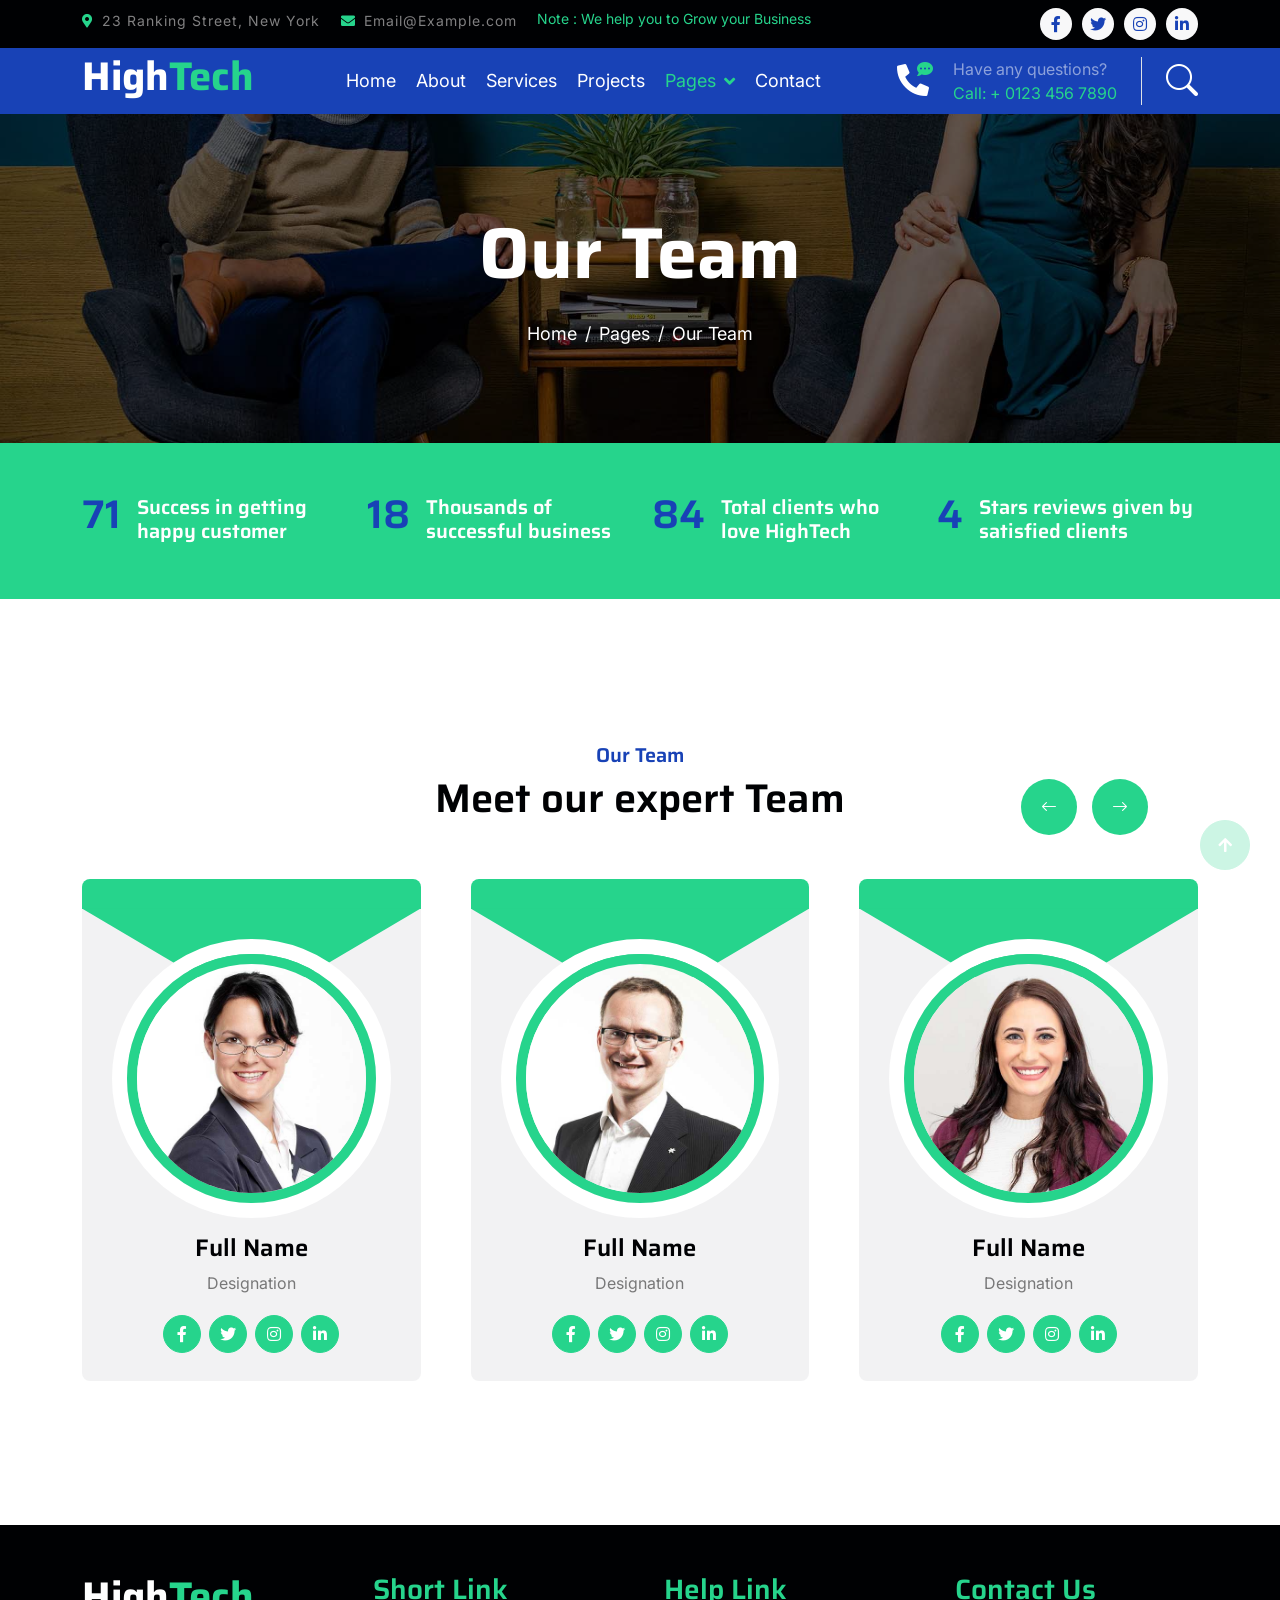
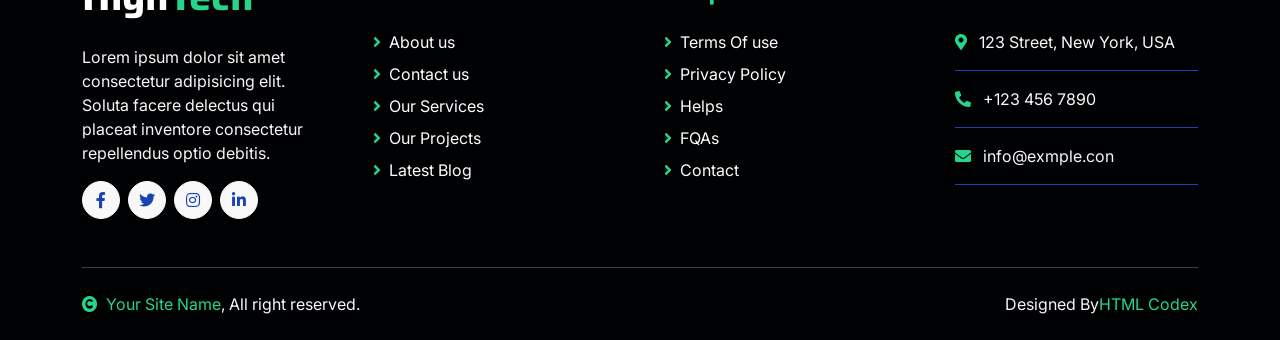
<file: team.html>
<!DOCTYPE html>
<html lang="en">

    <head>
        <meta charset="utf-8">
        <title>HighTech - IT Solutions Website Template</title>
        <meta content="width=device-width, initial-scale=1.0" name="viewport">
        <meta content="" name="keywords">
        <meta content="" name="description">

        <!-- Google Web Fonts -->
        <link rel="preconnect" href="https://fonts.googleapis.com">
        <link rel="preconnect" href="https://fonts.gstatic.com" crossorigin>
        <link href="https://fonts.googleapis.com/css2?family=Inter:wght@400;500;600&family=Saira:wght@500;600;700&display=swap" rel="stylesheet"> 

        <!-- Icon Font Stylesheet -->
        <link href="https://cdnjs.cloudflare.com/ajax/libs/font-awesome/5.10.0/css/all.min.css" rel="stylesheet">
        <link href="https://cdn.jsdelivr.net/npm/bootstrap-icons@1.4.1/font/bootstrap-icons.css" rel="stylesheet">

        <!-- Libraries Stylesheet -->
        <link href="lib/animate/animate.min.css" rel="stylesheet">
        <link href="lib/owlcarousel/assets/owl.carousel.min.css" rel="stylesheet">

        <!-- Customized Bootstrap Stylesheet -->
        <link href="css/bootstrap.min.css" rel="stylesheet">

        <!-- Template Stylesheet -->
        <link href="css/style.css" rel="stylesheet">
    </head>

    <body>
        <!-- Spinner Start -->
        <div id="spinner" class="show position-fixed translate-middle w-100 vh-100 top-50 start-50 d-flex align-items-center justify-content-center">
            <div class="spinner-grow text-primary" role="status"></div>
        </div>
        <!-- Spinner End -->

        <!-- Topbar Start -->
        <div class="container-fluid bg-dark py-2 d-none d-md-flex">
            <div class="container">
                <div class="d-flex justify-content-between topbar">
                    <div class="top-info">
                        <small class="me-3 text-white-50"><a href="#"><i class="fas fa-map-marker-alt me-2 text-secondary"></i></a>23 Ranking Street, New York</small>
                        <small class="me-3 text-white-50"><a href="#"><i class="fas fa-envelope me-2 text-secondary"></i></a>Email@Example.com</small>
                    </div>
                    <div id="note" class="text-secondary d-none d-xl-flex"><small>Note : We help you to Grow your Business</small></div>
                    <div class="top-link">
                        <a href="" class="bg-light nav-fill btn btn-sm-square rounded-circle"><i class="fab fa-facebook-f text-primary"></i></a>
                        <a href="" class="bg-light nav-fill btn btn-sm-square rounded-circle"><i class="fab fa-twitter text-primary"></i></a>
                        <a href="" class="bg-light nav-fill btn btn-sm-square rounded-circle"><i class="fab fa-instagram text-primary"></i></a>
                        <a href="" class="bg-light nav-fill btn btn-sm-square rounded-circle me-0"><i class="fab fa-linkedin-in text-primary"></i></a>
                    </div>
                </div>
            </div>
        </div>
        <!-- Topbar End -->

        <!-- Navbar Start -->
        <div class="container-fluid bg-primary">
            <div class="container">
                <nav class="navbar navbar-dark navbar-expand-lg py-0">
                    <a href="index.html" class="navbar-brand">
                        <h1 class="text-white fw-bold d-block">High<span class="text-secondary">Tech</span> </h1>
                    </a>
                    <button type="button" class="navbar-toggler me-0" data-bs-toggle="collapse" data-bs-target="#navbarCollapse">
                        <span class="navbar-toggler-icon"></span>
                    </button>
                    <div class="collapse navbar-collapse bg-transparent" id="navbarCollapse">
                        <div class="navbar-nav ms-auto mx-xl-auto p-0">
                            <a href="index.html" class="nav-item nav-link">Home</a>
                            <a href="about.html" class="nav-item nav-link">About</a>
                            <a href="service.html" class="nav-item nav-link">Services</a>
                            <a href="project.html" class="nav-item nav-link">Projects</a>
                            <div class="nav-item dropdown">
                                <a href="#" class="nav-link dropdown-toggle active" data-bs-toggle="dropdown">Pages</a>
                                <div class="dropdown-menu rounded">
                                    <a href="blog.html" class="dropdown-item">Our Blog</a>
                                    <a href="team.html" class="dropdown-item active">Our Team</a>
                                    <a href="testimonial.html" class="dropdown-item">Testimonial</a>
                                    <a href="404.html" class="dropdown-item">404 Page</a>
                                </div>
                            </div>
                            <a href="contact.html" class="nav-item nav-link">Contact</a>
                        </div>
                    </div>
                    <div class="d-none d-xl-flex flex-shirink-0">
                        <div id="phone-tada" class="d-flex align-items-center justify-content-center me-4">
                            <a href="" class="position-relative animated tada infinite">
                                <i class="fa fa-phone-alt text-white fa-2x"></i>
                                <div class="position-absolute" style="top: -7px; left: 20px;">
                                    <span><i class="fa fa-comment-dots text-secondary"></i></span>
                                </div>
                            </a>
                        </div>
                        <div class="d-flex flex-column pe-4 border-end">
                            <span class="text-white-50">Have any questions?</span>
                            <span class="text-secondary">Call: + 0123 456 7890</span>
                        </div>
                        <div class="d-flex align-items-center justify-content-center ms-4 ">
                            <a href="#"><i class="bi bi-search text-white fa-2x"></i> </a>
                        </div>
                    </div>
                </nav>
            </div>
        </div>
        <!-- Navbar End -->

        
        <!-- Page Header Start -->
        <div class="container-fluid page-header py-5">
            <div class="container text-center py-5">
                <h1 class="display-2 text-white mb-4 animated slideInDown">Our Team</h1>
                <nav aria-label="breadcrumb animated slideInDown">
                    <ol class="breadcrumb justify-content-center mb-0">
                        <li class="breadcrumb-item"><a href="#">Home</a></li>
                        <li class="breadcrumb-item"><a href="#">Pages</a></li>
                        <li class="breadcrumb-item" aria-current="page">Our Team</li>
                    </ol>
                </nav>
            </div>
        </div>
        <!-- Page Header End -->


        <!-- Fact Start -->
        <div class="container-fluid bg-secondary py-5">
            <div class="container">
                <div class="row">
                    <div class="col-lg-3 wow fadeIn" data-wow-delay=".1s">
                        <div class="d-flex counter">
                            <h1 class="me-3 text-primary counter-value">99</h1>
                            <h5 class="text-white mt-1">Success in getting happy customer</h5>
                        </div>
                    </div>
                    <div class="col-lg-3 wow fadeIn" data-wow-delay=".3s">
                        <div class="d-flex counter">
                            <h1 class="me-3 text-primary counter-value">25</h1>
                            <h5 class="text-white mt-1">Thousands of successful business</h5>
                        </div>
                    </div>
                    <div class="col-lg-3 wow fadeIn" data-wow-delay=".5s">
                        <div class="d-flex counter">
                            <h1 class="me-3 text-primary counter-value">120</h1>
                            <h5 class="text-white mt-1">Total clients who love HighTech</h5>
                        </div>
                    </div>
                    <div class="col-lg-3 wow fadeIn" data-wow-delay=".7s">
                        <div class="d-flex counter">
                            <h1 class="me-3 text-primary counter-value">5</h1>
                            <h5 class="text-white mt-1">Stars reviews given by satisfied clients</h5>
                        </div>
                    </div>
                </div>
            </div>
        </div>
        <!-- Fact End -->


        <!-- Team Start -->
        <div class="container-fluid py-5 my-5 team">
            <div class="container py-5">
                <div class="text-center mx-auto pb-5 wow fadeIn" data-wow-delay=".3s" style="max-width: 600px;">
                    <h5 class="text-primary">Our Team</h5>
                    <h1>Meet our expert Team</h1>
                </div>
                <div class="owl-carousel team-carousel wow fadeIn" data-wow-delay=".5s">
                    <div class="rounded team-item">
                        <div class="team-content">
                            <div class="team-img-icon">
                                <div class="team-img rounded-circle">
                                    <img src="img/team-1.jpg" class="img-fluid w-100 rounded-circle" alt="">
                                </div>
                                <div class="team-name text-center py-3">
                                    <h4 class="">Full Name</h4>
                                    <p class="m-0">Designation</p>
                                </div>
                                <div class="team-icon d-flex justify-content-center pb-4">
                                    <a class="btn btn-square btn-secondary text-white rounded-circle m-1" href=""><i class="fab fa-facebook-f"></i></a>
                                    <a class="btn btn-square btn-secondary text-white rounded-circle m-1" href=""><i class="fab fa-twitter"></i></a>
                                    <a class="btn btn-square btn-secondary text-white rounded-circle m-1" href=""><i class="fab fa-instagram"></i></a>
                                    <a class="btn btn-square btn-secondary text-white rounded-circle m-1" href=""><i class="fab fa-linkedin-in"></i></a>
                                </div>
                            </div>
                        </div>
                    </div>
                    <div class="rounded team-item">
                        <div class="team-content">
                            <div class="team-img-icon">
                                <div class="team-img rounded-circle">
                                    <img src="img/team-2.jpg" class="img-fluid w-100 rounded-circle" alt="">
                                </div>
                                <div class="team-name text-center py-3">
                                    <h4 class="">Full Name</h4>
                                    <p class="m-0">Designation</p>
                                </div>
                                <div class="team-icon d-flex justify-content-center pb-4">
                                    <a class="btn btn-square btn-secondary text-white rounded-circle m-1" href=""><i class="fab fa-facebook-f"></i></a>
                                    <a class="btn btn-square btn-secondary text-white rounded-circle m-1" href=""><i class="fab fa-twitter"></i></a>
                                    <a class="btn btn-square btn-secondary text-white rounded-circle m-1" href=""><i class="fab fa-instagram"></i></a>
                                    <a class="btn btn-square btn-secondary text-white rounded-circle m-1" href=""><i class="fab fa-linkedin-in"></i></a>
                                </div>
                            </div>
                        </div>
                    </div>
                    <div class="rounded team-item">
                        <div class="team-content">
                            <div class="team-img-icon">
                                <div class="team-img rounded-circle">
                                    <img src="img/team-3.jpg" class="img-fluid w-100 rounded-circle" alt="">
                                </div>
                                <div class="team-name text-center py-3">
                                    <h4 class="">Full Name</h4>
                                    <p class="m-0">Designation</p>
                                </div>
                                <div class="team-icon d-flex justify-content-center pb-4">
                                    <a class="btn btn-square btn-secondary text-white rounded-circle m-1" href=""><i class="fab fa-facebook-f"></i></a>
                                    <a class="btn btn-square btn-secondary text-white rounded-circle m-1" href=""><i class="fab fa-twitter"></i></a>
                                    <a class="btn btn-square btn-secondary text-white rounded-circle m-1" href=""><i class="fab fa-instagram"></i></a>
                                    <a class="btn btn-square btn-secondary text-white rounded-circle m-1" href=""><i class="fab fa-linkedin-in"></i></a>
                                </div>
                            </div>
                        </div>
                    </div>
                    <div class="rounded team-item">
                        <div class="team-content">
                            <div class="team-img-icon">
                                <div class="team-img rounded-circle">
                                    <img src="img/team-4.jpg" class="img-fluid w-100 rounded-circle" alt="">
                                </div>
                                <div class="team-name text-center py-3">
                                    <h4 class="">Full Name</h4>
                                    <p class="m-0">Designation</p>
                                </div>
                                <div class="team-icon d-flex justify-content-center pb-4">
                                    <a class="btn btn-square btn-secondary text-white rounded-circle m-1" href=""><i class="fab fa-facebook-f"></i></a>
                                    <a class="btn btn-square btn-secondary text-white rounded-circle m-1" href=""><i class="fab fa-twitter"></i></a>
                                    <a class="btn btn-square btn-secondary text-white rounded-circle m-1" href=""><i class="fab fa-instagram"></i></a>
                                    <a class="btn btn-square btn-secondary text-white rounded-circle m-1" href=""><i class="fab fa-linkedin-in"></i></a>
                                </div>
                            </div>
                        </div>
                    </div>
                </div>
            </div>
        </div>
        <!-- Team End -->


        <!-- Footer Start -->
         <div class="container-fluid footer bg-dark wow fadeIn" data-wow-delay=".3s">
            <div class="container pt-5 pb-4">
                <div class="row g-5">
                    <div class="col-lg-3 col-md-6">
                        <a href="index.html">
                            <h1 class="text-white fw-bold d-block">High<span class="text-secondary">Tech</span> </h1>
                        </a>
                        <p class="mt-4 text-light">Lorem ipsum dolor sit amet consectetur adipisicing elit. Soluta facere delectus qui placeat inventore consectetur repellendus optio debitis.</p>
                        <div class="d-flex hightech-link">
                            <a href="" class="btn-light nav-fill btn btn-square rounded-circle me-2"><i class="fab fa-facebook-f text-primary"></i></a>
                            <a href="" class="btn-light nav-fill btn btn-square rounded-circle me-2"><i class="fab fa-twitter text-primary"></i></a>
                            <a href="" class="btn-light nav-fill btn btn-square rounded-circle me-2"><i class="fab fa-instagram text-primary"></i></a>
                            <a href="" class="btn-light nav-fill btn btn-square rounded-circle me-0"><i class="fab fa-linkedin-in text-primary"></i></a>
                        </div>
                    </div>
                    <div class="col-lg-3 col-md-6">
                        <a href="#" class="h3 text-secondary">Short Link</a>
                        <div class="mt-4 d-flex flex-column short-link">
                            <a href="" class="mb-2 text-white"><i class="fas fa-angle-right text-secondary me-2"></i>About us</a>
                            <a href="" class="mb-2 text-white"><i class="fas fa-angle-right text-secondary me-2"></i>Contact us</a>
                            <a href="" class="mb-2 text-white"><i class="fas fa-angle-right text-secondary me-2"></i>Our Services</a>
                            <a href="" class="mb-2 text-white"><i class="fas fa-angle-right text-secondary me-2"></i>Our Projects</a>
                            <a href="" class="mb-2 text-white"><i class="fas fa-angle-right text-secondary me-2"></i>Latest Blog</a>
                        </div>
                    </div>
                    <div class="col-lg-3 col-md-6">
                        <a href="#" class="h3 text-secondary">Help Link</a>
                        <div class="mt-4 d-flex flex-column help-link">
                            <a href="" class="mb-2 text-white"><i class="fas fa-angle-right text-secondary me-2"></i>Terms Of use</a>
                            <a href="" class="mb-2 text-white"><i class="fas fa-angle-right text-secondary me-2"></i>Privacy Policy</a>
                            <a href="" class="mb-2 text-white"><i class="fas fa-angle-right text-secondary me-2"></i>Helps</a>
                            <a href="" class="mb-2 text-white"><i class="fas fa-angle-right text-secondary me-2"></i>FQAs</a>
                            <a href="" class="mb-2 text-white"><i class="fas fa-angle-right text-secondary me-2"></i>Contact</a>
                        </div>
                    </div>
                    <div class="col-lg-3 col-md-6">
                        <a href="#" class="h3 text-secondary">Contact Us</a>
                        <div class="text-white mt-4 d-flex flex-column contact-link">
                            <a href="#" class="pb-3 text-light border-bottom border-primary"><i class="fas fa-map-marker-alt text-secondary me-2"></i> 123 Street, New York, USA</a>
                            <a href="#" class="py-3 text-light border-bottom border-primary"><i class="fas fa-phone-alt text-secondary me-2"></i> +123 456 7890</a>
                            <a href="#" class="py-3 text-light border-bottom border-primary"><i class="fas fa-envelope text-secondary me-2"></i> info@exmple.con</a>
                        </div>
                    </div>
                </div>
                <hr class="text-light mt-5 mb-4">
                <div class="row">
                    <div class="col-md-6 text-center text-md-start">
                        <span class="text-light"><a href="#" class="text-secondary"><i class="fas fa-copyright text-secondary me-2"></i>Your Site Name</a>, All right reserved.</span>
                    </div>
                    <div class="col-md-6 text-center text-md-end">
                        <!--/*** This template is free as long as you keep the footer author’s credit link/attribution link/backlink. If you'd like to use the template without the footer author’s credit link/attribution link/backlink, you can purchase the Credit Removal License from "https://htmlcodex.com/credit-removal". Thank you for your support. ***/-->
                        <span class="text-light">Designed By<a href="https://htmlcodex.com" class="text-secondary">HTML Codex</a></span>
                    </div>
                </div>
            </div>
        </div>
        <!-- Footer End -->


        <!-- Back to Top -->
        <a href="#" class="btn btn-secondary btn-square rounded-circle back-to-top"><i class="fa fa-arrow-up text-white"></i></a>

        
        <!-- JavaScript Libraries -->
        <script src="https://ajax.googleapis.com/ajax/libs/jquery/3.6.4/jquery.min.js"></script>
        <script src="https://cdn.jsdelivr.net/npm/bootstrap@5.0.0/dist/js/bootstrap.bundle.min.js"></script>
        <script src="lib/wow/wow.min.js"></script>
        <script src="lib/easing/easing.min.js"></script>
        <script src="lib/waypoints/waypoints.min.js"></script>
        <script src="lib/owlcarousel/owl.carousel.min.js"></script>

        <!-- Template Javascript -->
        <script src="js/main.js"></script>
    </body>

</html>
</file>
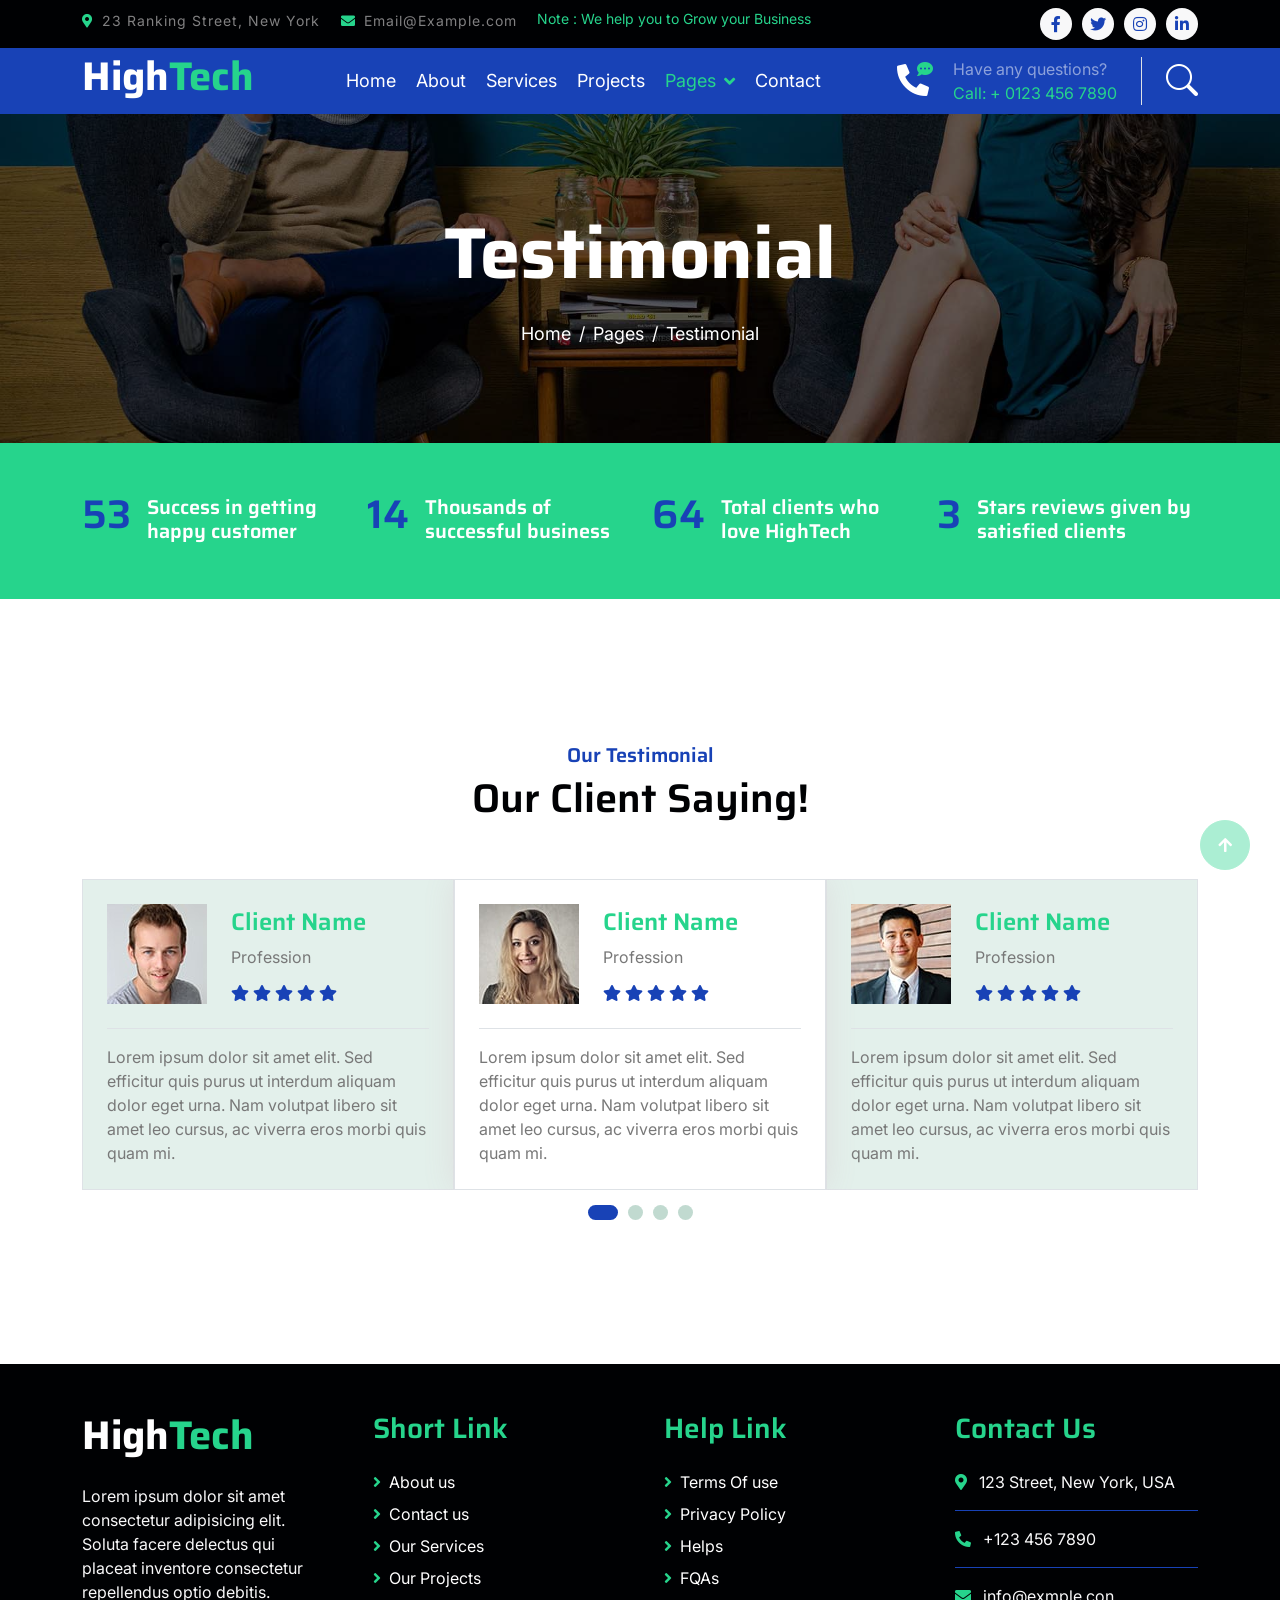
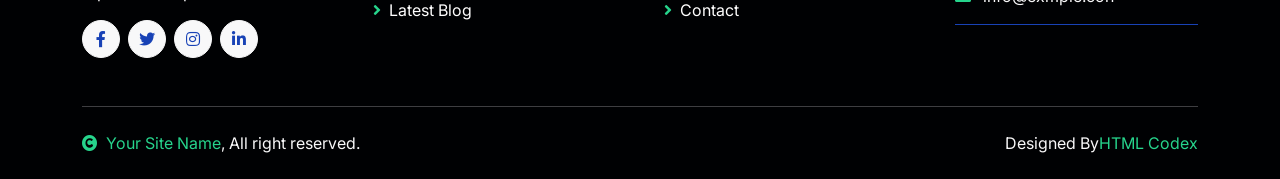
<file: testimonial.html>
<!DOCTYPE html>
<html lang="en">

    <head>
        <meta charset="utf-8">
        <title>HighTech - IT Solutions Website Template</title>
        <meta content="width=device-width, initial-scale=1.0" name="viewport">
        <meta content="" name="keywords">
        <meta content="" name="description">

        <!-- Google Web Fonts -->
        <link rel="preconnect" href="https://fonts.googleapis.com">
        <link rel="preconnect" href="https://fonts.gstatic.com" crossorigin>
        <link href="https://fonts.googleapis.com/css2?family=Inter:wght@400;500;600&family=Saira:wght@500;600;700&display=swap" rel="stylesheet"> 

        <!-- Icon Font Stylesheet -->
        <link href="https://cdnjs.cloudflare.com/ajax/libs/font-awesome/5.10.0/css/all.min.css" rel="stylesheet">
        <link href="https://cdn.jsdelivr.net/npm/bootstrap-icons@1.4.1/font/bootstrap-icons.css" rel="stylesheet">

        <!-- Libraries Stylesheet -->
        <link href="lib/animate/animate.min.css" rel="stylesheet">
        <link href="lib/owlcarousel/assets/owl.carousel.min.css" rel="stylesheet">

        <!-- Customized Bootstrap Stylesheet -->
        <link href="css/bootstrap.min.css" rel="stylesheet">

        <!-- Template Stylesheet -->
        <link href="css/style.css" rel="stylesheet">
    </head>

    <body>
        <!-- Spinner Start -->
        <div id="spinner" class="show position-fixed translate-middle w-100 vh-100 top-50 start-50 d-flex align-items-center justify-content-center">
            <div class="spinner-grow text-primary" role="status"></div>
        </div>
        <!-- Spinner End -->

        <!-- Topbar Start -->
        <div class="container-fluid bg-dark py-2 d-none d-md-flex">
            <div class="container">
                <div class="d-flex justify-content-between topbar">
                    <div class="top-info">
                        <small class="me-3 text-white-50"><a href="#"><i class="fas fa-map-marker-alt me-2 text-secondary"></i></a>23 Ranking Street, New York</small>
                        <small class="me-3 text-white-50"><a href="#"><i class="fas fa-envelope me-2 text-secondary"></i></a>Email@Example.com</small>
                    </div>
                    <div id="note" class="text-secondary d-none d-xl-flex"><small>Note : We help you to Grow your Business</small></div>
                    <div class="top-link">
                        <a href="" class="bg-light nav-fill btn btn-sm-square rounded-circle"><i class="fab fa-facebook-f text-primary"></i></a>
                        <a href="" class="bg-light nav-fill btn btn-sm-square rounded-circle"><i class="fab fa-twitter text-primary"></i></a>
                        <a href="" class="bg-light nav-fill btn btn-sm-square rounded-circle"><i class="fab fa-instagram text-primary"></i></a>
                        <a href="" class="bg-light nav-fill btn btn-sm-square rounded-circle me-0"><i class="fab fa-linkedin-in text-primary"></i></a>
                    </div>
                </div>
            </div>
        </div>
        <!-- Topbar End -->

        <!-- Navbar Start -->
        <div class="container-fluid bg-primary">
            <div class="container">
                <nav class="navbar navbar-dark navbar-expand-lg py-0">
                    <a href="index.html" class="navbar-brand">
                        <h1 class="text-white fw-bold d-block">High<span class="text-secondary">Tech</span> </h1>
                    </a>
                    <button type="button" class="navbar-toggler me-0" data-bs-toggle="collapse" data-bs-target="#navbarCollapse">
                        <span class="navbar-toggler-icon"></span>
                    </button>
                    <div class="collapse navbar-collapse bg-transparent" id="navbarCollapse">
                        <div class="navbar-nav ms-auto mx-xl-auto p-0">
                            <a href="index.html" class="nav-item nav-link">Home</a>
                            <a href="about.html" class="nav-item nav-link">About</a>
                            <a href="service.html" class="nav-item nav-link">Services</a>
                            <a href="project.html" class="nav-item nav-link">Projects</a>
                            <div class="nav-item dropdown">
                                <a href="#" class="nav-link dropdown-toggle active" data-bs-toggle="dropdown">Pages</a>
                                <div class="dropdown-menu rounded">
                                    <a href="blog.html" class="dropdown-item">Our Blog</a>
                                    <a href="team.html" class="dropdown-item">Our Team</a>
                                    <a href="testimonial.html" class="dropdown-item active">Testimonial</a>
                                    <a href="404.html" class="dropdown-item">404 Page</a>
                                </div>
                            </div>
                            <a href="contact.html" class="nav-item nav-link">Contact</a>
                        </div>
                    </div>
                    <div class="d-none d-xl-flex flex-shirink-0">
                        <div id="phone-tada" class="d-flex align-items-center justify-content-center me-4">
                            <a href="" class="position-relative animated tada infinite">
                                <i class="fa fa-phone-alt text-white fa-2x"></i>
                                <div class="position-absolute" style="top: -7px; left: 20px;">
                                    <span><i class="fa fa-comment-dots text-secondary"></i></span>
                                </div>
                            </a>
                        </div>
                        <div class="d-flex flex-column pe-4 border-end">
                            <span class="text-white-50">Have any questions?</span>
                            <span class="text-secondary">Call: + 0123 456 7890</span>
                        </div>
                        <div class="d-flex align-items-center justify-content-center ms-4 ">
                            <a href="#"><i class="bi bi-search text-white fa-2x"></i> </a>
                        </div>
                    </div>
                </nav>
            </div>
        </div>
        <!-- Navbar End -->

        
        <!-- Page Header Start -->
        <div class="container-fluid page-header py-5">
            <div class="container text-center py-5">
                <h1 class="display-2 text-white mb-4 animated slideInDown">Testimonial</h1>
                <nav aria-label="breadcrumb animated slideInDown">
                    <ol class="breadcrumb justify-content-center mb-0">
                        <li class="breadcrumb-item"><a href="#">Home</a></li>
                        <li class="breadcrumb-item"><a href="#">Pages</a></li>
                        <li class="breadcrumb-item" aria-current="page">Testimonial</li>
                    </ol>
                </nav>
            </div>
        </div>
        <!-- Page Header End -->


        <!-- Fact Start -->
        <div class="container-fluid bg-secondary py-5">
            <div class="container">
                <div class="row">
                    <div class="col-lg-3 wow fadeIn" data-wow-delay=".1s">
                        <div class="d-flex counter">
                            <h1 class="me-3 text-primary counter-value">99</h1>
                            <h5 class="text-white mt-1">Success in getting happy customer</h5>
                        </div>
                    </div>
                    <div class="col-lg-3 wow fadeIn" data-wow-delay=".3s">
                        <div class="d-flex counter">
                            <h1 class="me-3 text-primary counter-value">25</h1>
                            <h5 class="text-white mt-1">Thousands of successful business</h5>
                        </div>
                    </div>
                    <div class="col-lg-3 wow fadeIn" data-wow-delay=".5s">
                        <div class="d-flex counter">
                            <h1 class="me-3 text-primary counter-value">120</h1>
                            <h5 class="text-white mt-1">Total clients who love HighTech</h5>
                        </div>
                    </div>
                    <div class="col-lg-3 wow fadeIn" data-wow-delay=".7s">
                        <div class="d-flex counter">
                            <h1 class="me-3 text-primary counter-value">5</h1>
                            <h5 class="text-white mt-1">Stars reviews given by satisfied clients</h5>
                        </div>
                    </div>
                </div>
            </div>
        </div>
        <!-- Fact End -->


        <!-- Testimonial Start -->
        <div class="container-fluid testimonial py-5 my-5">
            <div class="container py-5">
                <div class="text-center mx-auto pb-5 wow fadeIn" data-wow-delay=".3s" style="max-width: 600px;">
                    <h5 class="text-primary">Our Testimonial</h5>
                    <h1>Our Client Saying!</h1>
                </div>
                <div class="owl-carousel testimonial-carousel wow fadeIn" data-wow-delay=".5s">
                    <div class="testimonial-item border p-4">
                        <div class="d-flex align-items-center">
                            <div class="">
                                <img src="img/testimonial-1.jpg" alt="">
                            </div>
                            <div class="ms-4">
                                <h4 class="text-secondary">Client Name</h4>
                                <p class="m-0 pb-3">Profession</p>
                                <div class="d-flex pe-5">
                                    <i class="fas fa-star me-1 text-primary"></i>
                                    <i class="fas fa-star me-1 text-primary"></i>
                                    <i class="fas fa-star me-1 text-primary"></i>
                                    <i class="fas fa-star me-1 text-primary"></i>
                                    <i class="fas fa-star me-1 text-primary"></i>
                                </div>
                            </div>
                        </div>
                        <div class="border-top mt-4 pt-3">
                            <p class="mb-0">Lorem ipsum dolor sit amet elit. Sed efficitur quis purus ut interdum aliquam dolor eget urna. Nam volutpat libero sit amet leo cursus, ac viverra eros morbi quis quam mi.</p>
                        </div>
                    </div>
                    <div class="testimonial-item border p-4">
                        <div class=" d-flex align-items-center">
                            <div class="">
                                <img src="img/testimonial-2.jpg" alt="">
                            </div>
                            <div class="ms-4">
                                <h4 class="text-secondary">Client Name</h4>
                                <p class="m-0 pb-3">Profession</p>
                                <div class="d-flex pe-5">
                                    <i class="fas fa-star me-1 text-primary"></i>
                                    <i class="fas fa-star me-1 text-primary"></i>
                                    <i class="fas fa-star me-1 text-primary"></i>
                                    <i class="fas fa-star me-1 text-primary"></i>
                                    <i class="fas fa-star me-1 text-primary"></i>
                                </div>
                            </div>
                        </div>
                        <div class="border-top mt-4 pt-3">
                            <p class="mb-0">Lorem ipsum dolor sit amet elit. Sed efficitur quis purus ut interdum aliquam dolor eget urna. Nam volutpat libero sit amet leo cursus, ac viverra eros morbi quis quam mi.</p>
                        </div>
                    </div>
                    <div class="testimonial-item border p-4">
                        <div class=" d-flex align-items-center">
                            <div class="">
                                <img src="img/testimonial-3.jpg" alt="">
                            </div>
                            <div class="ms-4">
                                <h4 class="text-secondary">Client Name</h4>
                                <p class="m-0 pb-3">Profession</p>
                                <div class="d-flex pe-5">
                                    <i class="fas fa-star me-1 text-primary"></i>
                                    <i class="fas fa-star me-1 text-primary"></i>
                                    <i class="fas fa-star me-1 text-primary"></i>
                                    <i class="fas fa-star me-1 text-primary"></i>
                                    <i class="fas fa-star me-1 text-primary"></i>
                                </div>
                            </div>
                        </div>
                        <div class="border-top mt-4 pt-3">
                            <p class="mb-0">Lorem ipsum dolor sit amet elit. Sed efficitur quis purus ut interdum aliquam dolor eget urna. Nam volutpat libero sit amet leo cursus, ac viverra eros morbi quis quam mi.</p>
                        </div>
                    </div>
                    <div class="testimonial-item border p-4">
                        <div class=" d-flex align-items-center">
                            <div class="">
                                <img src="img/testimonial-4.jpg" alt="">
                            </div>
                            <div class="ms-4">
                                <h4 class="text-secondary">Client Name</h4>
                                <p class="m-0 pb-3">Profession</p>
                                <div class="d-flex pe-5">
                                    <i class="fas fa-star me-1 text-primary"></i>
                                    <i class="fas fa-star me-1 text-primary"></i>
                                    <i class="fas fa-star me-1 text-primary"></i>
                                    <i class="fas fa-star me-1 text-primary"></i>
                                    <i class="fas fa-star me-1 text-primary"></i>
                                </div>
                            </div>
                        </div>
                        <div class="border-top mt-4 pt-3">
                            <p class="mb-0">Lorem ipsum dolor sit amet elit. Sed efficitur quis purus ut interdum aliquam dolor eget urna. Nam volutpat libero sit amet leo cursus, ac viverra eros morbi quis quam mi.</p>
                        </div>
                    </div>
                </div>
            </div>
        </div>

        <!-- Testimonial End -->


        <!-- Footer Start -->
         <div class="container-fluid footer bg-dark wow fadeIn" data-wow-delay=".3s">
            <div class="container pt-5 pb-4">
                <div class="row g-5">
                    <div class="col-lg-3 col-md-6">
                        <a href="index.html">
                            <h1 class="text-white fw-bold d-block">High<span class="text-secondary">Tech</span> </h1>
                        </a>
                        <p class="mt-4 text-light">Lorem ipsum dolor sit amet consectetur adipisicing elit. Soluta facere delectus qui placeat inventore consectetur repellendus optio debitis.</p>
                        <div class="d-flex hightech-link">
                            <a href="" class="btn-light nav-fill btn btn-square rounded-circle me-2"><i class="fab fa-facebook-f text-primary"></i></a>
                            <a href="" class="btn-light nav-fill btn btn-square rounded-circle me-2"><i class="fab fa-twitter text-primary"></i></a>
                            <a href="" class="btn-light nav-fill btn btn-square rounded-circle me-2"><i class="fab fa-instagram text-primary"></i></a>
                            <a href="" class="btn-light nav-fill btn btn-square rounded-circle me-0"><i class="fab fa-linkedin-in text-primary"></i></a>
                        </div>
                    </div>
                    <div class="col-lg-3 col-md-6">
                        <a href="#" class="h3 text-secondary">Short Link</a>
                        <div class="mt-4 d-flex flex-column short-link">
                            <a href="" class="mb-2 text-white"><i class="fas fa-angle-right text-secondary me-2"></i>About us</a>
                            <a href="" class="mb-2 text-white"><i class="fas fa-angle-right text-secondary me-2"></i>Contact us</a>
                            <a href="" class="mb-2 text-white"><i class="fas fa-angle-right text-secondary me-2"></i>Our Services</a>
                            <a href="" class="mb-2 text-white"><i class="fas fa-angle-right text-secondary me-2"></i>Our Projects</a>
                            <a href="" class="mb-2 text-white"><i class="fas fa-angle-right text-secondary me-2"></i>Latest Blog</a>
                        </div>
                    </div>
                    <div class="col-lg-3 col-md-6">
                        <a href="#" class="h3 text-secondary">Help Link</a>
                        <div class="mt-4 d-flex flex-column help-link">
                            <a href="" class="mb-2 text-white"><i class="fas fa-angle-right text-secondary me-2"></i>Terms Of use</a>
                            <a href="" class="mb-2 text-white"><i class="fas fa-angle-right text-secondary me-2"></i>Privacy Policy</a>
                            <a href="" class="mb-2 text-white"><i class="fas fa-angle-right text-secondary me-2"></i>Helps</a>
                            <a href="" class="mb-2 text-white"><i class="fas fa-angle-right text-secondary me-2"></i>FQAs</a>
                            <a href="" class="mb-2 text-white"><i class="fas fa-angle-right text-secondary me-2"></i>Contact</a>
                        </div>
                    </div>
                    <div class="col-lg-3 col-md-6">
                        <a href="#" class="h3 text-secondary">Contact Us</a>
                        <div class="text-white mt-4 d-flex flex-column contact-link">
                            <a href="#" class="pb-3 text-light border-bottom border-primary"><i class="fas fa-map-marker-alt text-secondary me-2"></i> 123 Street, New York, USA</a>
                            <a href="#" class="py-3 text-light border-bottom border-primary"><i class="fas fa-phone-alt text-secondary me-2"></i> +123 456 7890</a>
                            <a href="#" class="py-3 text-light border-bottom border-primary"><i class="fas fa-envelope text-secondary me-2"></i> info@exmple.con</a>
                        </div>
                    </div>
                </div>
                <hr class="text-light mt-5 mb-4">
                <div class="row">
                    <div class="col-md-6 text-center text-md-start">
                        <span class="text-light"><a href="#" class="text-secondary"><i class="fas fa-copyright text-secondary me-2"></i>Your Site Name</a>, All right reserved.</span>
                    </div>
                    <div class="col-md-6 text-center text-md-end">
                        <!--/*** This template is free as long as you keep the footer author’s credit link/attribution link/backlink. If you'd like to use the template without the footer author’s credit link/attribution link/backlink, you can purchase the Credit Removal License from "https://htmlcodex.com/credit-removal". Thank you for your support. ***/-->
                        <span class="text-light">Designed By<a href="https://htmlcodex.com" class="text-secondary">HTML Codex</a></span>
                    </div>
                </div>
            </div>
        </div>
        <!-- Footer End -->


        <!-- Back to Top -->
        <a href="#" class="btn btn-secondary btn-square rounded-circle back-to-top"><i class="fa fa-arrow-up text-white"></i></a>

        
        <!-- JavaScript Libraries -->
        <script src="https://ajax.googleapis.com/ajax/libs/jquery/3.6.4/jquery.min.js"></script>
        <script src="https://cdn.jsdelivr.net/npm/bootstrap@5.0.0/dist/js/bootstrap.bundle.min.js"></script>
        <script src="lib/wow/wow.min.js"></script>
        <script src="lib/easing/easing.min.js"></script>
        <script src="lib/waypoints/waypoints.min.js"></script>
        <script src="lib/owlcarousel/owl.carousel.min.js"></script>

        <!-- Template Javascript -->
        <script src="js/main.js"></script>
    </body>

</html>
</file>
<file: css/style.css>
/* Début Curseur */

.cursor-1.active{
    height:7rem;
    width:7rem;
    opacity: .3;
    
  }
  
  .cursor-1{
    position: absolute;
    top:0; left:0;
    height:1rem; width:1rem;
    background: #fd7e14;
    pointer-events: none;
    transform: translate(-50%, -50%);
    border-radius: 50%;
    z-index: 10000;
  }
  
  .cursor-2{
    position: absolute;
    top:0; left:0;
    height:4rem; width:4rem;
    border:.1rem solid #343e8e;
    pointer-events: none;
    transform: translate(-50%, -50%);
    border-radius: 50%;
    z-index: 10000;
    transition: .2s linear;
  }
  
  .cursor-2.active{
    display: none;
  }
  
/* Fin du Curseur */



/*** Spinner Start ***/


html{
    scroll-behavior: smooth;
}


#spinner {
    opacity: 0;
    visibility: hidden;
    transition: opacity .8s ease-out, visibility 0s linear .5s;
    z-index: 99999;
 }

 #spinner.show {
     transition: opacity .8s ease-out, visibility 0s linear .0s;
     visibility: visible;
     opacity: 1;
 }

/*** Spinner End ***/


/*** Button Start ***/
.btn {
    font-weight: 600;
    transition: .5s;
}

.btn-square {
    width: 38px;
    height: 38px;
}

.btn-sm-square {
    width: 32px;
    height: 32px;
}

.btn-md-square {
    width: 46px;
    height: 46px;
}

.btn-lg-square {
    width: 58px;
    height: 58px;
}

.btn-square,
.btn-sm-square,
.btn-md-square,
.btn-lg-square {
    padding: 0;
    display: flex;
    align-items: center;
    justify-content: center;
    font-weight: normal;
}

.back-to-top {
    position: fixed;
    width: 50px;
    height: 50px;
    right: 30px;
    bottom: 30px;
    z-index: 99;
}

/*** Button End ***/


/*** Topbar Start ***/

.topbar .top-info {
    letter-spacing: 1px;
}

.topbar .top-link {
    display: flex;
    align-items: center;
    justify-content: center;
}

.topbar .top-link a {
    margin-right: 10px;
}

#note {
    width: 500px;
    overflow: hidden;
}

#note small {
    position: relative;
    display: inline-block;
    animation: mymove 5s infinite;
    animation-timing-function: all;
}

@keyframes mymove {
    from {left: -100%;}
    to {left: 100%;}
}

/*** Topbar End ***/


/*** Navbar Start ***/
.navbar .navbar-nav {
    padding: 15px 0;
}

.navbar .navbar-nav .nav-link {
    padding: 10px;
    color: var(--bs-white);
    font-size: 18px;
    outline: none;
    
}

.navbar .navbar-nav .nav-link:hover,
.navbar .navbar-nav .nav-link.active {
    color: var(--bs-secondary) !important;
}

.navbar .dropdown-toggle::after {
    border: none;
    content: "\f107";
    font-family: "font awesome 5 free";
    font-weight: 900;
    vertical-align: middle;
    margin-left: 8px;
}

@media (min-width: 992px) {
    .navbar .nav-item .dropdown-menu {
        display: block;
        visibility: hidden;
        top: 100%;
        transform: rotateX(-75deg);
        transform-origin: 0% 0%;
        transition: .5s;
        opacity: 0;
    }
}

.navbar .nav-item:hover .dropdown-menu {
    transform: rotateX(0deg);
    visibility: visible;
    transition: .5s;
    opacity: 1;
}

/*** Navbar End ***/


/*** Carousel Start ***/

.carousel-item {
    position: relative;
}

.carousel-item::after {
    content: "";
    width: 100%;
    height: 100%;
    position: absolute;
    top: 0;
    left: 0;
    background: rgba(0, 0, 0, .6);
}

.carousel-caption {
    height: 100%;
    display: flex;
    align-items: center;
    justify-content: center;
    z-index: 1;
}

.carousel-item p {
    max-width: 700px;
    margin: 0 auto 35px auto;
}

.carousel-control-prev {
    width: 90px;
    height: 60px;
    position: absolute;
    top: 50%;
    left: 0;
    background: var(--bs-primary);
    border-radius: 0 50px 50px 0;
    opacity: 1;
}

.carousel-control-prev:hover {
    background: var(--bs-secondary);
    transition: .8s;
}

.carousel-control-next {
    width: 90px;
    height: 60px;
    position: absolute;
    top: 50%;
    right: 0;
    background: var(--bs-primary);
    border-radius: 50px 0 0 50px;
    opacity: 1;
}

.carousel-control-next:hover {
    background: var(--bs-secondary);
    transition: .8s;
}

.carousel-caption .carousel-content a button.carousel-content-btn1 {
    background: var(--bs-secondary);
    color: var(--bs-dark);
    opacity: 1;
    border: 0;
    border-radius: 20px;
}

.carousel-caption .carousel-content a button.carousel-content-btn1:hover {
    background: var(--bs-primary);
    color: #ffffff;
    border: 0;
    opacity: 1;
    transition: 1s;
    border-radius: 20px;
}

.carousel-caption .carousel-content a button.carousel-content-btn2 {
    background: var(--bs-primary);
    color: var(--bs-white);
    opacity: 1;
    border: 0;
    border-radius: 20px;
}

.carousel-caption .carousel-content a button.carousel-content-btn2:hover {
    background: var(--bs-secondary);
    color: var(--bs-dark);
    border: 0;
    opacity: 1;
    transition: 1s;
    border-radius: 20px;
}

#carouselId .carousel-indicators li {
    width: 30px;
    height: 10px;
    background: var(--bs-primary);
    margin: 10px;
    border-radius: 30px;
    opacity: 1;
}

#carouselId .carousel-indicators li:hover {
    background: var(--bs-secondary);
    opacity: 1;
}

@media (max-width: 992px) {
    .carousel-item {
        min-height: 500px;
    }
    
    .carousel-item img {
        min-height: 500px;
        object-fit: cover;
    }

    .carousel-item h1 {
        font-size: 40px !important;
    }

    .carousel-item p {
        font-size: 16px !important;
    }
}

@media (max-width: 768px) {
    .carousel-item {
        min-height: 400px;
    }
    
    .carousel-item img {
        min-height: 400px;
        object-fit: cover;
    }

    .carousel-item h1 {
        font-size: 28px !important;
    }

    .carousel-item p {
        font-size: 14px !important;
    }
}

.page-header {
    background: linear-gradient(rgba(0, 0, 0, .6), rgba(0, 0, 0, .6)), url(../img/carousel-1.jpg) center center no-repeat;
    background-size: cover;
}

.page-header .breadcrumb-item+.breadcrumb-item::before {
    color: var(--bs-white);
}

.page-header .breadcrumb-item,
.page-header .breadcrumb-item a {
    font-size: 18px;
    color: var(--bs-white);
}

/*** Carousel End ***/


/*** Services Start ***/

.services .services-item {
    box-shadow: 0 0 60px rgba(0, 0, 0, .2);
    width: 100%;
    height: 100%;
    border-radius: 10px;
    padding: 10px 0;
    position: relative;
}


.services-content::after {
    position: absolute;
    content: "";
    width: 100%;
    height: 0;
    top: 0;
    left: 0;
    border-radius: 10px 10px 0 0;
    background: rgba(3, 43, 243, 0.8);
    transition: .5s;
}

.services-content::after {
    top: 0;
    bottom: auto;
    border-radius: 10px 10px 10px 10px;
}

.services-item:hover .services-content::after {
    height: 100%;
    opacity: 1;
    transition: .5s;
}

.services-item:hover .services-content-icon {
    position: relative;
    z-index: 2;
}

.services-item .services-content-icon i,
.services-item .services-content-icon p {
    transition: .5s;
}

.services-item:hover .services-content-icon i {
    color: var(--bs-secondary) !important;
}

.services-item:hover .services-content-icon p {
    color: var(--bs-white);
}

/*** Services End ***/


/*** Project Start ***/

.project-img {
    position: relative;
    padding: 15px;
}

.project-img::before {
    content: "";
    position: absolute;
    width: 150px;
    height: 150px;
    top: 0;
    left: 0;
    background: var(--bs-secondary);
    border-radius: 10px;
    opacity: 1;
    z-index: -1;
    transition: .5s;
}

.project-img::after {
    content: "";
    width: 150px;
    height: 150px;
    position: absolute;
    right: 0;
    bottom: 0;
    background: var(--bs-primary);
    border-radius: 10px;
    opacity: 1;
    z-index: -1;
    transition: .5s;
}

.project-content {
    position: absolute;
    width: 100%;
    height: 100%;
    top: 0;
    left: 0;
    display: flex;
    align-items: center;
    justify-content: center;
    opacity: 0;
}

.project-content a {
    display: inline-block;
    padding: 20px 25px;
    background: var(--bs-primary);
    border-radius: 10px;
}

.project-item:hover .project-content {
    opacity: 1;
    transition: .5s;
}

.project-item:hover .project-img::before,
.project-item:hover .project-img::after {
    opacity: 0;
}

/*** Project End ***/


/*** Blog Start ***/
.blog-item .blog-btn {
    z-index: 2;
}

.blog-btn .blog-btn-icon {
    height: 50px;
    position: relative;
    overflow: hidden;
}

.blog-btn-icon .blog-icon-2 {
    display: flex;
    position: absolute;
    top: 6px;
    left: -140px;
    
}

.blog-btn-icon:hover .blog-icon-2 {
    transition: 1s;
    left: 5px;
    top: 6px;
    padding-bottom: 5px;
}
.blog-icon-1 {
    position: relative;
    top: -4px;
}
.blog-btn-icon:hover .blog-icon-1 {
    top: 0;
    right: -140px;
    transition: 1s;
}

/*** Blog End ***/


/*** Team Start ***/

.team-item {
    border-top: 30px solid var(--bs-secondary) !important;
    background: rgba(239, 239, 241, 0.8);
}

.team-content::before {
    height: 200px;
    display: block;
    content: "";
    position: relative;
    top: -101px;
    background: var(--bs-secondary);
    clip-path: polygon(50% 50%, 100% 50%, 50% 100%, 0% 50%);
    padding: 60px;
    opacity: 1;
}

.team-img-icon {
    position: relative;
    margin-top: -200px;
    padding: 30px;
    padding-bottom: 0;
}

.team-img {
    border: 15px solid var(--bs-white);
}

.team-img img {
    border: 10px solid var(--bs-secondary);
    transition: .5s;
}

.team-item:hover h4 {
    color: var(--bs-primary);
    transition: .5s;
}

.team-item:hover .team-img img {
    transform: scale(1.05);
    border: 10px solid var(--bs-secondary);
}

.team-carousel .owl-stage {
    position: relative;
    width: 100%;
    height: 100%;
}

.team-carousel .owl-nav {
    position: absolute;
    top: -100px;
    right: 50px;
    display: flex;
}

.team-carousel .owl-nav .owl-prev,
.team-carousel .owl-nav .owl-next {
    width: 56px;
    height: 56px;
    border-radius: 56px;
    margin-left: 15px;
    background: var(--bs-secondary);
    color: var(--bs-white);
    display: flex;
    align-items: center;
    justify-content: center;
    transition: .5s;
}

.team-carousel .owl-nav .owl-prev:hover,
.team-carousel .owl-nav .owl-next:hover {
    background: var(--bs-primary);
    color: var(--bs-white);
}

@media (max-width: 992px) {
    .team-carousel {
        margin-top: 3rem;
    }

    .team-carousel .owl-nav {
        top: -85px;
        left: 50%;
        right: auto;
        transform: translateX(-50%);
        margin-left: -15px;
    }
}

/*** Team End ***/


/*** Testimonial Start ***/

.testimonial-item {
    background: #e3f0eb;

}

.testimonial-carousel .owl-dots {
    margin-top: 15px;
    display: flex;
    align-items: flex-end;
    justify-content: center;
}

.testimonial-carousel .owl-dot {
    position: relative;
    display: inline-block;
    margin: 0 5px;
    width: 15px;
    height: 15px;
    background: #c1dad0;
    border-radius: 15px;
    transition: .5s;
}

.testimonial-carousel .owl-dot.active {
    width: 30px;
    background: var(--bs-primary);
}

.testimonial-carousel .owl-item.center {
    position: relative;
    z-index: 1;
}

.testimonial-carousel .owl-item .testimonial-item {
    transition: .5s;
}

.testimonial-carousel .owl-item.center .testimonial-item {
    background: #FFFFFF !important;
    box-shadow: 0 0 30px #DDDDDD;
}

/*** Testimonial End ***/




/*** Contact Start ***/
.contact-detail::before {
    position: absolute;
    content: "";
    height: 50%;
    width: 100%;
    top: 0;
    left: 0;
    background: linear-gradient(rgb(210, 243, 235, 1), rgba(230, 250, 245, .3)), url(../img/background.jpg) center center no-repeat;
    background-size: cover;
    border-radius: 10px;
    z-index: -1;
}

.contact-map {
    background: #26d48c;
}

.contact-form {
    background: #26d48c;
}

/*** Contact End ***/










/*** Footer Start ***/

.footer .short-link a,
.footer .help-link a,
.footer .contact-link a {
    transition: .5s;
}

.footer .short-link a:hover,
.footer .help-link a:hover,
.footer .contact-link a:hover {
    letter-spacing: 1px;
}

.footer .hightech-link a:hover {
    background: var(--bs-secondary);
    border: 0;
}

/*** Footer End ***/
</file>
